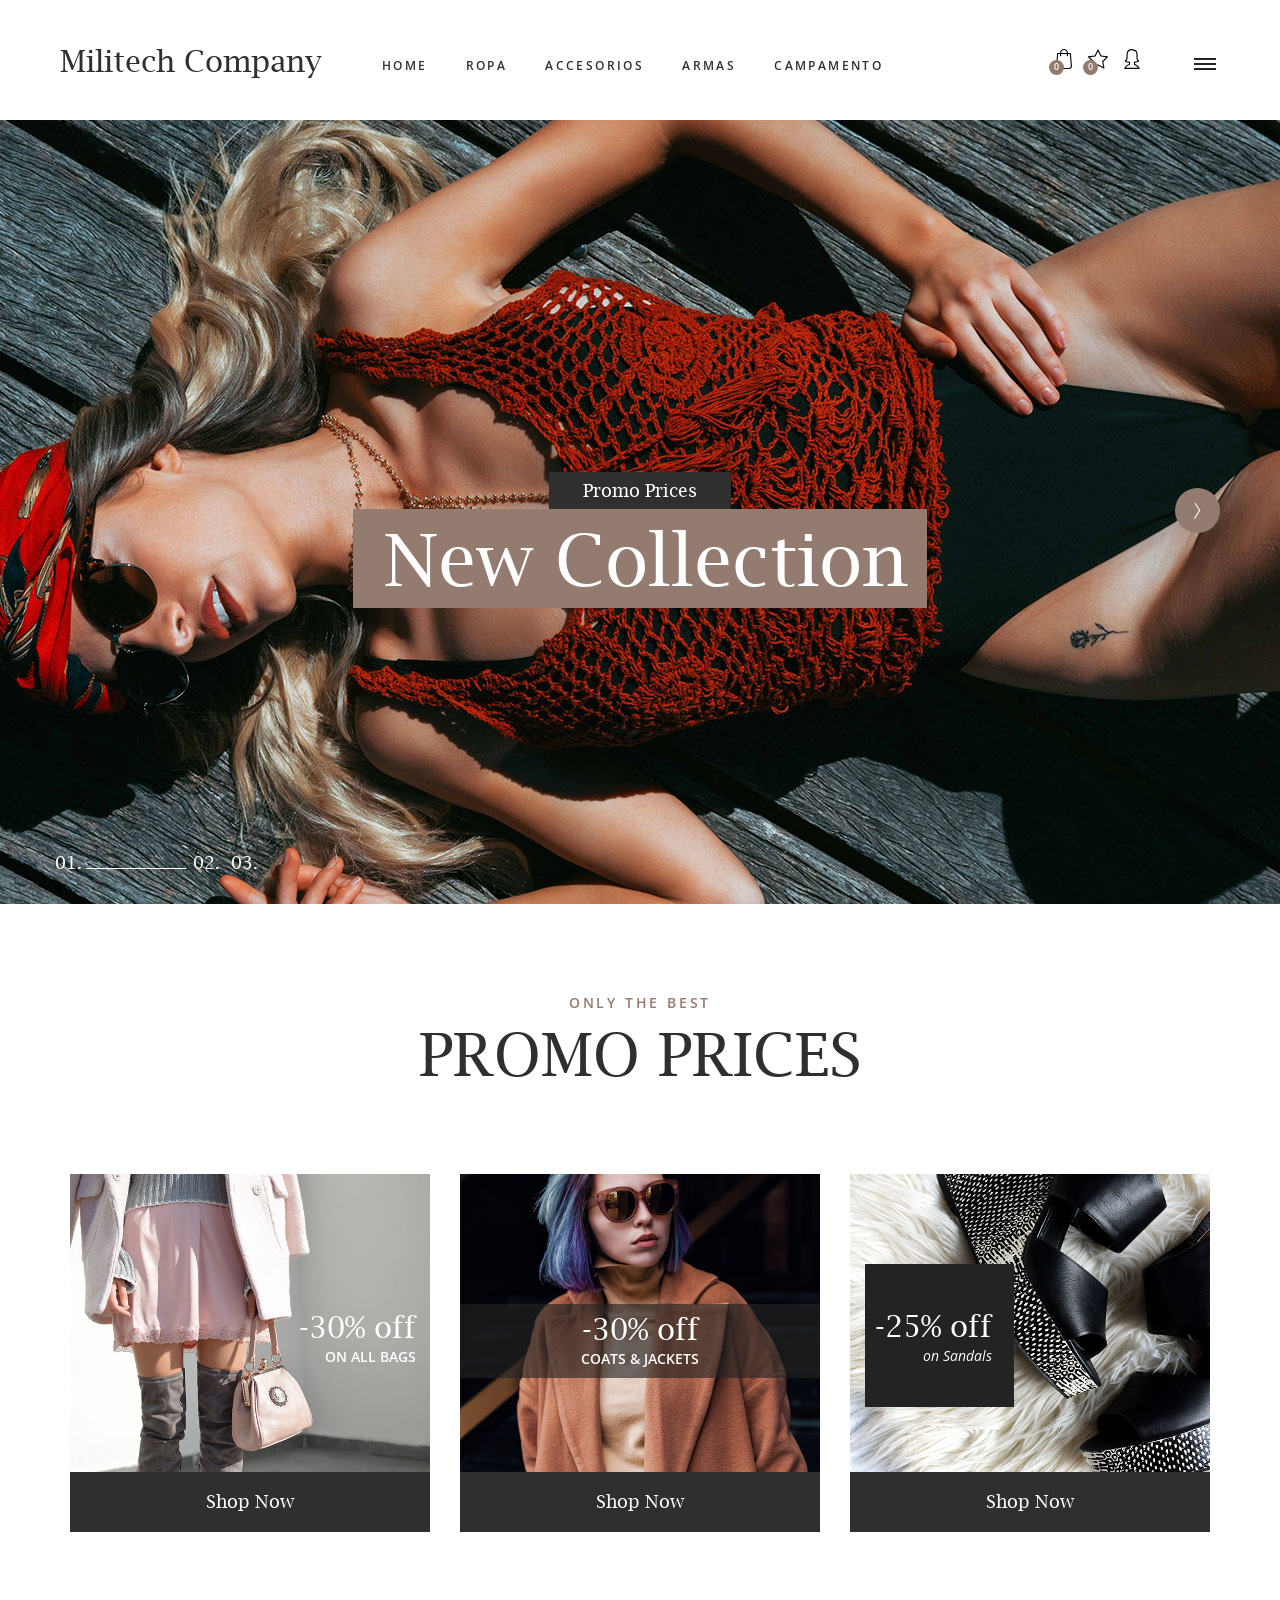
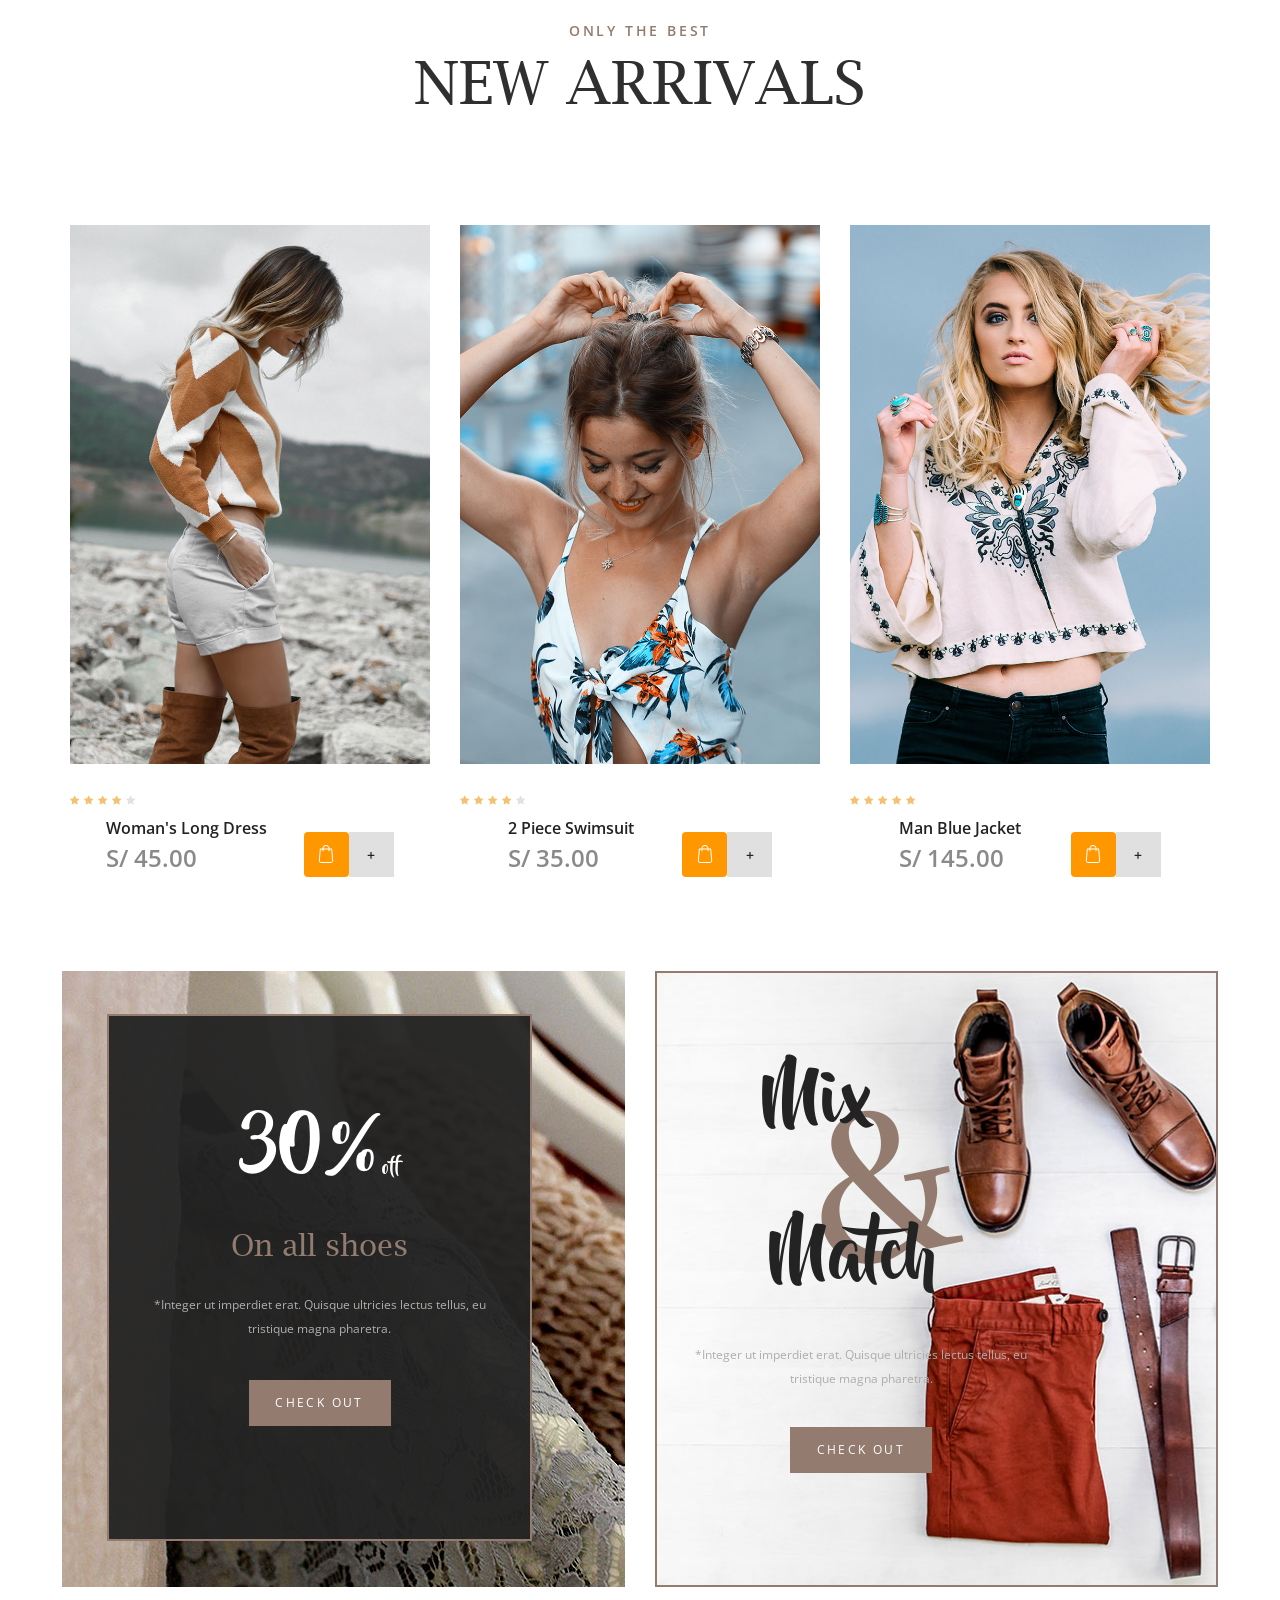
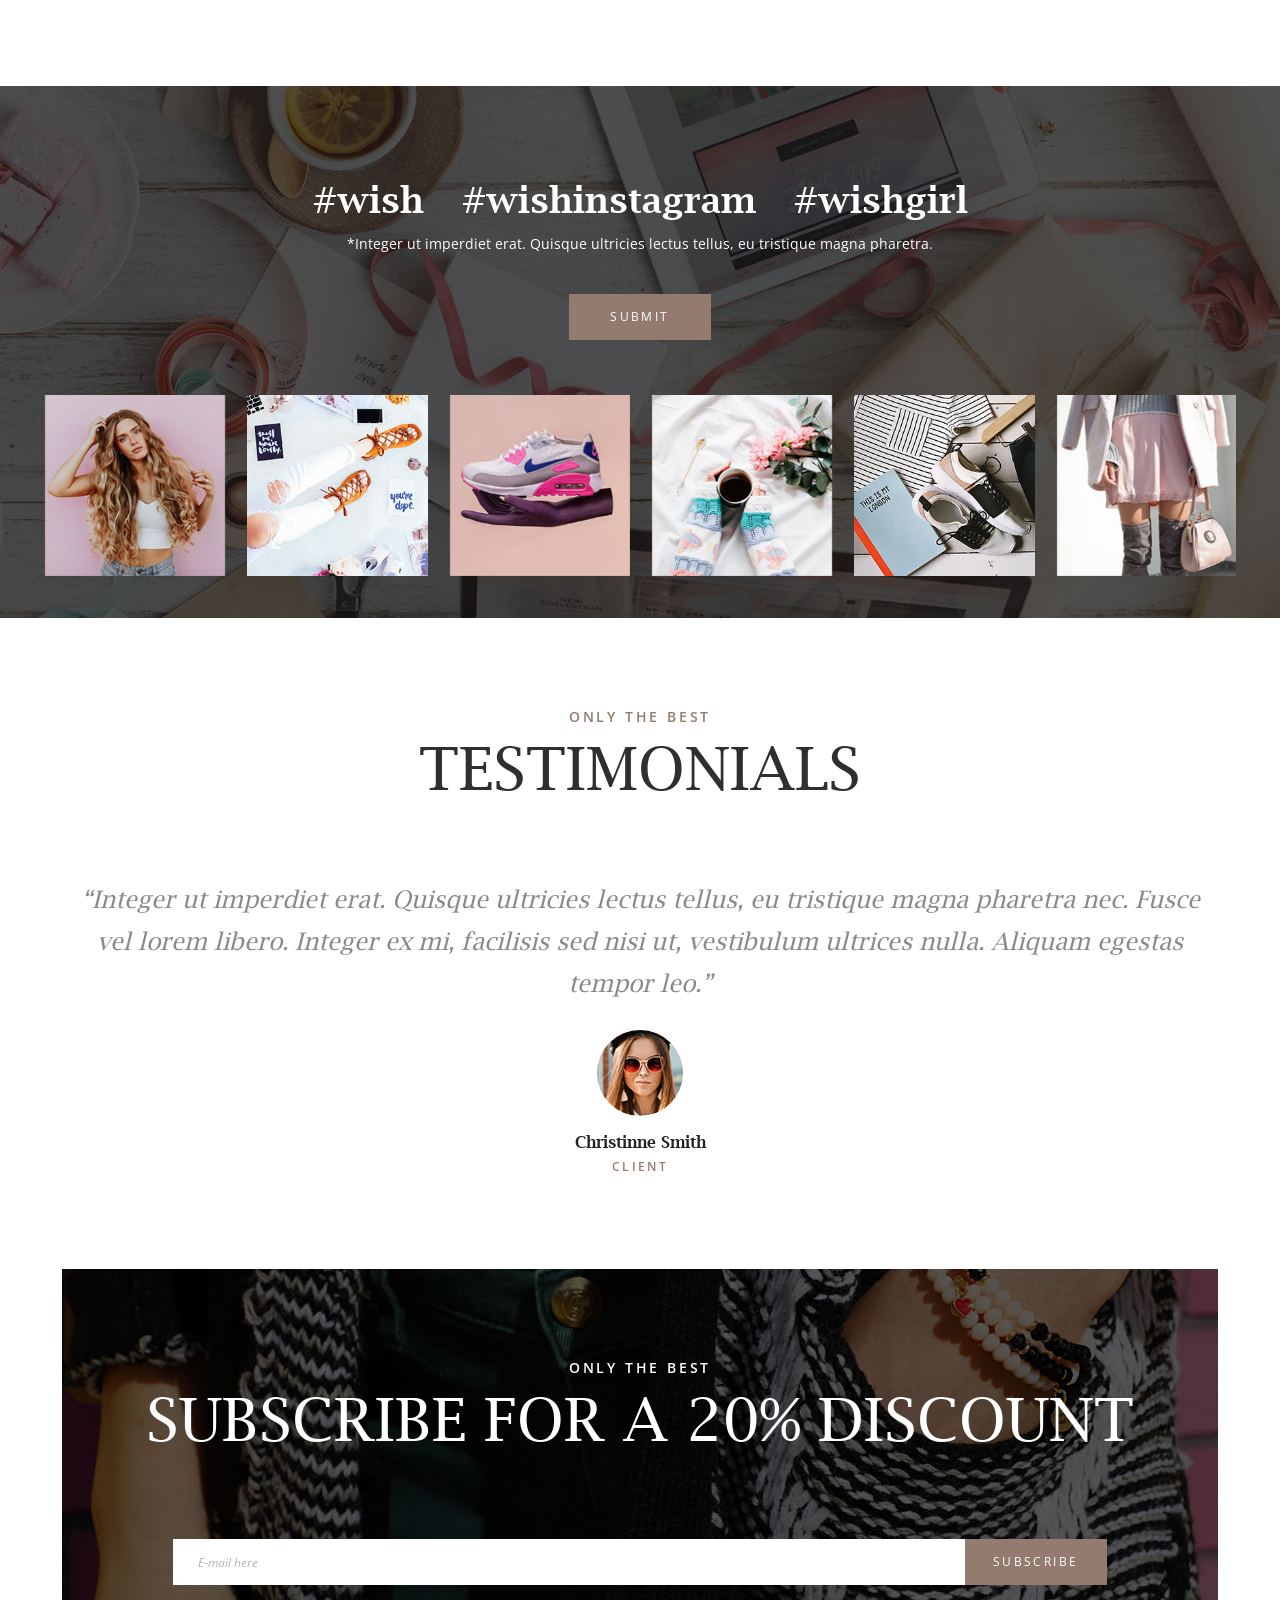
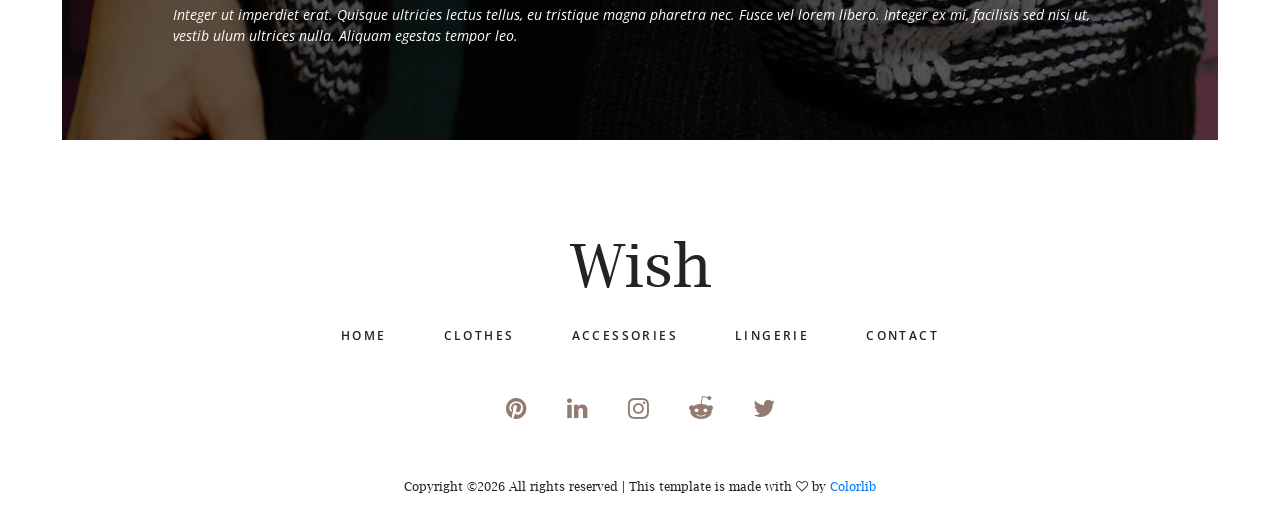
<file: index.html>
<!DOCTYPE html>
<html lang="en">
<head>
<title>Militech Company</title>
<meta charset="utf-8">
<meta http-equiv="X-UA-Compatible" content="IE=edge">
<meta name="description" content="Militech Company project">
<meta name="viewport" content="width=device-width, initial-scale=1">
<link rel="stylesheet" type="text/css" href="styles/bootstrap4/bootstrap.min.css">
<link href="plugins/font-awesome-4.7.0/css/font-awesome.min.css" rel="stylesheet" type="text/css">
<link rel="stylesheet" type="text/css" href="plugins/OwlCarousel2-2.2.1/owl.carousel.css">
<link rel="stylesheet" type="text/css" href="plugins/OwlCarousel2-2.2.1/owl.theme.default.css">
<link rel="stylesheet" type="text/css" href="plugins/OwlCarousel2-2.2.1/animate.css">
<link href="plugins/colorbox/colorbox.css" rel="stylesheet" type="text/css">
<link rel="stylesheet" type="text/css" href="styles/main_styles.css">
<link rel="stylesheet" type="text/css" href="styles/responsive.css">
</head>
<body>

<div class="super_container">
	
	<!-- Header -->
	<header class="header">
		<div class="header_inner d-flex flex-row align-items-center justify-content-start">
			<div class="logo"><a href="index.html">Militech Company</a></div>
			<nav class="main_nav">
				<ul>
					<li><a href="index.html">home</a></li>
					<li><a href="categories.html">Ropa</a></li>
					<li><a href="categories.html">Accesorios</a></li>
					<li><a href="categories.html">Armas</a></li>
					<li><a href="contact.html">Campamento</a></li>
				</ul>
			</nav>
			<div class="header_content ml-auto">
				<div class="search header_search">
					<form action="#">
						<input type="search" class="search_input" required="required">
						<button type="submit" id="search_button" class="search_button">
							<img src="images/magnifying-glass.svg" alt="">
						</button>
					</form>
				</div>
				<div class="shopping">
					<!-- Cart -->
					<a href="cart.html">
						<div class="cart">
							<img src="images/shopping-bag.svg" alt="">
							<div class="cart_num_container">
								<div class="cart_num_inner">
									<div class="cart_num">0</div>
								</div>
							</div>
						</div>
					</a>

					<!-- Star -->
					<a href="#">
						<div class="star">
							<img src="images/star.svg" alt="">
							<div class="star_num_container">
								<div class="star_num_inner">
									<div class="star_num">0</div>
								</div>
							</div>
						</div>
					</a>

					<!-- Avatar -->
					<a href="#">
						<div class="avatar">
							<img src="images/avatar.svg" alt="">
						</div>
					</a>
				</div>
			</div>

			<div class="burger_container d-flex flex-column align-items-center justify-content-around menu_mm">
				<div></div><div></div><div></div>
			</div>
		</div>
	</header>

	<!-- Menu -->
	<div class="menu d-flex flex-column align-items-end justify-content-start text-right menu_mm trans_400">
		<div class="menu_close_container">
			<div class="menu_close"><div></div><div></div></div>
		</div>
		<div class="logo menu_mm"><a href="index.html">Militech Company</a></div>
		<div class="search">
			<form action="#">
				<input type="search" class="search_input menu_mm" required="required">
				<button type="submit" id="search_button_menu" class="search_button menu_mm">
					<img class="menu_mm" src="images/magnifying-glass.svg" alt="">
				</button>
			</form>
		</div>
		<nav class="menu_nav">
			<ul class="menu_mm">
				<li class="menu_mm"><a href="index.html">home</a></li>
				<li class="menu_mm"><a href="categories.html">Ropa</a></li>
				<li class="menu_mm"><a href="categories.html">Accesorios</a></li>
				<li class="menu_mm"><a href="categories.html">Armas</a></li>
				<li class="menu_mm"><a href="categories.html">Municiones</a></li>
			</ul>
		</nav>
	</div>

	<!-- Home -->
	<div class="home">
		<div class="home_slider_container">
			<div class="owl-carousel owl-theme home_slider">
				
				<div class="owl-item">
					<div class="home_slider_background" style="background-image:url(images/home_slider_1.jpg)"></div>
					<div class="home_slider_content">
						<div class="home_slider_content_inner">
							<div class="home_slider_subtitle">Promo Prices</div>
							<div class="home_slider_title">New Collection</div>
						</div>	
					</div>
				</div>

				<div class="owl-item">
					<div class="home_slider_background" style="background-image:url(images/home_slider_1.jpg)"></div>
					<div class="home_slider_content">
						<div class="home_slider_content_inner">
							<div class="home_slider_subtitle">Promo Prices</div>
							<div class="home_slider_title">New Collection</div>
						</div>	
					</div>
				</div>

				<div class="owl-item">
					<div class="home_slider_background" style="background-image:url(images/home_slider_1.jpg)"></div>
					<div class="home_slider_content">
						<div class="home_slider_content_inner">
							<div class="home_slider_subtitle">Promo Prices</div>
							<div class="home_slider_title">New Collection</div>
						</div>	
					</div>
				</div>

			</div>

			<div class="home_slider_next d-flex flex-column align-items-center justify-content-center">
				<img src="images/arrow_r.png" alt="">
			</div>

			<div class="home_slider_dots_container">
				<div class="container">
					<div class="row">
						<div class="col">
							<div class="home_slider_dots">
								<ul id="home_slider_custom_dots" class="home_slider_custom_dots">
									<li class="home_slider_custom_dot active">01.<div></div></li>
									<li class="home_slider_custom_dot">02.<div></div></li>
									<li class="home_slider_custom_dot">03.<div></div></li>
								</ul>
							</div>
						</div>
					</div>
				</div>		
			</div>
		</div>
	</div>

	<!-- Promo -->
	<div class="promo">
		<div class="container">
			<div class="row">
				<div class="col">
					<div class="section_title_container text-center">
						<div class="section_subtitle">only the best</div>
						<div class="section_title">promo prices</div>
					</div>
				</div>
			</div>
			<div class="row promo_container">

				<div class="col-lg-4 promo_col">
					<div class="promo_item">
						<div class="promo_image">
							<img src="images/promo_1.jpg" alt="">
							<div class="promo_content promo_content_1">
								<div class="promo_title">-30% off</div>
								<div class="promo_subtitle">on all bags</div>
							</div>
						</div>
						<div class="promo_link"><a href="#">Shop Now</a></div>
					</div>
				</div>

				<div class="col-lg-4 promo_col">
					<div class="promo_item">
						<div class="promo_image">
							<img src="images/promo_2.jpg" alt="">
							<div class="promo_content promo_content_2">
								<div class="promo_title">-30% off</div>
								<div class="promo_subtitle">coats & jackets</div>
							</div>
						</div>
						<div class="promo_link"><a href="#">Shop Now</a></div>
					</div>
				</div>

				<div class="col-lg-4 promo_col">
					<div class="promo_item">
						<div class="promo_image">
							<img src="images/promo_3.jpg" alt="">
							<div class="promo_content promo_content_3">
								<div class="promo_title">-25% off</div>
								<div class="promo_subtitle">on Sandals</div>
							</div>
						</div>
						<div class="promo_link"><a href="#">Shop Now</a></div>
					</div>
				</div>

			</div>
		</div>
	</div>

	<!-- New Arrivals -->
	<div class="arrivals">
		<div class="container">
			<div class="row">
				<div class="col">
					<div class="section_title_container text-center">
						<div class="section_subtitle">only the best</div>
						<div class="section_title">new arrivals</div>
					</div>
				</div>
			</div>

			<div class="row products_container">

				<!-- Product 1 -->
				<div class="col-lg-4 product_col">
					<div class="product">
						<div class="product_image">
							<a href="product.html?id=dress-01">
								<img src="images/product_1.jpg" alt="Woman's Long Dress">
							</a>
						</div>
						<div class="rating rating_4">
							<i class="fa fa-star"></i>
							<i class="fa fa-star"></i>
							<i class="fa fa-star"></i>
							<i class="fa fa-star"></i>
							<i class="fa fa-star"></i>
						</div>
						<div class="product_content clearfix">
							<div class="product_info">
								<div class="product_name">
									<a href="product.html?id=dress-01">Woman's Long Dress</a>
								</div>
								<div class="product_price">S/ 45.00</div>
							</div>
							<div class="product_options">
								<button
									class="product_buy product_option"
									type="button"
									onclick="addToCart('Woman\'s Long Dress', 45, 'images/product_1.jpg')"
									aria-label="Agregar Woman's Long Dress al carrito"
									style="border:none; cursor:pointer;"
								>
									<img src="images/shopping-bag-white.svg" alt="Add to cart">
								</button>
								<div class="product_fav product_option">+</div>
							</div>
						</div>
					</div>
				</div>

				<!-- Product 2 -->
				<div class="col-lg-4 product_col">
					<div class="product">
						<div class="product_image">
							<a href="product.html?id=swimsuit-01">
								<img src="images/product_2.jpg" alt="2 Piece Swimsuit">
							</a>
						</div>
						<div class="rating rating_4">
							<i class="fa fa-star"></i>
							<i class="fa fa-star"></i>
							<i class="fa fa-star"></i>
							<i class="fa fa-star"></i>
							<i class="fa fa-star"></i>
						</div>
						<div class="product_content clearfix">
							<div class="product_info">
								<div class="product_name">
									<a href="product.html?id=swimsuit-01">2 Piece Swimsuit</a>
								</div>
								<div class="product_price">S/ 35.00</div>
							</div>
							<div class="product_options">
								<button
									class="product_buy product_option"
									type="button"
									onclick="addToCart('2 Piece Swimsuit', 35, 'images/product_2.jpg')"
									aria-label="Agregar 2 Piece Swimsuit al carrito"
									style="border:none; cursor:pointer;"
								>
									<img src="images/shopping-bag-white.svg" alt="Add to cart">
								</button>
								<div class="product_fav product_option">+</div>
							</div>
						</div>
					</div>
				</div>

				<!-- Product 3 -->
				<div class="col-lg-4 product_col">
					<div class="product">
						<div class="product_image">
							<a href="product.html?id=jacket-01">
								<img src="images/product_3.jpg" alt="Man Blue Jacket">
							</a>
						</div>
						<div class="rating rating_5">
							<i class="fa fa-star"></i>
							<i class="fa fa-star"></i>
							<i class="fa fa-star"></i>
							<i class="fa fa-star"></i>
							<i class="fa fa-star"></i>
						</div>
						<div class="product_content clearfix">
							<div class="product_info">
								<div class="product_name">
									<a href="product.html?id=jacket-01">Man Blue Jacket</a>
								</div>
								<div class="product_price">S/ 145.00</div>
							</div>
							<div class="product_options">
								<button
									class="product_buy product_option"
									type="button"
									onclick="addToCart('Man Blue Jacket', 145, 'images/product_3.jpg')"
									aria-label="Agregar Man Blue Jacket al carrito"
									style="border:none; cursor:pointer;"
								>
									<img src="images/shopping-bag-white.svg" alt="Add to cart">
								</button>
								<div class="product_fav product_option">+</div>
							</div>
						</div>
					</div>
				</div>

			</div>
		</div>
	</div>

	<!-- Extra -->
	<div class="extra clearfix">
		<div class="extra_promo extra_promo_1">
			<div class="extra_promo_image" style="background-image:url(images/extra_1.jpg)"></div>
			<div class="extra_1_content d-flex flex-column align-items-center justify-content-center text-center">
				<div class="extra_1_price">30%<span>off</span></div>
				<div class="extra_1_title">On all shoes</div>
				<div class="extra_1_text">*Integer ut imperdiet erat. Quisque ultricies lectus tellus, eu tristique magna pharetra.</div>
				<div class="button extra_1_button"><a href="checkout.html">check out</a></div>
			</div>
		</div>

		<div class="extra_promo extra_promo_2">
			<div class="extra_promo_image" style="background-image:url(images/extra_2.jpg)"></div>
			<div class="extra_2_content d-flex flex-column align-items-center justify-content-center text-center">
				<div class="extra_2_title">
					<div class="extra_2_center">&</div>
					<div class="extra_2_top">Mix</div>
					<div class="extra_2_bottom">Match</div>
				</div>
				<div class="extra_2_text">*Integer ut imperdiet erat. Quisque ultricies lectus tellus, eu tristique magna pharetra.</div>
				<div class="button extra_2_button"><a href="checkout.html">check out</a></div>
			</div>
		</div>
	</div>

	<!-- Gallery -->
	<div class="gallery">
		<div class="gallery_image" style="background-image:url(images/gallery.jpg)"></div>
		<div class="container">
			<div class="row">
				<div class="col">
					<div class="gallery_title text-center">
						<ul>
							<li><a href="#">#wish</a></li>
							<li><a href="#">#wishinstagram</a></li>
							<li><a href="#">#wishgirl</a></li>
						</ul>
					</div>
					<div class="gallery_text text-center">*Integer ut imperdiet erat. Quisque ultricies lectus tellus, eu tristique magna pharetra.</div>
					<div class="button gallery_button"><a href="#">submit</a></div>
				</div>
			</div>
		</div>	
		<div class="gallery_slider_container">
			<div class="owl-carousel owl-theme gallery_slider">
				<div class="owl-item gallery_item">
					<a class="colorbox" href="images/gallery_1.jpg"><img src="images/gallery_1.jpg" alt=""></a>
				</div>
				<div class="owl-item gallery_item">
					<a class="colorbox" href="images/gallery_2.jpg"><img src="images/gallery_2.jpg" alt=""></a>
				</div>
				<div class="owl-item gallery_item">
					<a class="colorbox" href="images/gallery_3.jpg"><img src="images/gallery_3.jpg" alt=""></a>
				</div>
				<div class="owl-item gallery_item">
					<a class="colorbox" href="images/gallery_4.jpg"><img src="images/gallery_4.jpg" alt=""></a>
				</div>
				<div class="owl-item gallery_item">
					<a class="colorbox" href="images/gallery_5.jpg"><img src="images/gallery_5.jpg" alt=""></a>
				</div>
				<div class="owl-item gallery_item">
					<a class="colorbox" href="images/gallery_6.jpg"><img src="images/gallery_6.jpg" alt=""></a>
				</div>
			</div>
		</div>	
	</div>

	<!-- Testimonials -->
	<div class="testimonials">
		<div class="container">
			<div class="row">
				<div class="col">
					<div class="section_title_container text-center">
						<div class="section_subtitle">only the best</div>
						<div class="section_title">testimonials</div>
					</div>
				</div>
			</div>
			<div class="row test_slider_container">
				<div class="col">
					<div class="owl-carousel owl-theme test_slider text-center">

						<div class="owl-item">
							<div class="test_text">“Integer ut imperdiet erat. Quisque ultricies lectus tellus, eu tristique magna pharetra nec. Fusce vel lorem libero. Integer ex mi, facilisis sed nisi ut, vestibulum ultrices nulla. Aliquam egestas tempor leo.”</div>
							<div class="test_content">
								<div class="test_image"><img src="images/testimonials.jpg" alt=""></div>
								<div class="test_name">Christinne Smith</div>
								<div class="test_title">client</div>
							</div>
						</div>

						<div class="owl-item">
							<div class="test_text">“Integer ut imperdiet erat. Quisque ultricies lectus tellus, eu tristique magna pharetra nec. Fusce vel lorem libero. Integer ex mi, facilisis sed nisi ut, vestibulum ultrices nulla. Aliquam egestas tempor leo.”</div>
							<div class="test_content">
								<div class="test_image"><img src="images/testimonials.jpg" alt=""></div>
								<div class="test_name">Christinne Smith</div>
								<div class="test_title">client</div>
							</div>
						</div>

						<div class="owl-item">
							<div class="test_text">“Integer ut imperdiet erat. Quisque ultricies lectus tellus, eu tristique magna pharetra nec. Fusce vel lorem libero. Integer ex mi, facilisis sed nisi ut, vestibulum ultrices nulla. Aliquam egestas tempor leo.”</div>
							<div class="test_content">
								<div class="test_image"><img src="images/testimonials.jpg" alt=""></div>
								<div class="test_name">Christinne Smith</div>
								<div class="test_title">client</div>
							</div>
						</div>

					</div>
				</div>
			</div>
		</div>
	</div>

	<!-- Newsletter -->
	<div class="newsletter">
		<div class="newsletter_content">
			<div class="newsletter_image" style="background-image:url(images/newsletter.jpg)"></div>
			<div class="container">
				<div class="row">
					<div class="col">
						<div class="section_title_container text-center">
							<div class="section_subtitle">only the best</div>
							<div class="section_title">subscribe for a 20% discount</div>
						</div>
					</div>
				</div>
				<div class="row newsletter_container">
					<div class="col-lg-10 offset-lg-1">
						<div class="newsletter_form_container">
							<form action="#">
								<input type="email" class="newsletter_input" required="required" placeholder="E-mail here">
								<button type="submit" class="newsletter_button">subscribe</button>
							</form>
						</div>
						<div class="newsletter_text">Integer ut imperdiet erat. Quisque ultricies lectus tellus, eu tristique magna pharetra nec. Fusce vel lorem libero. Integer ex mi, facilisis sed nisi ut, vestib ulum ultrices nulla. Aliquam egestas tempor leo.</div>
					</div>
				</div>
			</div>
		</div>
	</div>

	<!-- Footer -->
	<footer class="footer">
		<div class="container">
			<div class="row">
				<div class="col text-center">
					<div class="footer_logo"><a href="#">Wish</a></div>
					<nav class="footer_nav">
						<ul>
							<li><a href="index.html">home</a></li>
							<li><a href="categories.html">clothes</a></li>
							<li><a href="categories.html">accessories</a></li>
							<li><a href="categories.html">lingerie</a></li>
							<li><a href="contact.html">contact</a></li>
						</ul>
					</nav>
					<div class="footer_social">
						<ul>
							<li><a href="#"><i class="fa fa-pinterest" aria-hidden="true"></i></a></li>
							<li><a href="#"><i class="fa fa-linkedin" aria-hidden="true"></i></a></li>
							<li><a href="#"><i class="fa fa-instagram" aria-hidden="true"></i></a></li>
							<li><a href="#"><i class="fa fa-reddit-alien" aria-hidden="true"></i></a></li>
							<li><a href="#"><i class="fa fa-twitter" aria-hidden="true"></i></a></li>
						</ul>
					</div>
					<div class="copyright">
Copyright &copy;<script>document.write(new Date().getFullYear());</script> All rights reserved | This template is made with <i class="fa fa-heart-o" aria-hidden="true"></i> by <a href="https://colorlib.com" target="_blank">Colorlib</a>
					</div>
				</div>
			</div>
		</div>
	</footer>
</div>

<script src="js/jquery-3.2.1.min.js"></script>
<script src="styles/bootstrap4/popper.js"></script>
<script src="styles/bootstrap4/bootstrap.min.js"></script>
<script src="plugins/OwlCarousel2-2.2.1/owl.carousel.js"></script>
<script src="plugins/easing/easing.js"></script>
<script src="plugins/parallax-js-master/parallax.min.js"></script>
<script src="plugins/colorbox/jquery.colorbox-min.js"></script>
<script src="js/custom.js"></script>
<script src="js/cart.js"></script>
</body>
</html>
</file>
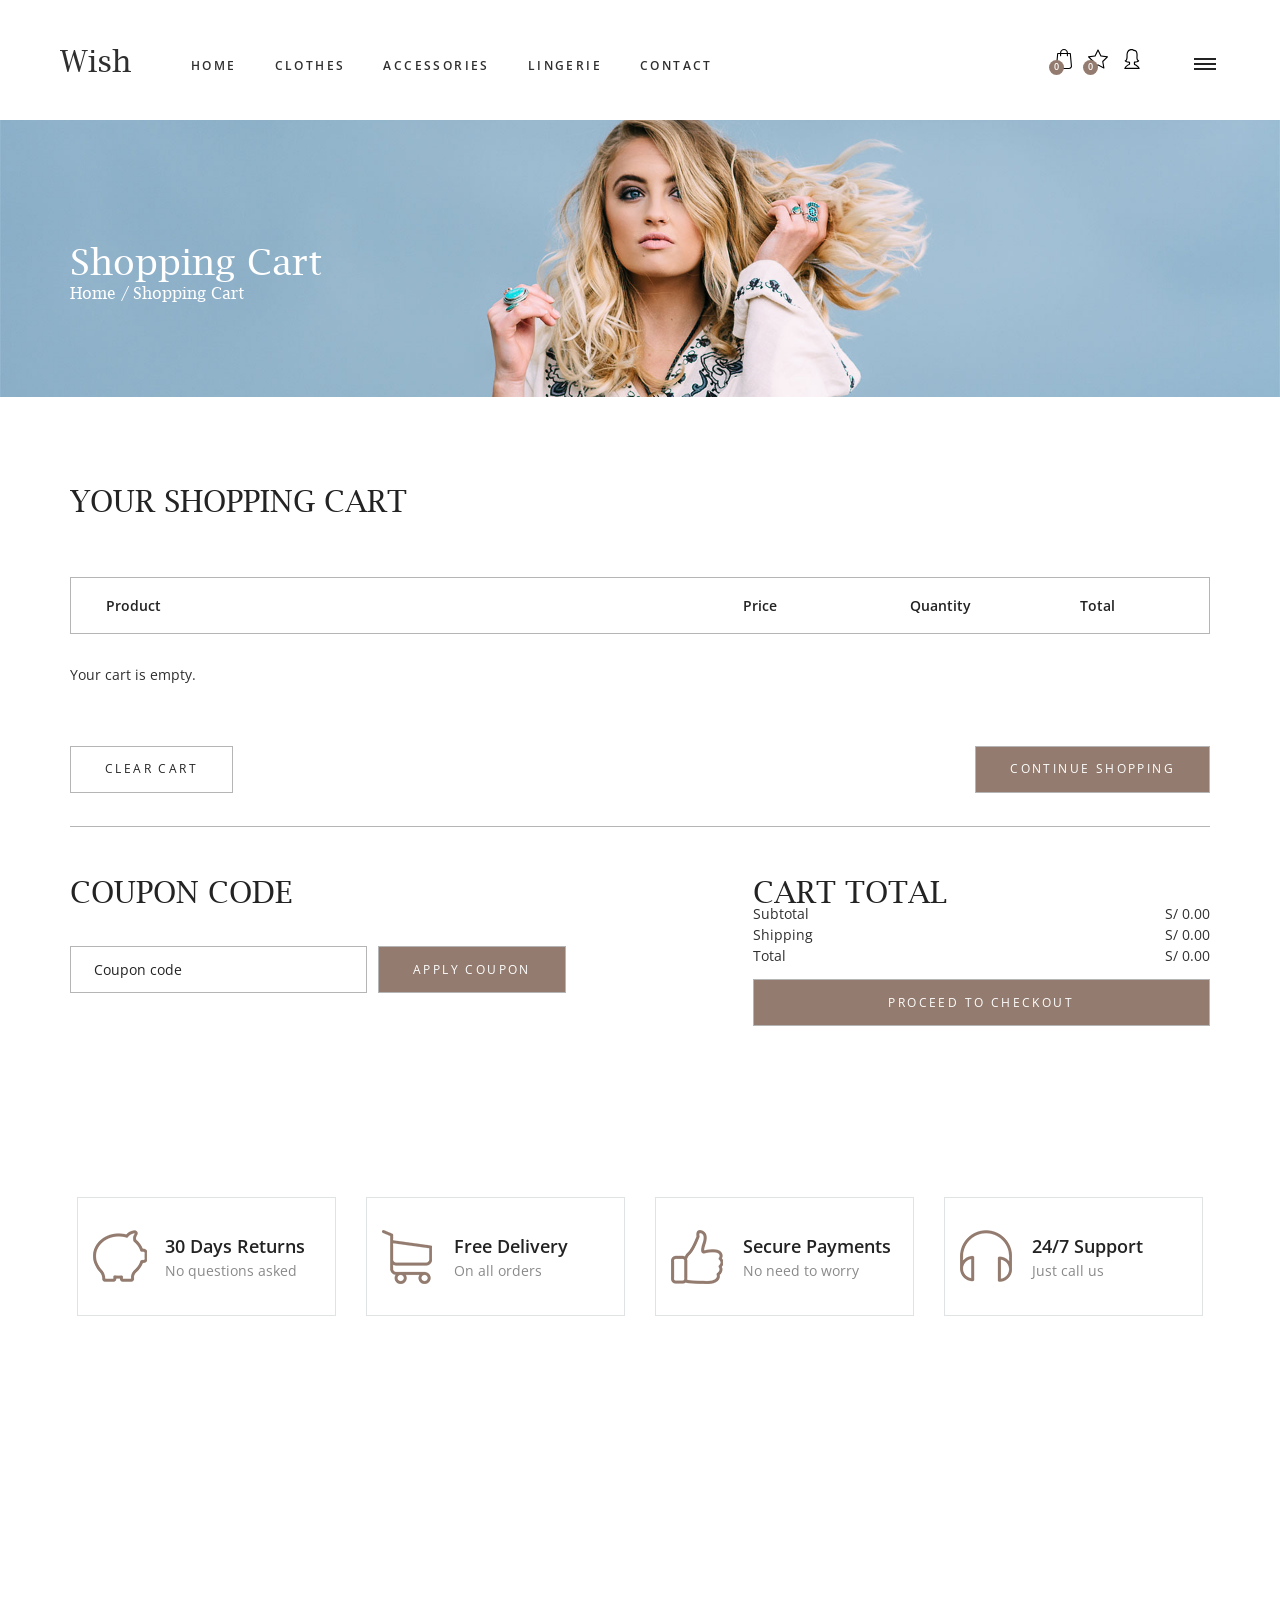
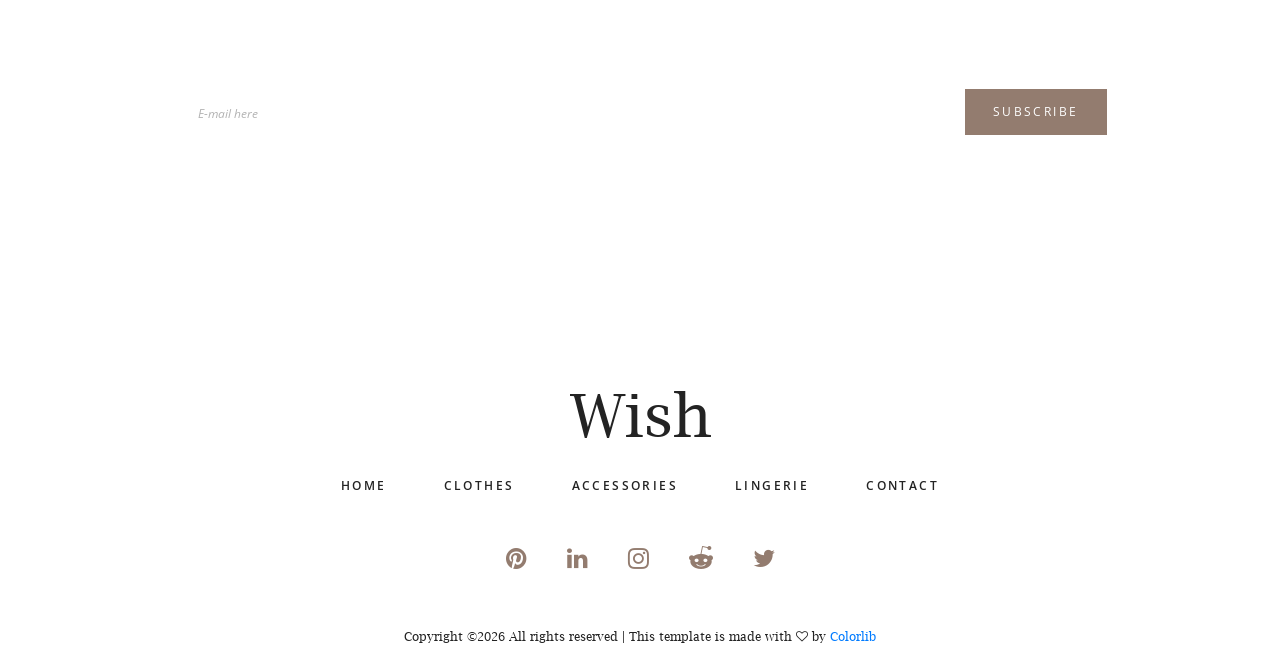
<file: cart.html>
<!DOCTYPE html>
<html lang="en">
<head>
<title>Cart</title>
<meta charset="utf-8">
<meta http-equiv="X-UA-Compatible" content="IE=edge">
<meta name="description" content="Wish shop project">
<meta name="viewport" content="width=device-width, initial-scale=1">
<link rel="stylesheet" type="text/css" href="styles/bootstrap4/bootstrap.min.css">
<link href="plugins/font-awesome-4.7.0/css/font-awesome.min.css" rel="stylesheet" type="text/css">
<link rel="stylesheet" type="text/css" href="styles/cart.css">
<link rel="stylesheet" type="text/css" href="styles/cart_responsive.css">
</head>
<body>

<div class="super_container">
	
	<!-- Header -->
	<header class="header">
		<div class="header_inner d-flex flex-row align-items-center justify-content-start">
			<div class="logo"><a href="#">Wish</a></div>
			<nav class="main_nav">
				<ul>
					<li><a href="index.html">home</a></li>
					<li><a href="categories.html">clothes</a></li>
					<li><a href="categories.html">accessories</a></li>
					<li><a href="categories.html">lingerie</a></li>
					<li><a href="contact.html">contact</a></li>
				</ul>
			</nav>
			<div class="header_content ml-auto">
				<div class="search header_search">
					<form action="#">
						<input type="search" class="search_input" required="required">
						<button type="submit" id="search_button" class="search_button"><img src="images/magnifying-glass.svg" alt=""></button>
					</form>
				</div>
				<div class="shopping">
					<a href="cart.html">
						<div class="cart">
							<img src="images/shopping-bag.svg" alt="">
							<div class="cart_num_container">
								<div class="cart_num_inner">
									<div class="cart_num">0</div>
								</div>
							</div>
						</div>
					</a>

					<a href="#">
						<div class="star">
							<img src="images/star.svg" alt="">
							<div class="star_num_container">
								<div class="star_num_inner">
									<div class="star_num">0</div>
								</div>
							</div>
						</div>
					</a>

					<a href="#">
						<div class="avatar">
							<img src="images/avatar.svg" alt="">
						</div>
					</a>
				</div>
			</div>

			<div class="burger_container d-flex flex-column align-items-center justify-content-around menu_mm">
				<div></div><div></div><div></div>
			</div>
		</div>
	</header>

	<!-- Menu -->
	<div class="menu d-flex flex-column align-items-end justify-content-start text-right menu_mm trans_400">
		<div class="menu_close_container"><div class="menu_close"><div></div><div></div></div></div>
		<div class="logo menu_mm"><a href="#">Wish</a></div>
		<div class="search">
			<form action="#">
				<input type="search" class="search_input menu_mm" required="required">
				<button type="submit" id="search_button_menu" class="search_button menu_mm"><img class="menu_mm" src="images/magnifying-glass.svg" alt=""></button>
			</form>
		</div>
		<nav class="menu_nav">
			<ul class="menu_mm">
				<li class="menu_mm"><a href="index.html">home</a></li>
				<li class="menu_mm"><a href="#">clothes</a></li>
				<li class="menu_mm"><a href="#">accessories</a></li>
				<li class="menu_mm"><a href="#">lingerie</a></li>
				<li class="menu_mm"><a href="#">contact</a></li>
			</ul>
		</nav>
	</div>

	<!-- Home -->
	<div class="home">
		<div class="home_background parallax-window" data-parallax="scroll" data-image-src="images/cart.jpg" data-speed="0.8"></div>
		<div class="container">
			<div class="row">
				<div class="col">
					<div class="home_container">
						<div class="home_content">
							<div class="home_title">Shopping Cart</div>
							<div class="breadcrumbs">
								<ul>
									<li><a href="index.html">Home</a></li>
									<li>Shopping Cart</li>
								</ul>
							</div>
						</div>
					</div>
				</div>
			</div>
		</div>
	</div>

	<!-- Cart -->
	<div class="cart_container">
		<div class="container">
			<div class="row">
				<div class="col">
					<div class="cart_title">your shopping cart</div>
				</div>
			</div>

			<div class="row">
				<div class="col">
					<div class="cart_bar d-flex flex-row align-items-center justify-content-start">
						<div class="cart_bar_title_name">Product</div>
						<div class="cart_bar_title_content ml-auto">
							<div class="cart_bar_title_content_inner d-flex flex-row align-items-center justify-content-end">
								<div class="cart_bar_title_price">Price</div>
								<div class="cart_bar_title_quantity">Quantity</div>
								<div class="cart_bar_title_total">Total</div>
								<div class="cart_bar_title_button"></div>
							</div>
						</div>
					</div>
				</div>
			</div>

			<div class="row">
				<div class="col">
					<div class="cart_products">
						<ul class="cart_list">
							<!-- cart.js renderiza aquí -->
						</ul>

						<div class="cart_empty_message" style="display:none; padding: 30px 0;">
							Your cart is empty.
						</div>
					</div>
				</div>
			</div>

			<div class="row">
				<div class="col">
					<div class="cart_control_bar d-flex flex-md-row flex-column align-items-start justify-content-start">
						<button id="clear_cart_btn" class="button_clear cart_button" type="button">clear cart</button>
						<a href="index.html" class="button_update cart_button_2 ml-md-auto d-inline-flex align-items-center justify-content-center" style="text-decoration:none;">
							continue shopping
						</a>
					</div>
				</div>
			</div>

			<div class="row cart_extra">
				<!-- Cart Coupon -->
				<div class="col-lg-6">
					<div class="cart_coupon">
						<div class="cart_title">coupon code</div>
						<form action="#" class="cart_coupon_form d-flex flex-row align-items-start justify-content-start" id="cart_coupon_form">
							<input type="text" class="cart_coupon_input" placeholder="Coupon code" required="required">
							<button class="button_clear cart_button_2" type="submit">apply coupon</button>
						</form>
					</div>
				</div>

				<!-- Cart Total -->
				<div class="col-lg-5 offset-lg-1">
					<div class="cart_total_box">
						<div class="cart_title">cart total</div>
						<ul>
							<li class="d-flex flex-row align-items-center justify-content-start">
								<div class="cart_total_title">Subtotal</div>
								<div class="cart_total_price ml-auto" id="cart_subtotal">S/ 0.00</div>
							</li>
							<li class="d-flex flex-row align-items-center justify-content-start">
								<div class="cart_total_title">Shipping</div>
								<div class="cart_total_price ml-auto" id="cart_shipping">S/ 0.00</div>
							</li>
							<li class="d-flex flex-row align-items-center justify-content-start">
								<div class="cart_total_title">Total</div>
								<div class="cart_total_price ml-auto" id="cart_total">S/ 0.00</div>
							</li>
						</ul>
						<a href="checkout.html" class="cart_total_button d-inline-flex align-items-center justify-content-center" style="text-decoration:none;">
							proceed to checkout
						</a>
					</div>
				</div>
			</div>
		</div>
	</div>

	<!-- Newsletter -->
	<div class="newsletter">
		<div class="newsletter_content">
			<div class="newsletter_image parallax-window" data-parallax="scroll" data-image-src="images/cart_nl.jpg" data-speed="0.8"></div>
			<div class="container">
				<div class="row options">

					<div class="col-lg-3">
						<div class="options_item d-flex flex-row align-items-center justify-content-start">
							<div class="option_image"><img src="images/option_1.png" alt=""></div>
							<div class="option_content">
								<div class="option_title">30 Days Returns</div>
								<div class="option_subtitle">No questions asked</div>
							</div>
						</div>
					</div>

					<div class="col-lg-3">
						<div class="options_item d-flex flex-row align-items-center justify-content-start">
							<div class="option_image"><img src="images/option_2.png" alt=""></div>
							<div class="option_content">
								<div class="option_title">Free Delivery</div>
								<div class="option_subtitle">On all orders</div>
							</div>
						</div>
					</div>

					<div class="col-lg-3">
						<div class="options_item d-flex flex-row align-items-center justify-content-start">
							<div class="option_image"><img src="images/option_3.png" alt=""></div>
							<div class="option_content">
								<div class="option_title">Secure Payments</div>
								<div class="option_subtitle">No need to worry</div>
							</div>
						</div>
					</div>

					<div class="col-lg-3">
						<div class="options_item d-flex flex-row align-items-center justify-content-start">
							<div class="option_image"><img src="images/option_4.png" alt=""></div>
							<div class="option_content">
								<div class="option_title">24/7 Support</div>
								<div class="option_subtitle">Just call us</div>
							</div>
						</div>
					</div>

				</div>

				<div class="row newsletter_row">
					<div class="col">
						<div class="section_title_container text-center">
							<div class="section_subtitle">only the best</div>
							<div class="section_title">subscribe for a 20% discount</div>
						</div>
					</div>
				</div>

				<div class="row newsletter_container">
					<div class="col-lg-10 offset-lg-1">
						<div class="newsletter_form_container">
							<form action="#">
								<input type="email" class="newsletter_input" required="required" placeholder="E-mail here">
								<button type="submit" class="newsletter_button">subscribe</button>
							</form>
						</div>
						<div class="newsletter_text">Integer ut imperdiet erat. Quisque ultricies lectus tellus, eu tristique magna pharetra nec. Fusce vel lorem libero. Integer ex mi, facilisis sed nisi ut, vestib ulum ultrices nulla. Aliquam egestas tempor leo.</div>
					</div>
				</div>

			</div>
		</div>
	</div>

	<!-- Footer -->
	<footer class="footer">
		<div class="container">
			<div class="row">
				<div class="col text-center">
					<div class="footer_logo"><a href="#">Wish</a></div>
					<nav class="footer_nav">
						<ul>
							<li><a href="index.html">home</a></li>
							<li><a href="categories.html">clothes</a></li>
							<li><a href="categories.html">accessories</a></li>
							<li><a href="categories.html">lingerie</a></li>
							<li><a href="contact.html">contact</a></li>
						</ul>
					</nav>
					<div class="footer_social">
						<ul>
							<li><a href="#"><i class="fa fa-pinterest" aria-hidden="true"></i></a></li>
							<li><a href="#"><i class="fa fa-linkedin" aria-hidden="true"></i></a></li>
							<li><a href="#"><i class="fa fa-instagram" aria-hidden="true"></i></a></li>
							<li><a href="#"><i class="fa fa-reddit-alien" aria-hidden="true"></i></a></li>
							<li><a href="#"><i class="fa fa-twitter" aria-hidden="true"></i></a></li>
						</ul>
					</div>
					<div class="copyright">
						Copyright &copy;<script>document.write(new Date().getFullYear());</script> All rights reserved | This template is made with <i class="fa fa-heart-o" aria-hidden="true"></i> by <a href="https://colorlib.com" target="_blank">Colorlib</a>
					</div>
				</div>
			</div>
		</div>
	</footer>
</div>

<script src="js/jquery-3.2.1.min.js"></script>
<script src="styles/bootstrap4/popper.js"></script>
<script src="styles/bootstrap4/bootstrap.min.js"></script>
<script src="plugins/easing/easing.js"></script>
<script src="plugins/parallax-js-master/parallax.min.js"></script>
<script src="js/cart.js"></script>

<script>
document.addEventListener("DOMContentLoaded", function () {
	const couponForm = document.getElementById("cart_coupon_form");

	if (couponForm) {
		couponForm.addEventListener("submit", function (e) {
			e.preventDefault();
			alert("Coupon feature not configured yet.");
		});
	}
});
</script>

</body>
</html>
</file>
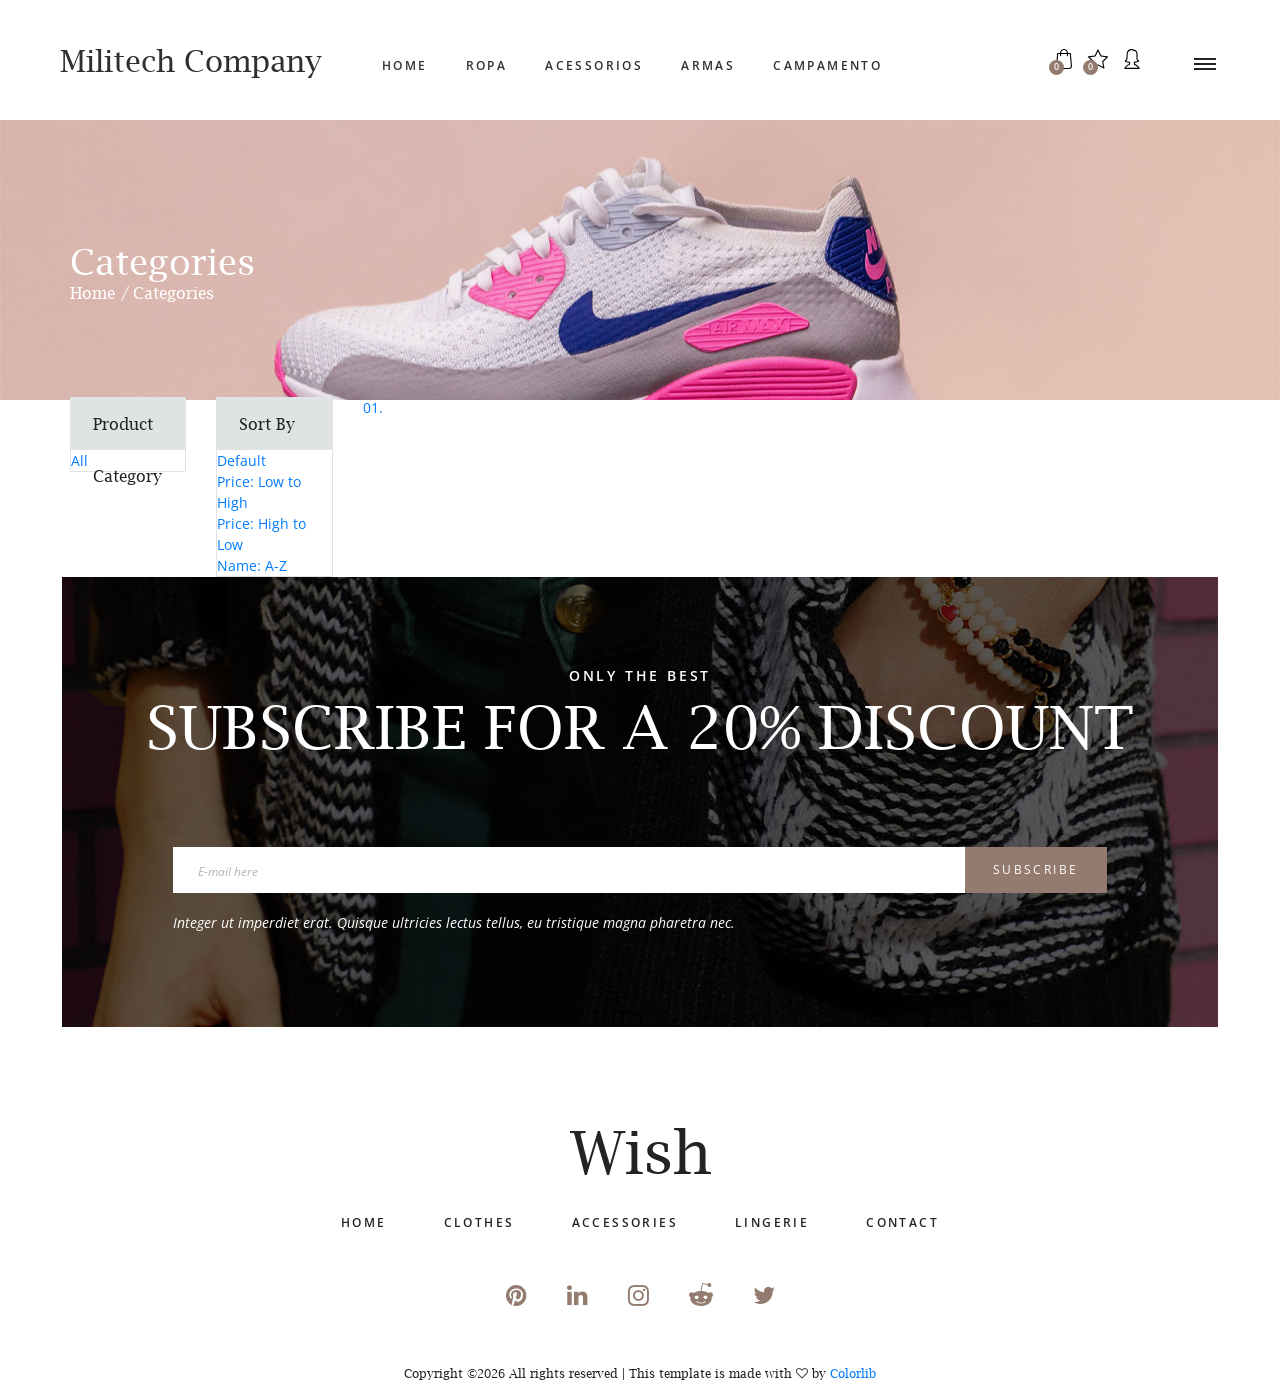
<file: categories.html>
<!DOCTYPE html>
<html lang="en">
<head>
<title>Categories</title>
<meta charset="utf-8">
<meta http-equiv="X-UA-Compatible" content="IE=edge">
<meta name="description" content="Wish shop project">
<meta name="viewport" content="width=device-width, initial-scale=1">
<link rel="stylesheet" type="text/css" href="styles/bootstrap4/bootstrap.min.css">
<link href="plugins/font-awesome-4.7.0/css/font-awesome.min.css" rel="stylesheet" type="text/css">
<link rel="stylesheet" type="text/css" href="plugins/OwlCarousel2-2.2.1/owl.carousel.css">
<link rel="stylesheet" type="text/css" href="plugins/OwlCarousel2-2.2.1/owl.theme.default.css">
<link rel="stylesheet" type="text/css" href="plugins/OwlCarousel2-2.2.1/animate.css">
<link href="plugins/colorbox/colorbox.css" rel="stylesheet" type="text/css">
<link rel="stylesheet" type="text/css" href="styles/categories.css">
<link rel="stylesheet" type="text/css" href="styles/categories_responsive.css">
</head>
<body>

<div class="super_container">
	
	<header class="header">
		<div class="header_inner d-flex flex-row align-items-center justify-content-start">
			<div class="logo"><a href="index.html">Militech Company</a></div>
			<nav class="main_nav">
				<ul>
					<li><a href="index.html">home</a></li>
					<li><a href="categories.html">Ropa</a></li>
					<li><a href="categories.html">Acessorios</a></li>
					<li><a href="categories.html">Armas</a></li>
					<li><a href="contact.html">Campamento</a></li>
				</ul>
			</nav>
			<div class="header_content ml-auto">
				<div class="search header_search">
					<form action="#">
						<input type="search" class="search_input" required="required">
						<button type="submit" id="search_button" class="search_button">
							<img src="images/magnifying-glass.svg" alt="">
						</button>
					</form>
				</div>
				<div class="shopping">
					<a href="cart.html">
						<div class="cart">
							<img src="images/shopping-bag.svg" alt="">
							<div class="cart_num_container">
								<div class="cart_num_inner">
									<div class="cart_num">0</div>
								</div>
							</div>
						</div>
					</a>

					<a href="#">
						<div class="star">
							<img src="images/star.svg" alt="">
							<div class="star_num_container">
								<div class="star_num_inner">
									<div class="star_num">0</div>
								</div>
							</div>
						</div>
					</a>

					<a href="#">
						<div class="avatar">
							<img src="images/avatar.svg" alt="">
						</div>
					</a>
				</div>
			</div>

			<div class="burger_container d-flex flex-column align-items-center justify-content-around menu_mm">
				<div></div><div></div><div></div>
			</div>
		</div>
	</header>

	<div class="menu d-flex flex-column align-items-end justify-content-start text-right menu_mm trans_400">
		<div class="menu_close_container">
			<div class="menu_close"><div></div><div></div></div>
		</div>
		<div class="logo menu_mm"><a href="index.html">Wish</a></div>
		<div class="search">
			<form action="#">
				<input type="search" class="search_input menu_mm" required="required">
				<button type="submit" id="search_button_menu" class="search_button menu_mm">
					<img class="menu_mm" src="images/magnifying-glass.svg" alt="">
				</button>
			</form>
		</div>
		<nav class="menu_nav">
			<ul class="menu_mm">
				<li class="menu_mm"><a href="index.html">home</a></li>
				<li class="menu_mm"><a href="categories.html">Ropa</a></li>
				<li class="menu_mm"><a href="categories.html">Acessorios</a></li>
				<li class="menu_mm"><a href="categories.html">Armas</a></li>
				<li class="menu_mm"><a href="categories.html">Municiones</a></li>
			</ul>
		</nav>
	</div>

	<div class="home">
		<div class="home_background parallax-window" data-parallax="scroll" data-image-src="images/categories.jpg" data-speed="0.8"></div>
		<div class="container">
			<div class="row">
				<div class="col">
					<div class="home_container">
						<div class="home_content">
							<div class="home_title">Categories</div>
							<div class="breadcrumbs">
								<ul>
									<li><a href="index.html">Home</a></li>
									<li>Categories</li>
								</ul>
							</div>
						</div>
					</div>
				</div>
			</div>
		</div>
	</div>

	<div class="categories">
		<div class="container">
			<div class="row">

				<div class="col-lg-3">
					<div class="sidebar">
						<div class="sidebar_section">
							<div class="sidebar_title">Product Category</div>
							<ul id="category_filter_list">
								<li><a href="#" data-category="all" class="category-filter active">All</a></li>
							</ul>
						</div>

						<div class="sidebar_section">
							<div class="sidebar_title">Sort By</div>
							<ul>
								<li><a href="#" class="sort-filter" data-sort="default">Default</a></li>
								<li><a href="#" class="sort-filter" data-sort="price-asc">Price: Low to High</a></li>
								<li><a href="#" class="sort-filter" data-sort="price-desc">Price: High to Low</a></li>
								<li><a href="#" class="sort-filter" data-sort="name-asc">Name: A-Z</a></li>
							</ul>
						</div>
					</div>
				</div>

				<div class="col-lg-9">
					<div class="categories_content">
						<div class="categories_grid">
							<div class="row" id="products_grid">
								<!-- Render dinámico -->
							</div>
						</div>

						<div class="pagination_container text-center">
							<ul class="pagination">
								<li class="active"><a href="#">01.</a></li>
							</ul>
						</div>

					</div>
				</div>

			</div>
		</div>
	</div>

	<div class="newsletter">
		<div class="newsletter_content">
			<div class="newsletter_image" style="background-image:url(images/newsletter.jpg)"></div>
			<div class="container">
				<div class="row">
					<div class="col">
						<div class="section_title_container text-center">
							<div class="section_subtitle">only the best</div>
							<div class="section_title">subscribe for a 20% discount</div>
						</div>
					</div>
				</div>
				<div class="row newsletter_container">
					<div class="col-lg-10 offset-lg-1">
						<div class="newsletter_form_container">
							<form action="#">
								<input type="email" class="newsletter_input" required="required" placeholder="E-mail here">
								<button type="submit" class="newsletter_button">subscribe</button>
							</form>
						</div>
						<div class="newsletter_text">Integer ut imperdiet erat. Quisque ultricies lectus tellus, eu tristique magna pharetra nec.</div>
					</div>
				</div>
			</div>
		</div>
	</div>

	<footer class="footer">
		<div class="container">
			<div class="row">
				<div class="col text-center">
					<div class="footer_logo"><a href="#">Wish</a></div>
					<nav class="footer_nav">
						<ul>
							<li><a href="index.html">home</a></li>
							<li><a href="categories.html">clothes</a></li>
							<li><a href="categories.html">accessories</a></li>
							<li><a href="categories.html">lingerie</a></li>
							<li><a href="contact.html">contact</a></li>
						</ul>
					</nav>
					<div class="footer_social">
						<ul>
							<li><a href="#"><i class="fa fa-pinterest" aria-hidden="true"></i></a></li>
							<li><a href="#"><i class="fa fa-linkedin" aria-hidden="true"></i></a></li>
							<li><a href="#"><i class="fa fa-instagram" aria-hidden="true"></i></a></li>
							<li><a href="#"><i class="fa fa-reddit-alien" aria-hidden="true"></i></a></li>
							<li><a href="#"><i class="fa fa-twitter" aria-hidden="true"></i></a></li>
						</ul>
					</div>
					<div class="copyright">
Copyright &copy;<script>document.write(new Date().getFullYear());</script> All rights reserved | This template is made with <i class="fa fa-heart-o" aria-hidden="true"></i> by <a href="https://colorlib.com" target="_blank">Colorlib</a>
					</div>
				</div>
			</div>
		</div>
	</footer>
</div>

<script src="js/jquery-3.2.1.min.js"></script>
<script src="styles/bootstrap4/popper.js"></script>
<script src="styles/bootstrap4/bootstrap.min.js"></script>
<script src="plugins/OwlCarousel2-2.2.1/owl.carousel.js"></script>
<script src="plugins/easing/easing.js"></script>
<script src="plugins/parallax-js-master/parallax.min.js"></script>
<script src="plugins/colorbox/jquery.colorbox-min.js"></script>
<script src="js/categories_custom.js"></script>
<script src="js/products.js"></script>
<script src="js/cart.js"></script>

<script>
let currentCategory = "all";
let currentSort = "default";

function formatMoney(value) {
  return "$" + Number(value).toFixed(2);
}

function renderCategoriesFilter() {
  const filterList = document.getElementById("category_filter_list");
  if (!filterList || typeof products === "undefined") return;

  const uniqueCategories = [...new Set(products.map(product => product.category))].filter(Boolean);

  const extraFilters = uniqueCategories.map(category => {
    return <li><a href="#" data-category="${category}" class="category-filter">${category}</a></li>;
  }).join("");

  filterList.innerHTML = `
    <li><a href="#" data-category="all" class="category-filter active">All</a></li>
    ${extraFilters}
  `;
}

function getFilteredProducts() {
  if (typeof products === "undefined") return [];

  let filtered = [...products];

  if (currentCategory !== "all") {
    filtered = filtered.filter(product => product.category === currentCategory);
  }

  if (currentSort === "price-asc") {
    filtered.sort((a, b) => a.price - b.price);
  } else if (currentSort === "price-desc") {
    filtered.sort((a, b) => b.price - a.price);
  } else if (currentSort === "name-asc") {
    filtered.sort((a, b) => a.name.localeCompare(b.name));
  }

  return filtered;
}

function getRatingClass(rating) {
  return "rating_" + (rating || 5);
}

function renderProductsGrid() {
  const grid = document.getElementById("products_grid");
  if (!grid) return;

  const filteredProducts = getFilteredProducts();

  if (!filteredProducts.length) {
    grid.innerHTML = `
      <div class="col-12">
        <p>No products found.</p>
      </div>
    `;
    return;
  }

  grid.innerHTML = filteredProducts.map(product => `
    <div class="col-lg-4 col-md-6 product_col">
      <div class="product">
        <div class="product_image">
          <a href="product.html?id=${product.id}">
            <img src="${product.image}" alt="${product.name}">
          </a>
        </div>

        <div class="rating ${getRatingClass(product.rating)}">
          <i class="fa fa-star"></i>
          <i class="fa fa-star"></i>
          <i class="fa fa-star"></i>
          <i class="fa fa-star"></i>
          <i class="fa fa-star"></i>
        </div>

        <div class="product_content clearfix">
          <div class="product_info">
            <div class="product_name">
              <a href="product.html?id=${product.id}">${product.name}</a>
            </div>
            <div class="product_price">${formatMoney(product.price)}</div>
          </div>

          <div class="product_options">
            <div 
              class="product_buy product_option" 
              onclick="addToCart('${String(product.name).replace(/'/g, "\\'")}', ${product.price}, '${product.image}')"
            >
              <img src="images/shopping-bag-white.svg" alt="Add to cart">
            </div>
            <div class="product_fav product_option">+</div>
          </div>
        </div>
      </div>
    </div>
  `).join("");
}

function bindCategoryFilters() {
  document.addEventListener("click", function(event) {
    const categoryLink = event.target.closest(".category-filter");
    if (!categoryLink) return;

    event.preventDefault();
    currentCategory = categoryLink.getAttribute("data-category");

    document.querySelectorAll(".category-filter").forEach(link => link.classList.remove("active"));
    categoryLink.classList.add("active");

    renderProductsGrid();
  });
}

function bindSortFilters() {
  document.addEventListener("click", function(event) {
    const sortLink = event.target.closest(".sort-filter");
    if (!sortLink) return;

    event.preventDefault();
    currentSort = sortLink.getAttribute("data-sort");
    renderProductsGrid();
  });
}

document.addEventListener("DOMContentLoaded", function() {
  renderCategoriesFilter();
  renderProductsGrid();
  bindCategoryFilters();
  bindSortFilters();
});
</script>

</body>
</html>
</file>
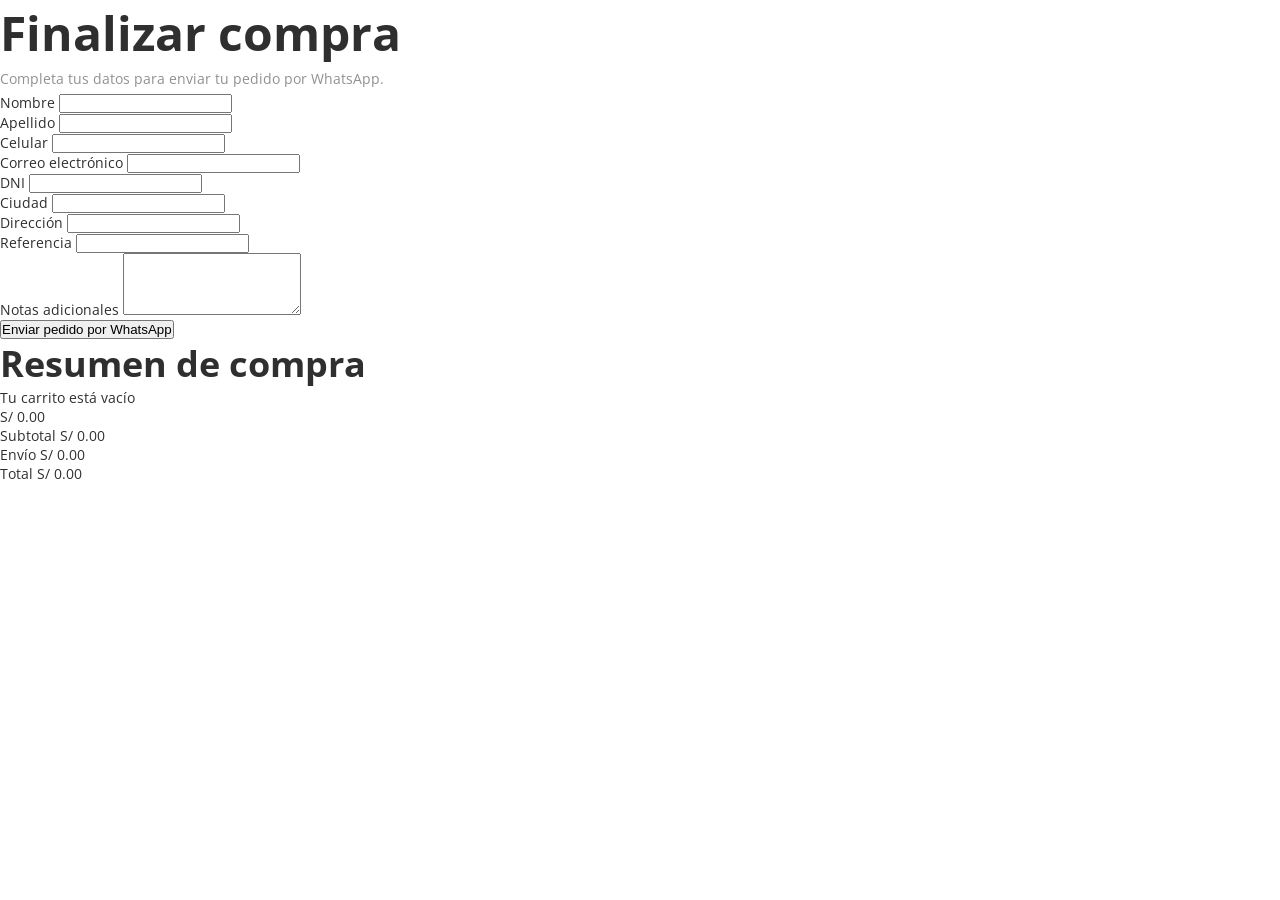
<file: checkout.html>
<!DOCTYPE html>
<html lang="es">
<head>
  <meta charset="UTF-8">
  <title>Checkout</title>
  <meta name="viewport" content="width=device-width, initial-scale=1.0">
  <link rel="stylesheet" href="styles/checkout.css">
</head>
<body>

  <div class="checkout-page">
    <div class="checkout-container">

      <!-- COLUMNA IZQUIERDA -->
      <div class="checkout-main">
        <h1>Finalizar compra</h1>
        <p class="checkout-subtitle">Completa tus datos para enviar tu pedido por WhatsApp.</p>

        <form id="checkout-form" class="checkout-form">
          <div class="form-grid">
            <div class="form-group">
              <label for="first_name">Nombre</label>
              <input type="text" id="first_name" required>
            </div>

            <div class="form-group">
              <label for="last_name">Apellido</label>
              <input type="text" id="last_name">
            </div>

            <div class="form-group">
              <label for="phone">Celular</label>
              <input type="text" id="phone" required>
            </div>

            <div class="form-group">
              <label for="email">Correo electrónico</label>
              <input type="email" id="email" required>
            </div>

            <div class="form-group">
              <label for="dni">DNI</label>
              <input type="text" id="dni" required>
            </div>

            <div class="form-group">
              <label for="city">Ciudad</label>
              <input type="text" id="city" required>
            </div>

            <div class="form-group full-width">
              <label for="address">Dirección</label>
              <input type="text" id="address" required>
            </div>

            <div class="form-group full-width">
              <label for="reference">Referencia</label>
              <input type="text" id="reference">
            </div>

            <div class="form-group full-width">
              <label for="notes">Notas adicionales</label>
              <textarea id="notes" rows="4"></textarea>
            </div>
          </div>

          <button type="submit" class="checkout-submit-btn">
            Enviar pedido por WhatsApp
          </button>
        </form>
      </div>

      <!-- COLUMNA DERECHA -->
      <aside class="checkout-sidebar">
        <div class="checkout-summary-card">
          <h2>Resumen de compra</h2>

          <ul class="checkout_list"></ul>

          <div class="summary-row">
            <span>Subtotal</span>
            <span id="checkout_subtotal">S/ 0.00</span>
          </div>

          <div class="summary-row">
            <span>Envío</span>
            <span id="checkout_shipping">S/ 0.00</span>
          </div>

          <div class="summary-row total-row">
            <span>Total</span>
            <span id="checkout_total">S/ 0.00</span>
          </div>
        </div>
      </aside>

    </div>
  </div>

  <script src="js/cart.js"></script>
  <script>
    document.addEventListener("DOMContentLoaded", function () {
      const form = document.getElementById("checkout-form");

      form.addEventListener("submit", function (e) {
        e.preventDefault();

        const customer = {
          first_name: document.getElementById("first_name").value,
          last_name: document.getElementById("last_name").value,
          phone: document.getElementById("phone").value,
          email: document.getElementById("email").value,
          dni: document.getElementById("dni").value,
          city: document.getElementById("city").value,
          address: document.getElementById("address").value,
          reference: document.getElementById("reference").value,
          notes: document.getElementById("notes").value
        };

        createOrder(customer);
      });
    });
  </script>

</body>
</html>
</file>
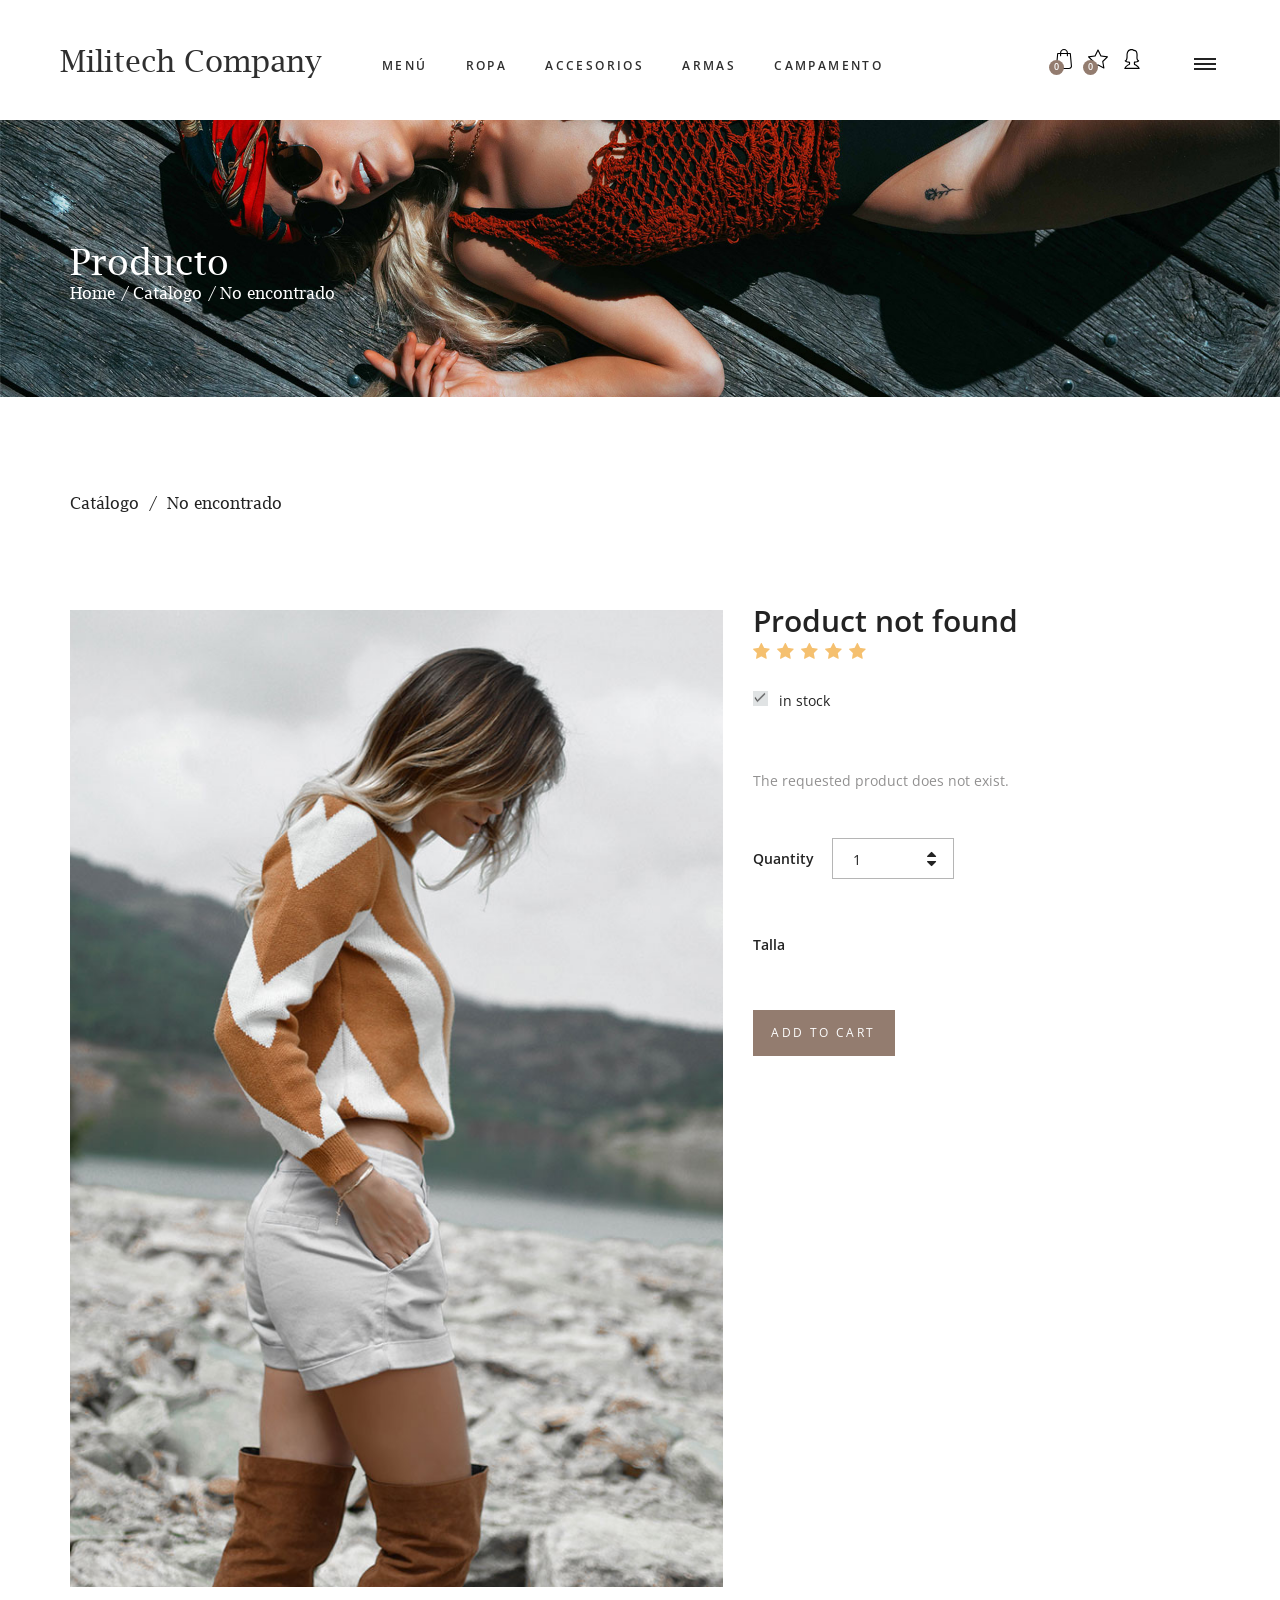
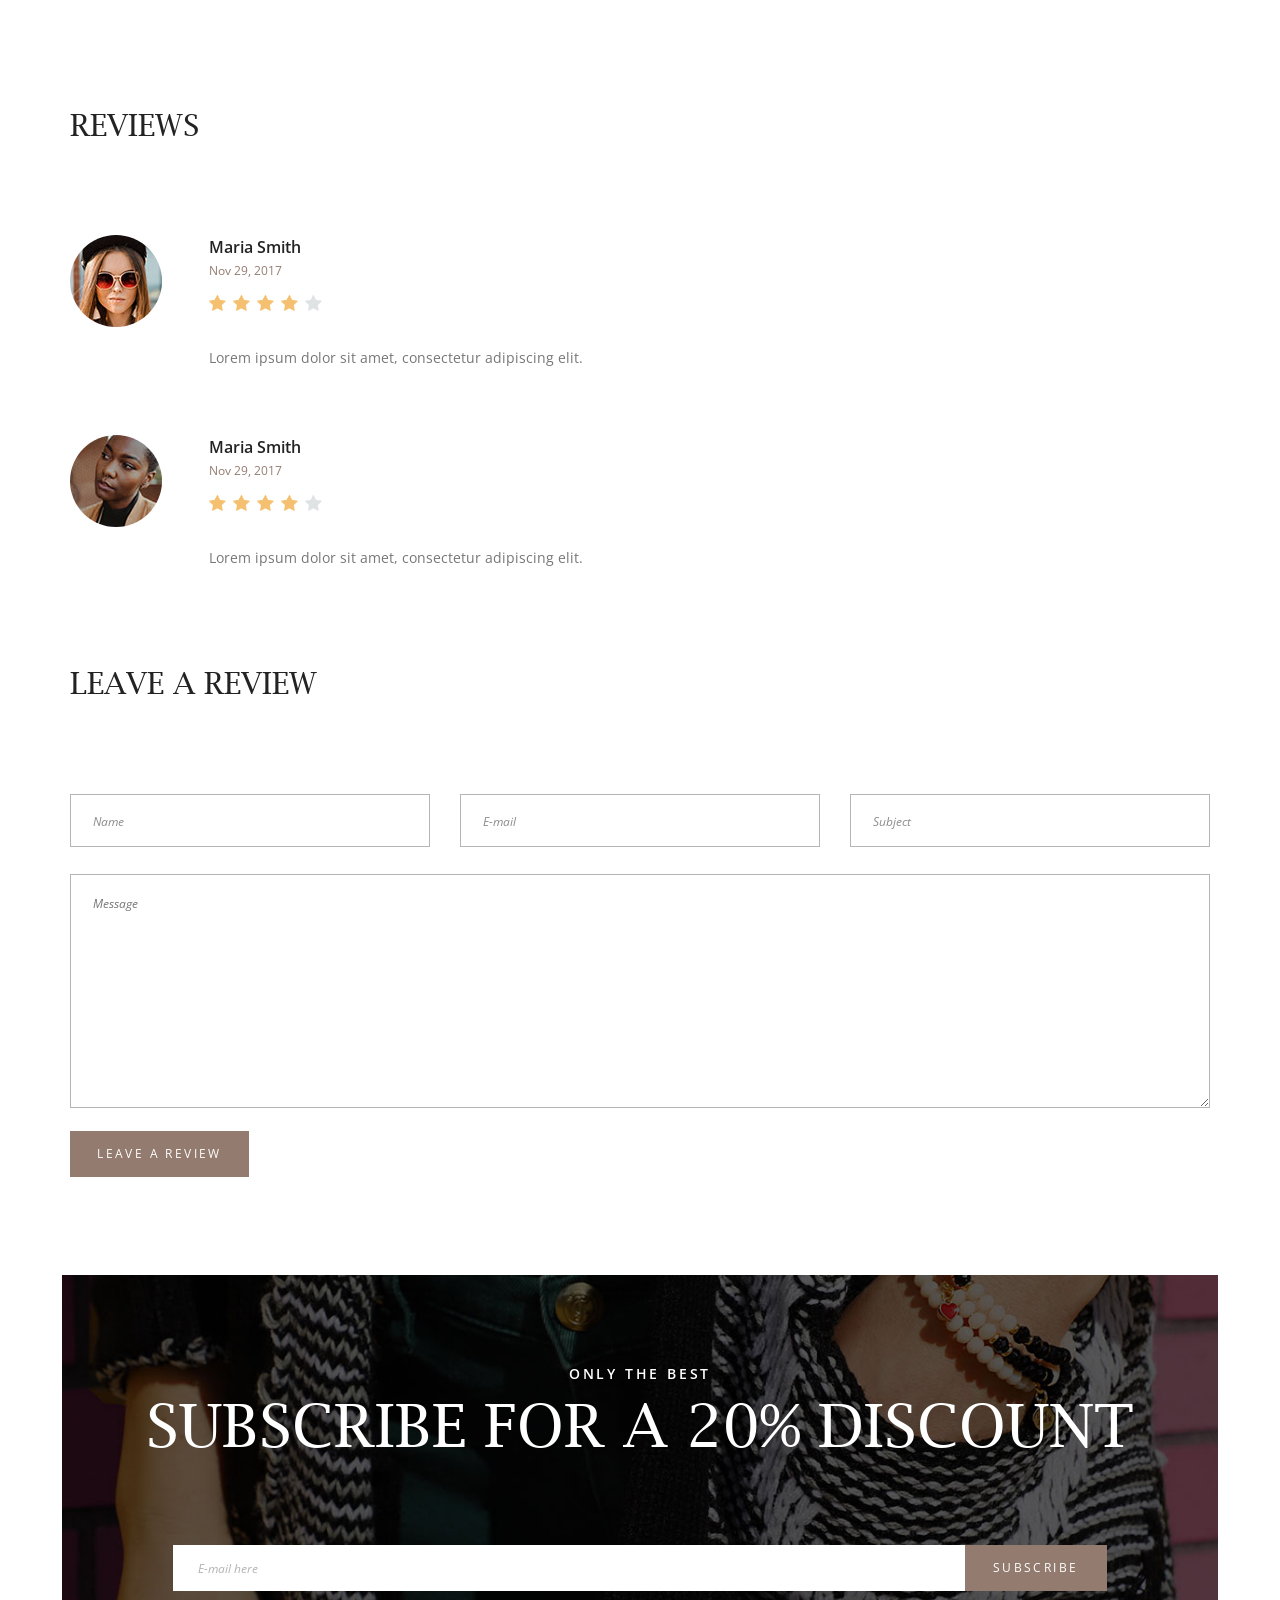
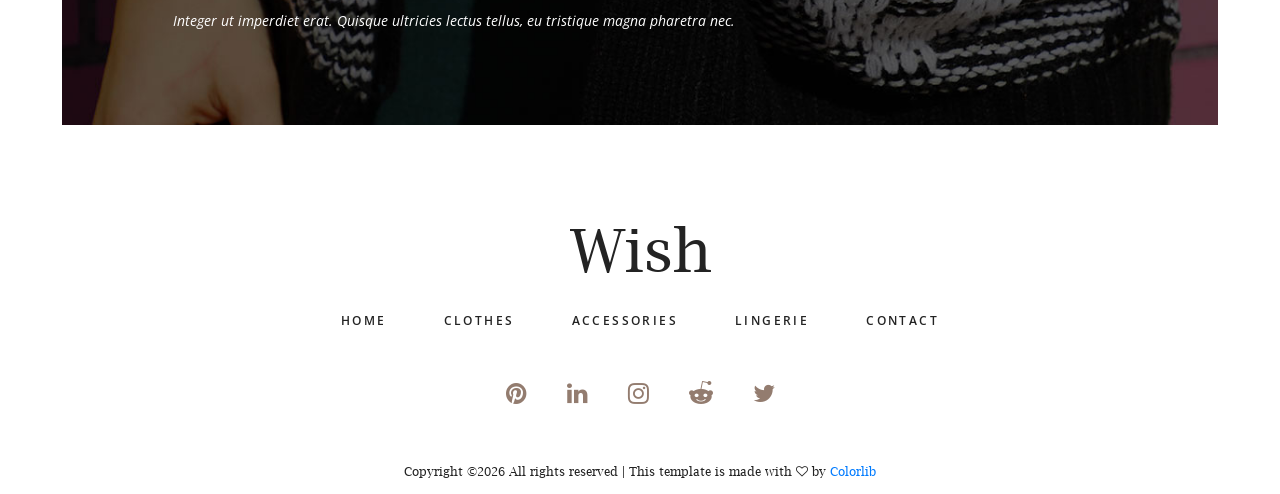
<file: product.html>
<!DOCTYPE html>
<html lang="en">
<head>
<title>Product</title>
<meta charset="utf-8">
<meta http-equiv="X-UA-Compatible" content="IE=edge">
<meta name="description" content="Wish shop project">
<meta name="viewport" content="width=device-width, initial-scale=1">
<link rel="stylesheet" type="text/css" href="styles/bootstrap4/bootstrap.min.css">
<link href="plugins/font-awesome-4.7.0/css/font-awesome.min.css" rel="stylesheet" type="text/css">
<link rel="stylesheet" type="text/css" href="styles/product.css">
<link rel="stylesheet" type="text/css" href="styles/product_responsive.css">
</head>
<body>

<div class="super_container">
	
	<!-- Header -->
	<header class="header">
		<div class="header_inner d-flex flex-row align-items-center justify-content-start">
			<div class="logo"><a href="index.html">Militech Company</a></div>
			<nav class="main_nav">
				<ul>
					<li><a href="index.html">Menú</a></li>
					<li><a href="categories.html">Ropa</a></li>
					<li><a href="categories.html">Accesorios</a></li>
					<li><a href="categories.html">Armas</a></li>
					<li><a href="contact.html">Campamento</a></li>
				</ul>
			</nav>
			<div class="header_content ml-auto">
				<div class="search header_search">
					<form action="#">
						<input type="search" class="search_input" required="required">
						<button type="submit" id="search_button" class="search_button"><img src="images/magnifying-glass.svg" alt=""></button>
					</form>
				</div>
				<div class="shopping">
					<a href="cart.html">
						<div class="cart">
							<img src="images/shopping-bag.svg" alt="">
							<div class="cart_num_container">
								<div class="cart_num_inner">
									<div class="cart_num">0</div>
								</div>
							</div>
						</div>
					</a>
					<a href="#">
						<div class="star">
							<img src="images/star.svg" alt="">
							<div class="star_num_container">
								<div class="star_num_inner">
									<div class="star_num">0</div>
								</div>
							</div>
						</div>
					</a>
					<a href="#">
						<div class="avatar">
							<img src="images/avatar.svg" alt="">
						</div>
					</a>
				</div>
			</div>

			<div class="burger_container d-flex flex-column align-items-center justify-content-around menu_mm">
				<div></div><div></div><div></div>
			</div>
		</div>
	</header>

	<!-- Menu -->
	<div class="menu d-flex flex-column align-items-end justify-content-start text-right menu_mm trans_400">
		<div class="menu_close_container">
			<div class="menu_close"><div></div><div></div></div>
		</div>
		<div class="logo menu_mm"><a href="index.html">Militech Company</a></div>
		<div class="search">
			<form action="#">
				<input type="search" class="search_input menu_mm" required="required">
				<button type="submit" id="search_button_menu" class="search_button menu_mm">
					<img class="menu_mm" src="images/magnifying-glass.svg" alt="">
				</button>
			</form>
		</div>
		<nav class="menu_nav">
			<ul class="menu_mm">
				<li class="menu_mm"><a href="index.html">home</a></li>
				<li class="menu_mm"><a href="categories.html">Ropa</a></li>
				<li class="menu_mm"><a href="categories.html">Accesorios</a></li>
				<li class="menu_mm"><a href="categories.html">Armas</a></li>
				<li class="menu_mm"><a href="categories.html">Municiones</a></li>
			</ul>
		</nav>
	</div>

	<!-- Home -->
	<div class="home">
		<div class="home_background parallax-window" data-parallax="scroll" data-image-src="images/product.jpg" data-speed="0.8"></div>
		<div class="container">
			<div class="row">
				<div class="col">
					<div class="home_container">
						<div class="home_content">
							<div class="home_title" id="product_home_title">Producto</div>
							<div class="breadcrumbs">
								<ul>
									<li><a href="index.html">Home</a></li>
									<li id="product_breadcrumb_category">Categoría</li>
									<li id="product_breadcrumb_name">Producto</li>
								</ul>
							</div>
						</div>
					</div>
				</div>
			</div>
		</div>
	</div>

	<!-- Product -->
	<div class="product">
		<div class="container">
			<div class="row">
				<div class="col">
					<div class="current_page">
						<ul>
							<li><a href="categories.html" id="current_page_category_link">Categoría</a></li>
							<li id="current_page_name">Producto</li>
						</ul>
					</div>
				</div>
			</div>

			<div class="row product_row">
				<!-- Product Image -->
				<div class="col-lg-7">
					<div class="product_image">
						<div class="product_image_large">
							<img id="product_main_image" src="images/product_1.jpg" alt="Product">
						</div>
						<div id="product_thumbnails" class="product_image_thumbnails d-flex flex-row align-items-start justify-content-start">
							<!-- render dinámico -->
						</div>
					</div>
				</div>

				<!-- Product Content -->
				<div class="col-lg-5">
					<div class="product_content">
						<div class="product_name" id="product_name">Product Name</div>
						<div class="product_price" id="product_price">S/ 0.00</div>

						<div class="rating rating_5" id="product_rating">
							<i class="fa fa-star"></i>
							<i class="fa fa-star"></i>
							<i class="fa fa-star"></i>
							<i class="fa fa-star"></i>
							<i class="fa fa-star"></i>
						</div>

						<div class="in_stock_container">
							<div class="in_stock in_stock_true" id="product_stock_indicator"></div>
							<span id="product_stock_text">in stock</span>
						</div>

						<div class="product_text">
							<p id="product_description">Product description.</p>
						</div>

						<!-- Product Quantity -->
						<div class="product_quantity_container">
							<span>Quantity</span>
							<div class="product_quantity clearfix">
								<input id="quantity_input" type="text" pattern="[0-9]*" value="1">
								<div class="quantity_buttons">
									<div id="quantity_inc_button" class="quantity_inc quantity_control"><i class="fa fa-caret-up" aria-hidden="true"></i></div>
									<div id="quantity_dec_button" class="quantity_dec quantity_control"><i class="fa fa-caret-down" aria-hidden="true"></i></div>
								</div>
							</div>
						</div>

						<!-- Product Size -->
						<div class="product_size_container">
							<span>Talla</span>
							<div class="product_size">
								<ul id="product_sizes" class="d-flex flex-row align-items-start justify-content-start">
									<!-- render dinámico -->
								</ul>
							</div>
							<div class="button cart_button">
								<a href="#" onclick="return addCurrentProductToCart();">add to cart</a>
							</div>
						</div>
					</div>
				</div>
			</div>

			<!-- Reviews -->
			<div class="row">
				<div class="col">
					<div class="reviews">
						<div class="reviews_title">reviews</div>
						<div class="reviews_container">
							<ul>
								<li class="review clearfix">
									<div class="review_image"><img src="images/review_1.jpg" alt=""></div>
									<div class="review_content">
										<div class="review_name"><a href="#">Maria Smith</a></div>
										<div class="review_date">Nov 29, 2017</div>
										<div class="rating rating_4 review_rating" data-rating="4">
											<i class="fa fa-star"></i>
											<i class="fa fa-star"></i>
											<i class="fa fa-star"></i>
											<i class="fa fa-star"></i>
											<i class="fa fa-star"></i>
										</div>
										<div class="review_text">
											<p>Lorem ipsum dolor sit amet, consectetur adipiscing elit.</p>
										</div>
									</div>
								</li>

								<li class="review clearfix">
									<div class="review_image"><img src="images/review_2.jpg" alt=""></div>
									<div class="review_content">
										<div class="review_name"><a href="#">Maria Smith</a></div>
										<div class="review_date">Nov 29, 2017</div>
										<div class="rating rating_4 review_rating" data-rating="4">
											<i class="fa fa-star"></i>
											<i class="fa fa-star"></i>
											<i class="fa fa-star"></i>
											<i class="fa fa-star"></i>
											<i class="fa fa-star"></i>
										</div>
										<div class="review_text">
											<p>Lorem ipsum dolor sit amet, consectetur adipiscing elit.</p>
										</div>
									</div>
								</li>
							</ul>
						</div>
					</div>
				</div>
			</div>

			<!-- Leave a Review -->
			<div class="row">
				<div class="col">
					<div class="review_form_container">
						<div class="review_form_title">leave a review</div>
						<div class="review_form_content">
							<form action="#" id="review_form" class="review_form">
								<div class="d-flex flex-md-row flex-column align-items-start justify-content-between">
									<input type="text" class="review_form_input" placeholder="Name" required="required">
									<input type="email" class="review_form_input" placeholder="E-mail" required="required">
									<input type="text" class="review_form_input" placeholder="Subject">
								</div>
								<textarea class="review_form_text" name="review_form_text" placeholder="Message"></textarea>
								<button type="submit" class="review_form_button">leave a review</button>
							</form>
						</div>
					</div>
				</div>
			</div>
		</div>
	</div>

	<!-- Newsletter -->
	<div class="newsletter">
		<div class="newsletter_content">
			<div class="newsletter_image" style="background-image:url(images/newsletter.jpg)"></div>
			<div class="container">
				<div class="row">
					<div class="col">
						<div class="section_title_container text-center">
							<div class="section_subtitle">only the best</div>
							<div class="section_title">subscribe for a 20% discount</div>
						</div>
					</div>
				</div>
				<div class="row newsletter_container">
					<div class="col-lg-10 offset-lg-1">
						<div class="newsletter_form_container">
							<form action="#">
								<input type="email" class="newsletter_input" required="required" placeholder="E-mail here">
								<button type="submit" class="newsletter_button">subscribe</button>
							</form>
						</div>
						<div class="newsletter_text">Integer ut imperdiet erat. Quisque ultricies lectus tellus, eu tristique magna pharetra nec.</div>
					</div>
				</div>
			</div>
		</div>
	</div>

	<!-- Footer -->
	<footer class="footer">
		<div class="container">
			<div class="row">
				<div class="col text-center">
					<div class="footer_logo"><a href="#">Wish</a></div>
					<nav class="footer_nav">
						<ul>
							<li><a href="index.html">home</a></li>
							<li><a href="categories.html">clothes</a></li>
							<li><a href="categories.html">accessories</a></li>
							<li><a href="categories.html">lingerie</a></li>
							<li><a href="contact.html">contact</a></li>
						</ul>
					</nav>
					<div class="footer_social">
						<ul>
							<li><a href="#"><i class="fa fa-pinterest" aria-hidden="true"></i></a></li>
							<li><a href="#"><i class="fa fa-linkedin" aria-hidden="true"></i></a></li>
							<li><a href="#"><i class="fa fa-instagram" aria-hidden="true"></i></a></li>
							<li><a href="#"><i class="fa fa-reddit-alien" aria-hidden="true"></i></a></li>
							<li><a href="#"><i class="fa fa-twitter" aria-hidden="true"></i></a></li>
						</ul>
					</div>
					<div class="copyright">
Copyright &copy;<script>document.write(new Date().getFullYear());</script> All rights reserved | This template is made with <i class="fa fa-heart-o" aria-hidden="true"></i> by <a href="https://colorlib.com" target="_blank">Colorlib</a>
					</div>
				</div>
			</div>
		</div>
	</footer>
</div>

<script src="js/jquery-3.2.1.min.js"></script>
<script src="styles/bootstrap4/popper.js"></script>
<script src="styles/bootstrap4/bootstrap.min.js"></script>
<script src="plugins/easing/easing.js"></script>
<script src="plugins/parallax-js-master/parallax.min.js"></script>
<script src="js/product_custom.js"></script>
<script src="js/cart.js"></script>

<script>
let currentProduct = null;

const PRODUCTS = {
	"dress-01": {
		id: "dress-01",
		name: "Woman's Long Dress",
		category: "Ropa",
		price: 45,
		image: "images/product_1.jpg",
		gallery: ["images/product_1.jpg", "images/product_1.jpg", "images/product_1.jpg"],
		description: "Vestido largo para mujer con un look elegante y cómodo para distintas ocasiones.",
		rating: 5,
		stock: true,
		sizes: ["S", "M", "L"]
	},
	"swimsuit-01": {
		id: "swimsuit-01",
		name: "2 Piece Swimsuit",
		category: "Ropa",
		price: 35,
		image: "images/product_2.jpg",
		gallery: ["images/product_2.jpg", "images/product_2.jpg", "images/product_2.jpg"],
		description: "Traje de baño de dos piezas con diseño moderno y ajuste cómodo.",
		rating: 5,
		stock: true,
		sizes: ["S", "M", "L"]
	},
	"jacket-01": {
		id: "jacket-01",
		name: "Man Blue Jacket",
		category: "Ropa",
		price: 145,
		image: "images/product_3.jpg",
		gallery: ["images/product_3.jpg", "images/product_3.jpg", "images/product_3.jpg"],
		description: "Chaqueta azul para hombre con estilo casual y acabado resistente.",
		rating: 5,
		stock: true,
		sizes: ["M", "L", "XL"]
	}
};

function formatMoney(value) {
	return "S/ " + Number(value).toFixed(2);
}

function getProductIdFromUrl() {
	const params = new URLSearchParams(window.location.search);
	return params.get("id");
}

function getProductById(id) {
	return PRODUCTS[id] || null;
}

function renderRating(rating) {
	const ratingContainer = document.getElementById("product_rating");
	if (!ratingContainer) return;

	let starsHtml = "";
	for (let i = 1; i <= 5; i++) {
		starsHtml += '<i class="fa fa-star"></i>';
	}

	ratingContainer.className = "rating rating_" + rating;
	ratingContainer.innerHTML = starsHtml;
}

function renderSizes(sizes) {
	const sizesContainer = document.getElementById("product_sizes");
	if (!sizesContainer) return;

	if (!sizes || !sizes.length) {
		sizesContainer.innerHTML = "<li>No sizes available</li>";
		return;
	}

	sizesContainer.innerHTML = sizes.map((size, index) => {
		const inputId = "size_" + index;
		const checked = index === 0 ? "checked" : "";

		return `
			<li>
				<input type="radio" id="${inputId}" name="product_size" class="regular_radio" value="${size}" ${checked}>
				<label for="${inputId}">${size}</label>
			</li>
		`;
	}).join("");
}

function renderGallery(gallery, fallbackImage) {
	const thumbnailsContainer = document.getElementById("product_thumbnails");
	const mainImage = document.getElementById("product_main_image");

	if (!thumbnailsContainer || !mainImage) return;

	const images = (gallery && gallery.length) ? gallery : [fallbackImage];

	mainImage.src = images[0];

	thumbnailsContainer.innerHTML = images.map((image, index) => {
		const activeClass = index === 0 ? " active" : "";
		return `
			<div class="product_image_thumbnail${activeClass}" style="background-image:url(${image})" data-image="${image}"></div>
		`;
	}).join("");

	const thumbnails = thumbnailsContainer.querySelectorAll(".product_image_thumbnail");
	thumbnails.forEach(thumbnail => {
		thumbnail.addEventListener("click", function () {
			const selectedImage = this.getAttribute("data-image");
			mainImage.src = selectedImage;

			thumbnails.forEach(t => t.classList.remove("active"));
			this.classList.add("active");
		});
	});
}

function renderProduct(product) {
	currentProduct = product;

	document.title = product.name;
	document.getElementById("product_home_title").textContent = product.category || "Producto";
	document.getElementById("product_breadcrumb_category").textContent = product.category || "Categoría";
	document.getElementById("product_breadcrumb_name").textContent = product.name;
	document.getElementById("current_page_category_link").textContent = product.category || "Categoría";
	document.getElementById("current_page_name").textContent = product.name;
	document.getElementById("product_name").textContent = product.name;
	document.getElementById("product_price").textContent = formatMoney(product.price);
	document.getElementById("product_description").textContent = product.description || "No description available.";

	const stockIndicator = document.getElementById("product_stock_indicator");
	const stockText = document.getElementById("product_stock_text");

	if (product.stock) {
		stockIndicator.className = "in_stock in_stock_true";
		stockText.textContent = "in stock";
	} else {
		stockIndicator.className = "in_stock";
		stockText.textContent = "out of stock";
	}

	renderRating(product.rating || 5);
	renderSizes(product.sizes || []);
	renderGallery(product.gallery || [], product.image);
}

function renderProductNotFound() {
	document.title = "Product not found";
	document.getElementById("product_home_title").textContent = "Producto";
	document.getElementById("product_breadcrumb_category").textContent = "Catálogo";
	document.getElementById("product_breadcrumb_name").textContent = "No encontrado";
	document.getElementById("current_page_category_link").textContent = "Catálogo";
	document.getElementById("current_page_name").textContent = "No encontrado";
	document.getElementById("product_name").textContent = "Product not found";
	document.getElementById("product_price").textContent = "";
	document.getElementById("product_description").textContent = "The requested product does not exist.";
	document.getElementById("product_sizes").innerHTML = "";
	document.getElementById("product_thumbnails").innerHTML = "";
}

function addCurrentProductToCart() {
	if (!currentProduct) {
		alert("Product not found.");
		return false;
	}

	const qtyInput = document.getElementById("quantity_input");
	let quantity = parseInt(qtyInput.value, 10);

	if (isNaN(quantity) || quantity < 1) {
		quantity = 1;
		qtyInput.value = 1;
	}

	const selectedSizeInput = document.querySelector('input[name="product_size"]:checked');
	const selectedSize = selectedSizeInput ? selectedSizeInput.value : "";

	const productLabel = selectedSize
		? `${currentProduct.name} - ${selectedSize}`
		: currentProduct.name;

	for (let i = 0; i < quantity; i++) {
		window.addToCart(productLabel, currentProduct.price, currentProduct.image);
	}

	window.location.href = "cart.html";
	return false;
}

document.addEventListener("DOMContentLoaded", function () {
	const productId = getProductIdFromUrl();

	const qtyInput = document.getElementById("quantity_input");
	const incBtn = document.getElementById("quantity_inc_button");
	const decBtn = document.getElementById("quantity_dec_button");

	if (incBtn && qtyInput) {
		incBtn.addEventListener("click", function () {
			let currentValue = parseInt(qtyInput.value, 10);
			if (isNaN(currentValue) || currentValue < 1) currentValue = 1;
			qtyInput.value = currentValue + 1;
		});
	}

	if (decBtn && qtyInput) {
		decBtn.addEventListener("click", function () {
			let currentValue = parseInt(qtyInput.value, 10);
			if (isNaN(currentValue) || currentValue <= 1) {
				qtyInput.value = 1;
				return;
			}
			qtyInput.value = currentValue - 1;
		});
	}

	if (!productId) {
		renderProductNotFound();
		return;
	}

	const product = getProductById(productId);

	if (!product) {
		renderProductNotFound();
		return;
	}

	renderProduct(product);
});
</script>

</body>
</html>
</file>
<file: plugins/colorbox/colorbox.css>
/*
    Colorbox Core Style:
    The following CSS is consistent between example themes and should not be altered.
*/
#colorbox, #cboxOverlay, #cboxWrapper{position:absolute; top:0; left:0; z-index:9999; overflow:hidden; -webkit-transform: translate3d(0,0,0);}
#cboxWrapper {max-width:none;}
#cboxOverlay{position:fixed; width:100%; height:100%;}
#cboxMiddleLeft, #cboxBottomLeft{clear:left;}
#cboxContent{position:relative;}
#cboxLoadedContent{overflow:auto; -webkit-overflow-scrolling: touch;}
#cboxTitle{margin:0;}
#cboxLoadingOverlay, #cboxLoadingGraphic{position:absolute; top:0; left:0; width:100%; height:100%;}
#cboxPrevious, #cboxNext, #cboxClose, #cboxSlideshow{cursor:pointer;}
.cboxPhoto{float:left; margin:auto; border:0; display:block; max-width:none; -ms-interpolation-mode:bicubic;}
.cboxIframe{width:100%; height:100%; display:block; border:0; padding:0; margin:0;}
#colorbox, #cboxContent, #cboxLoadedContent{box-sizing:content-box; -moz-box-sizing:content-box; -webkit-box-sizing:content-box;}

/* 
    User Style:
    Change the following styles to modify the appearance of Colorbox.  They are
    ordered & tabbed in a way that represents the nesting of the generated HTML.
*/
#cboxOverlay
{
    /*background:url(images/overlay.png) repeat 0 0;*/
    background: rgba(0,0,0,0.95);
    opacity: 0.9; filter: alpha(opacity = 90);
}
#colorbox{outline:0;}
    #cboxTopLeft{width:21px; height:21px; background:url(images/controls.png) no-repeat -101px 0;}
    #cboxTopRight{width:21px; height:21px; background:url(images/controls.png) no-repeat -130px 0;}
    #cboxBottomLeft{width:21px; height:21px; background:url(images/controls.png) no-repeat -101px -29px;}
    #cboxBottomRight{width:21px; height:21px; background:url(images/controls.png) no-repeat -130px -29px;}
    #cboxMiddleLeft{width:21px; background:url(images/controls.png) left top repeat-y;}
    #cboxMiddleRight{width:21px; background:url(images/controls.png) right top repeat-y;}
    #cboxTopCenter{height:21px; background:url(images/border.png) 0 0 repeat-x;}
    #cboxBottomCenter{height:21px; background:url(images/border.png) 0 -29px repeat-x;}
    #cboxContent{background:#fff; overflow:hidden;}
        .cboxIframe{background:#fff;}
        #cboxError{padding:50px; border:1px solid #ccc;}
        #cboxLoadedContent{margin-bottom:28px;}
        #cboxTitle{position:absolute; bottom:4px; left:0; text-align:center; width:100%; color:#949494;}
        #cboxCurrent{position:absolute; bottom:4px; left:58px; color:#949494;}
        #cboxLoadingOverlay{background:url(images/loading_background.png) no-repeat center center;}
        #cboxLoadingGraphic{background:url(images/loading.gif) no-repeat center center;}

        /* these elements are buttons, and may need to have additional styles reset to avoid unwanted base styles */
        #cboxPrevious, #cboxNext, #cboxSlideshow, #cboxClose {border:0; padding:0; margin:0; overflow:visible; width:auto; background:none; }
        
        /* avoid outlines on :active (mouseclick), but preserve outlines on :focus (tabbed navigating) */
        #cboxPrevious:active, #cboxNext:active, #cboxSlideshow:active, #cboxClose:active {outline:0;}

        #cboxSlideshow{position:absolute; bottom:4px; right:30px; color:#0092ef;}
        #cboxPrevious{position:absolute; bottom:0; left:0; background:url(images/controls.png) no-repeat -75px 0; width:25px; height:25px; text-indent:-9999px;}
        #cboxPrevious:hover{background-position:-75px -25px;}
        #cboxNext{position:absolute; bottom:0; left:27px; background:url(images/controls.png) no-repeat -50px 0; width:25px; height:25px; text-indent:-9999px;}
        #cboxNext:hover{background-position:-50px -25px;}
        #cboxClose{position:absolute; bottom:0; right:0; background:url(images/controls.png) no-repeat -25px 0; width:25px; height:25px; text-indent:-9999px;}
        #cboxClose:hover{background-position:-25px -25px;}

/*
  The following fixes a problem where IE7 and IE8 replace a PNG's alpha transparency with a black fill
  when an alpha filter (opacity change) is set on the element or ancestor element.  This style is not applied to or needed in IE9.
  See: http://jacklmoore.com/notes/ie-transparency-problems/
*/
.cboxIE #cboxTopLeft,
.cboxIE #cboxTopCenter,
.cboxIE #cboxTopRight,
.cboxIE #cboxBottomLeft,
.cboxIE #cboxBottomCenter,
.cboxIE #cboxBottomRight,
.cboxIE #cboxMiddleLeft,
.cboxIE #cboxMiddleRight {
    filter: progid:DXImageTransform.Microsoft.gradient(startColorstr=#00FFFFFF,endColorstr=#00FFFFFF);
}
</file>
<file: styles/main_styles.css>
@charset "utf-8";
/* CSS Document */

/******************************

[Table of Contents]

1. Fonts
2. Body and some general stuff
3. Header
	3.1 Header - Logo
	3.2 Header - Main Navigation
	3.3 Header - Search
	3.4 Header - Shopping
	3.5 Header - Burger
4. Home
	4.1 Home Slider
5. Menu
6. Promo
7. New Arrivals
8. Extra
9. Gallery
10. Testimonials
11. Newsletter
12. Footer


******************************/

/***********
1. Fonts
***********/

@import url('https://fonts.googleapis.com/css?family=Open+Sans:300,400,600,700,800');
@font-face
{
	font-family: 'Lucida';
	src: url('../fonts/lucida_bright_regular.ttf')  format('truetype');
}
@font-face
{
	font-family: 'Lucida';
	src: url('../fonts/lucida_bright_demi.ttf')  format('truetype');
	font-weight: 700;
}
@font-face
{
	font-family: 'Beyond';
	src: url('../fonts/beyond_the_mountains.otf')  format('opentype'),
		 url('../fonts/beyond_the_mountains.ttf')  format('truetype');
}

/*********************************
2. Body and some general stuff
*********************************/

*
{
	margin: 0;
	padding: 0;
	-webkit-font-smoothing: antialiased;
	-webkit-text-shadow: rgba(0,0,0,.01) 0 0 1px;
	text-shadow: rgba(0,0,0,.01) 0 0 1px;
}
body
{
	font-family: 'Open Sans', sans-serif;
	font-size: 14px;
	font-weight: 400;
	background: #FFFFFF;
	color: #2f2f2f;
}
div
{
	display: block;
	position: relative;
	-webkit-box-sizing: border-box;
    -moz-box-sizing: border-box;
    box-sizing: border-box;
}
ul
{
	list-style: none;
	margin-bottom: 0px;
}
p
{
	font-family: 'Open Sans', sans-serif;
	font-size: 14px;
	line-height: 2;
	font-weight: 400;
	color: #929191;
	-webkit-font-smoothing: antialiased;
	-webkit-text-shadow: rgba(0,0,0,.01) 0 0 1px;
	text-shadow: rgba(0,0,0,.01) 0 0 1px;
}
p a
{
	display: inline;
	position: relative;
	color: inherit;
	border-bottom: solid 1px #ffa07f;
	-webkit-transition: all 200ms ease;
	-moz-transition: all 200ms ease;
	-ms-transition: all 200ms ease;
	-o-transition: all 200ms ease;
	transition: all 200ms ease;
}
a, a:hover, a:visited, a:active, a:link
{
	text-decoration: none;
	-webkit-font-smoothing: antialiased;
	-webkit-text-shadow: rgba(0,0,0,.01) 0 0 1px;
	text-shadow: rgba(0,0,0,.01) 0 0 1px;
}
p a:active
{
	position: relative;
	color: #FF6347;
}
p a:hover
{
	color: #FFFFFF;
	background: #ffa07f;
}
p a:hover::after
{
	opacity: 0.2;
}
::selection
{
	
}
p::selection
{
	
}
h1{font-size: 48px;}
h2{font-size: 36px;}
h3{font-size: 24px;}
h4{font-size: 18px;}
h5{font-size: 14px;}
h1, h2, h3, h4, h5, h6
{
	font-family: 'Open Sans', sans-serif;
	-webkit-font-smoothing: antialiased;
	-webkit-text-shadow: rgba(0,0,0,.01) 0 0 1px;
	text-shadow: rgba(0,0,0,.01) 0 0 1px;
}
h1::selection, 
h2::selection, 
h3::selection, 
h4::selection, 
h5::selection, 
h6::selection
{
	
}
.form-control
{
	color: #db5246;
}
section
{
	display: block;
	position: relative;
	box-sizing: border-box;
}
.clear
{
	clear: both;
}
.clearfix::before, .clearfix::after
{
	content: "";
	display: table;
}
.clearfix::after
{
	clear: both;
}
.clearfix
{
	zoom: 1;
}
.float_left
{
	float: left;
}
.float_right
{
	float: right;
}
.trans_200
{
	-webkit-transition: all 200ms ease;
	-moz-transition: all 200ms ease;
	-ms-transition: all 200ms ease;
	-o-transition: all 200ms ease;
	transition: all 200ms ease;
}
.trans_300
{
	-webkit-transition: all 300ms ease;
	-moz-transition: all 300ms ease;
	-ms-transition: all 300ms ease;
	-o-transition: all 300ms ease;
	transition: all 300ms ease;
}
.trans_400
{
	-webkit-transition: all 400ms ease;
	-moz-transition: all 400ms ease;
	-ms-transition: all 400ms ease;
	-o-transition: all 400ms ease;
	transition: all 400ms ease;
}
.trans_500
{
	-webkit-transition: all 500ms ease;
	-moz-transition: all 500ms ease;
	-ms-transition: all 500ms ease;
	-o-transition: all 500ms ease;
	transition: all 500ms ease;
}
.fill_height
{
	height: 100%;
}
.super_container
{
	width: 100%;
	overflow: hidden;
}
.prlx_parent
{
	overflow: hidden;
}
.prlx
{
	height: 130% !important;
}
.nopadding
{
	padding: 0px !important;
}
.section_title_container
{

}
.section_subtitle
{
	font-size: 14px;
	font-weight: 600;
	color: #937c6f;
	text-transform: uppercase;
	letter-spacing: 0.2em;
}
.section_title
{
	font-family: 'Lucida', serif;
	font-size: 60px;
	text-transform: uppercase;
	color: #2f2f2f;
	margin-top: -4px;
}
.button
{
	width: 142px;
	height: 46px;
	background: #937c6f;
	text-align: center;
	-webkit-transition: all 200ms ease;
	-moz-transition: all 200ms ease;
	-ms-transition: all 200ms ease;
	-o-transition: all 200ms ease;
	transition: all 200ms ease;
}
.button a
{
	display: block;
	font-size: 12px;
	text-transform: uppercase;
	color: #FFFFFF;
	letter-spacing: 0.2em;
	line-height: 46px;
	-webkit-transition: all 200ms ease;
	-moz-transition: all 200ms ease;
	-ms-transition: all 200ms ease;
	-o-transition: all 200ms ease;
	transition: all 200ms ease;
}
.button:hover
{
	background: #e0e3e4;
}
.button:hover a
{
	color: #232323;
}

/*********************************
3. Header
*********************************/

.header
{
	position: fixed;
	top: 0;
	left: 0;
	width: 100%;
	height: 120px;
	background: #FFFFFF;
	z-index: 100;
	padding-left: 60px;
	padding-right: 64px;
	-webkit-transition: all 200ms ease;
	-moz-transition: all 200ms ease;
	-ms-transition: all 200ms ease;
	-o-transition: all 200ms ease;
	transition: all 200ms ease;
}
.header.scrolled
{
	height: 80px;
}
.header_inner
{
	width: 100%;
	height: 100%;
}

/*********************************
3.1 Header - Logo
*********************************/

.logo a
{
	font-family: 'Lucida', serif;
	font-size: 30px;
	color: #2f2f2f;
}

/*********************************
3.2 Header - Main Navigation
*********************************/

.main_nav
{
	padding-left: 252px;
	-webkit-transform: translateY(4px);
	-moz-transform: translateY(4px);
	-ms-transform: translateY(4px);
	-o-transform: translateY(4px);
	transform: translateY(4px);
}
.main_nav ul li
{
	display: inline-block;
	margin-right: 40px;
}
.main_nav ul li:last-child
{
	margin-right: 0;
}
.main_nav ul li a
{
	font-size: 12px;
	text-transform: uppercase;
	color: #2f2f2f;
	font-weight: 600;
	letter-spacing: 0.2em;
	-webkit-transition: all 200ms ease;
	-moz-transition: all 200ms ease;
	-ms-transition: all 200ms ease;
	-o-transition: all 200ms ease;
	transition: all 200ms ease;
}
.main_nav ul li a:hover
{
	color: #937c6f;
}

/*********************************
3.3 Header - Search
*********************************/

.search
{
	display: inline-block;
	width: 400px;
	-webkit-transform: translateY(2px);
	-moz-transform: translateY(2px);
	-ms-transform: translateY(2px);
	-o-transform: translateY(2px);
	transform: translateY(2px);
}
.search_input
{
	width: 100%;
	height: 43px;
	background: #f9f5f5;
	border: none;
	outline: none;
	padding-left: 20px;
}
.search_button
{
	position: absolute;
	top: 45%;
	-webkit-transform: translateY(-50%);
	-moz-transform: translateY(-50%);
	-ms-transform: translateY(-50%);
	-o-transform: translateY(-50%);
	transform: translateY(-50%);
	right: 10px;
	width: 19px;
	height: 19px;
	background: transparent;
	border: none;
	outline: none;
}
.search_button:focus
{
	outline: none !important;
}
.search_button img
{
	max-width: 100%;
}

/*********************************
3.4 Header - Shopping
*********************************/

.shopping
{
	display: inline-block;
	margin-left: 111px;
	padding-right: 161px;
	-webkit-transform: translateY(-2px);
	-moz-transform: translateY(-2px);
	-ms-transform: translateY(-2px);
	-o-transform: translateY(-2px);
	transform: translateY(-2px);
}
.shopping a
{
	display: inline-block;
	margin-right: 10px;
}
.shopping a:last-child
{
	margin-right: 0;
}
.cart_num_container,
.star_num_container
{
	position: absolute;
	top: 13px;
	left: -5px;
	width: 15px;
	height: 15px;
	background: #937c6f;
	border-radius: 50%;
}
.cart_num_inner,
.star_num_inner
{
	width: 100%;
	height: 100%;
}
.cart_num,
.star_num
{
	position: absolute;
	top: 50%;
	left: 50%;
	-webkit-transform: translate(-50%, -50%);
	-moz-transform: translate(-50%, -50%);
	-ms-transform: translate(-50%, -50%);
	-o-transform: translate(-50%, -50%);
	transform: translate(-50%, -50%);
	font-size: 9px;
	font-weight: 600;
	color: #FFFFFF;
}
.star img
{
	width: 20px;
	height: 20px;
}
.avatar img
{
	width: 20px;
	height: 20px;
}

/*********************************
3.5 Header - Burger
*********************************/

.burger_container
{
	position: absolute;
	top: calc(50% + 4px);
	-webkit-transform: translateY(-50%);
	-moz-transform: translateY(-50%);
	-ms-transform: translateY(-50%);
	-o-transform: translateY(-50%);
	transform: translateY(-50%);
	right: 0;
	width: 22px;
	height: 16px;
	cursor: pointer;
}
.burger_container div
{
	width: 100%;
	height: 2px;
	background: #232323;
	-webkit-transition: all 200ms ease;
	-moz-transition: all 200ms ease;
	-ms-transition: all 200ms ease;
	-o-transition: all 200ms ease;
	transition: all 200ms ease;
	pointer-events: none;
}
.burger_container:hover div
{
	background: #937c6f;
}

/*********************************
4. Home
*********************************/

.home
{
	width: 100%;
	height: 904px;
	background: #FFFFFF;
}

/*********************************
4.1 Home Slider
*********************************/

.home_slider_container
{
	width: 100%;
	height: 100%;
}
.home_slider_background
{
	position: absolute;
	top: 0;
	left: 0;
	width: 100%;
	height: 100%;
	background-repeat: no-repeat;
	background-size: cover;
	background-position: center center;
}
.home_slider_content
{
	position: absolute;
	top: 56.3%;
	left: 50%;
	-webkit-transform: translateX(-50%);
	-moz-transform: translateX(-50%);
	-ms-transform: translateX(-50%);
	-o-transform: translateX(-50%);
	transform: translateX(-50%);
	z-index: 10;
}
.home_slider_content_inner
{
	background: #937c6f;
}
.home_slider_title
{
	font-family: 'Lucida', serif;
	font-size: 72px;
	color: #FFFFFF;
	height: 99px;
	line-height: 99px;
	padding-left: 31px;
	padding-right: 19px;
	white-space: nowrap;
}
.home_slider_subtitle
{
	position: absolute;
	left: 50%;
	-webkit-transform: translateX(-50%);
	-moz-transform: translateX(-50%);
	-ms-transform: translateX(-50%);
	-o-transform: translateX(-50%);
	transform: translateX(-50%);
	top: -37px;
	height: 37px;
	background: #2f2f2f;
	color: #FFFFFF;
	padding-left: 34px;
	padding-right: 34px;
	line-height: 37px;
	font-family: 'Lucida', serif;
	font-size: 18px;
	white-space: nowrap;
}
.home_slider_next
{
	position: absolute;
	top: 54%;
	right: 60px;
	width: 45px;
	height: 45px;
	background: #937c6f;
	z-index: 10;
	border-radius: 50%;
	cursor: pointer;
	-webkit-transition: all 200ms ease;
	-moz-transition: all 200ms ease;
	-ms-transition: all 200ms ease;
	-o-transition: all 200ms ease;
	transition: all 200ms ease;
}
.home_slider_next:hover
{
	background: #2f2f2f;
}
.home_slider_dots_container
{
	position: absolute;
	bottom: 0;
	left: 0;
	width: 100%;
	z-index: 10;
}
.home_slider_dots
{
	display: inline-block;
	position: absolute;
	top: -54px;
	left: 0;
}
.home_slider_dots ul
{
	display: inline-block;
}
.home_slider_dots ul li
{
	display: inline-block;
	position: relative;
	font-family: 'Lucida', serif;
	font-size: 18px;
	color: #FFFFFF;
	margin-right: 7px;
	cursor: pointer;
}
.home_slider_dots ul li:last-child
{
	margin-right: 0;
}
.home_slider_custom_dot div
{
	display: inline-block;
	width: 0px;
	height: 1px;
	background: #FFFFFF;
	-webkit-transition: all 200ms ease;
	-moz-transition: all 200ms ease;
	-ms-transition: all 200ms ease;
	-o-transition: all 200ms ease;
	transition: all 200ms ease;
	margin-left: 4px;
	margin-right: -4px;
}
.home_slider_custom_dot.active div
{
	width: 100px;
}
.home_slider .owl-dots
{
	display: none !important;
}

/*********************************
5. Menu
*********************************/

.menu
{
	position: fixed;
	top: 0;
	right: -400px;
	width: 400px;
	height: 100vh;
	background: #FFFFFF;
	z-index: 101;
	padding-right: 60px;
	padding-top: 87px;
	padding-left: 50px;
}
.menu.active
{
	right: 0;
}
.menu_close_container
{
	position: absolute;
	top: 30px;
	right: 60px;
	width: 18px;
	height: 18px;
	transform-origin: center center;
	-webkit-transform: rotate(45deg);
	-moz-transform: rotate(45deg);
	-ms-transform: rotate(45deg);
	-o-transform: rotate(45deg);
	transform: rotate(45deg);
	cursor: pointer;
}
.menu_close
{
	width: 100%;
	height: 100%;
	transform-style: preserve-3D;
}
.menu_close div
{
	width: 100%;
	height: 2px;
	background: #232323;
	top: 8px;
	-webkit-transition: all 200ms ease;
	-moz-transition: all 200ms ease;
	-ms-transition: all 200ms ease;
	-o-transition: all 200ms ease;
	transition: all 200ms ease;
}
.menu_close div:last-of-type
{
	-webkit-transform: rotate(90deg) translateX(-2px);
	-moz-transform: rotate(90deg) translateX(-2px);
	-ms-transform: rotate(90deg) translateX(-2px);
	-o-transform: rotate(90deg) translateX(-2px);
	transform: rotate(90deg) translateX(-2px);
	transform-origin: center;
}
.menu_close:hover div
{
	background: #937c6f;
}
.menu .logo
{
	margin-bottom: 60px;
}
.menu_nav ul li
{
	margin-bottom: 11px;
}
.menu_nav ul li a
{
	font-size: 12px;
	text-transform: uppercase;
	color: #2f2f2f;
	font-weight: 600;
	letter-spacing: 0.2em;
	-webkit-transition: all 200ms ease;
	-moz-transition: all 200ms ease;
	-ms-transition: all 200ms ease;
	-o-transition: all 200ms ease;
	transition: all 200ms ease;
}
.menu_nav ul li a:hover
{
	color: #937c6f;
}
.menu .search
{
	width: 100%;
	margin-bottom: 67px;
}

/*********************************
6. Promo
*********************************/

.promo
{
	padding-top: 88px;
}
.promo_container
{
	margin-top: 75px;
}
.promo_item
{
	width: 100%;
}
.promo_image
{
	width: 100%;
}
.promo_image img
{
	max-width: 100%;
}
.promo_link
{
	width: 100%;
	height: 60px;
	background: #2f2f2f;
	text-align: center;
	-webkit-transition: all 200ms ease;
	-moz-transition: all 200ms ease;
	-ms-transition: all 200ms ease;
	-o-transition: all 200ms ease;
	transition: all 200ms ease;
}
.promo_link a
{
	display: block;
	font-family: 'Lucida', serif;
	font-size: 18px;
	color: #FFFFFF;
	line-height: 60px;
	-webkit-transition: all 200ms ease;
	-moz-transition: all 200ms ease;
	-ms-transition: all 200ms ease;
	-o-transition: all 200ms ease;
	transition: all 200ms ease;
}
.promo_link:hover
{
	background: #222222;
}
.promo_link:hover a
{
	color: #937c6f;
}
.promo_content
{
	position: absolute;
	top: 43.6%;
	z-index: 1;
}
.promo_content_1
{
	right: 0;
	text-align: right;
	padding-right: 14px;
}
.promo_content_2
{
	left: 0;
	width: 100%;
	text-align: center;
	background: rgba(35, 35, 35, 0.63);
	padding-bottom: 9px;
	padding-top: 2px;
}
.promo_content_3
{
	top: 30%;
	left: 15px;
	background: #232323;
	padding-left: 10px;
	text-align: right;
	padding-right: 22px;
	padding-top: 39px;
	padding-bottom: 41px;
}
.promo_title
{
	font-family: 'Lucida', serif;
	font-size: 30px;
	color: #FFFFFF;
}
.promo_subtitle
{
	font-size: 14px;
	color: #FFFFFF;
	font-weight: 600;
	text-transform: uppercase;
	margin-top: -3px;
}
.promo_content_3 .promo_subtitle
{
	text-transform: none;
	font-weight: 400;
	font-style: italic;
}

/*********************************
7. New Arrivals
*********************************/

.arrivals
{
	padding-top: 88px;
	padding-bottom: 95px;
}
.products_container
{
	margin-top: 98px;
}
.product
{

}
.product_image
{
	width: 100%;
}
.product_image img
{
	max-width: 100%;
}
.rating
{
	margin-top: 24px;
}
.rating i
{
	font-size: 10px;
	margin-right: 1px;
	color: #e0e3e4;
}
.rating i:last-child
{
	margin-right: 0px;
}
.rating_1 i:first-child{color: #f5c06f;}
.rating_2 i:first-child{color: #f5c06f;}
.rating_2 i:nth-child(2){color: #f5c06f;}
.rating_3 i:first-child{color: #f5c06f;}
.rating_3 i:nth-child(2){color: #f5c06f;}
.rating_3 i:nth-child(3){color: #f5c06f;}
.rating_4 i:first-child{color: #f5c06f;}
.rating_4 i:nth-child(2){color: #f5c06f;}
.rating_4 i:nth-child(3){color: #f5c06f;}
.rating_4 i:nth-child(4){color: #f5c06f;}
.rating_5 i:first-child{color: #f5c06f;}
.rating_5 i:nth-child(2){color: #f5c06f;}
.rating_5 i:nth-child(3){color: #f5c06f;}
.rating_5 i:nth-child(4){color: #f5c06f;}
.rating_5 i:nth-child(5){color: #f5c06f;}
.product_content
{
	margin-top: 7px;
}
.product_info
{
	float: left;
}
.product_name a
{
	font-size: 16px;
	font-weight: 600;
	color: #232323;
	-webkit-transition: all 200ms ease;
	-moz-transition: all 200ms ease;
	-ms-transition: all 200ms ease;
	-o-transition: all 200ms ease;
	transition: all 200ms ease;
}
.product_name a:hover
{
	color: #937c6f;
}
.product_price
{
	font-size: 24px;
	font-weight: 600;
	color: #8a8a8a;
	margin-top: 0px;
}
.product_options
{
	float: right;
	transform: translateY(11px);
}
.product_option
{
	width: 37px;
	height: 37px;
	cursor: pointer;
}
.product_buy
{
	display: inline-block;
	background: #937c6f;
	vertical-align: middle;
	margin-right: 4px;
	-webkit-transition: all 200ms ease;
	-moz-transition: all 200ms ease;
	-ms-transition: all 200ms ease;
	-o-transition: all 200ms ease;
	transition: all 200ms ease;
}
.product_buy img
{
	position: absolute;
	top: 50%;
	left: 50%;
	-webkit-transform: translate(-50%, -50%);
	-moz-transform: translate(-50%, -50%);
	-ms-transform: translate(-50%, -50%);
	-o-transform: translate(-50%, -50%);
	transform: translate(-50%, -50%);
	width: 23px;
	height: 23px;
}
.product_buy:hover
{
	background: #2f2f2f;
}
.product_fav
{
	display: inline-block;
	vertical-align: middle;
	font-size: 14px;
	font-weight: 600;
	color: #232323;
	background: #e0e3e4;
	line-height: 37px;
	text-align: center;
	-webkit-transition: all 200ms ease;
	-moz-transition: all 200ms ease;
	-ms-transition: all 200ms ease;
	-o-transition: all 200ms ease;
	transition: all 200ms ease;
}
.product_fav:hover
{
	color: #FFFFFF;
	background: #232323;
}

/*********************************
8. Extra
*********************************/

.extra
{
	width: 100%;
	padding-left: 62px;
	padding-right: 62px;
}
.extra_promo
{
	width: calc((100% - 30px) / 2);
	height: 616px;
	float: left;
}
.extra_promo_image
{
	position: absolute;
	top: 0;
	left: 0;
	width: 100%;
	height: 100%;
	background-repeat: no-repeat;
	background-size: cover;
	background-position: center center;
}
.extra_promo_1
{
	margin-right: 30px;
	padding-top: 43px;
	padding-left: 45px;
	padding-bottom: 46px;
	padding-right: 45px;
}
.extra_1_content
{
	max-width: 425px;
	height: 100%;
	background: rgba(35, 35, 35, 0.95);
	border: solid 2px #937c6f;
	padding-left: 40px;
	padding-right: 40px;
}
.extra_1_price
{
	font-family: 'Beyond', sans-serif;
	font-size: 72px;
	color: #FFFFFF;
	line-height: 0.75;
}
.extra_1_price span
{
	font-size: 18px;
}
.extra_1_title
{
	font-family: 'Lucida', serif;
	font-size: 30px;
	color: #937c6f;
	margin-top: 39px;
}
.extra_1_text
{
	font-size: 12px;
	color: #aeaeae;
	margin-top: 26px;
	line-height: 2;
}
.extra_1_button
{
	margin-top: 39px;
}
.extra_promo_2
{
	border: solid 2px #937c6f;
	padding-top: 43px;
	padding-bottom: 46px;
}
.extra_2_content
{
	max-width: 408px;
	height: 100%;
	background: transparent;
	padding-top: 27px;
	padding-left: 37px;
	padding-right: 37px;
}
.extra_2_title
{
	transform: translateX(20px);
}
.extra_2_center
{
	font-family: 'Lucida', serif;
	font-size: 200px;
	color: #937c6f;
	line-height: 0.75;
	-webkit-transform: rotate(-12deg);
	-moz-transform: rotate(-12deg);
	-ms-transform: rotate(-12deg);
	-o-transform: rotate(-12deg);
	transform: rotate(-12deg);
}
.extra_2_top
{
	position: absolute;
	left: -50px;
	top: -32px;
	font-family: 'Beyond', sans-serif;
	font-size: 72px;
	line-height: 0.75;
	color: #232323;
}
.extra_2_bottom
{
	position: absolute;
	left: -43px;
	bottom: -28px;
	font-family: 'Beyond', sans-serif;
	font-size: 72px;
	line-height: 0.75;
	color: #232323;
}
.extra_2_text
{
	font-size: 12px;
	color: #aeaeae;
	margin-top: 83px;
	line-height: 2;
}
.extra_2_button
{
	margin-top: 36px;
}

/*********************************
9. Gallery
*********************************/

.gallery
{
	width: 100%;
	padding-top: 88px;
	padding-left: 44px;
	padding-right: 44px;
	padding-bottom: 42px;
	margin-top: 99px;
}
.gallery_item a
{
	display: block;
	outline: none;
}
.gallery_image
{
	position: absolute;
	top: 0;
	left: 0;
	width: 100%;
	height: 100%;
	background-repeat: no-repeat;
	background-size: cover;
	background-position: center center;
}
.gallery_title
{

}
.gallery_title ul li
{
	display: inline-block;
	margin-right: 34px;
}
.gallery_title ul li:last-child
{
	margin-right: 0;
}
.gallery_title ul li a
{
	font-family: 'Lucida', serif;
	font-size: 36px;
	font-weight: 700;
	color: #FFFFFF;
	-webkit-transition: all 200ms ease;
	-moz-transition: all 200ms ease;
	-ms-transition: all 200ms ease;
	-o-transition: all 200ms ease;
	transition: all 200ms ease;
}
.gallery_title ul li a:hover
{
	color: #937c6f;
}
.gallery_text
{
	font-size: 14px;
	color: #FFFFFF;
	margin-top: 5px;
}
.gallery_button
{
	margin: 0 auto;
	margin-top: 40px;
}
.gallery_slider_container
{
	margin-top: 55px;
}

/*********************************
10. Testimonials
*********************************/

.testimonials
{
	width: 100%;
	padding-top: 88px;
	padding-bottom: 93px;
}
.test_slider_container
{
	margin-top: 65px;
}
.test_text
{
	font-family: 'Lucida', serif;
	font-size: 24px;
	color: #8a8a8a;
	font-style: italic;
	line-height: 1.75;
}
.test_image
{
	width: 86px;
	height: 86px;
	border-radius: 50%;
	overflow: hidden;
	margin: 0 auto;
	margin-top: 26px;
}
.test_image img
{
	max-width: 100%;
}
.test_name
{
	font-family: 'Lucida', serif;
	font-size: 16px;
	font-weight: 700;
	color: #232323;
	margin-top: 14px;
}
.test_title
{
	font-size: 12px;
	text-transform: uppercase;
	letter-spacing: 0.2em;
	font-weight: 600;
	color: #937c6f;
	margin-top: 4px;
}

/*********************************
11. Newsletter
*********************************/

.newsletter
{
	width: 100%;
	padding-left: 62px;
	padding-right: 62px;
}
.newsletter_content
{
	width: 100%;
	padding-top: 88px;
	padding-bottom: 94px;
}
.newsletter_image
{
	position: absolute;
	top: 0;
	left: 0;
	width: 100%;
	height: 100%;
	background-repeat: no-repeat;
	background-size: cover;
	background-position: center center;
}
.newsletter .section_subtitle,
.newsletter .section_title
{
	color: #FFFFFF;
}
.newsletter_container
{
	margin-top: 75px;
}
.newsletter_input
{
	width: 100%;
	height: 46px;
	background: #FFFFFF;
	padding-left: 25px;
	border: none;
	outline: none;
}
.newsletter_input::-webkit-input-placeholder
{
	font-size: 12px !important;
	font-weight: 400 !important;
	font-style: italic;
	color: #b3b3b3 !important;
}
.newsletter_input:-moz-placeholder
{
	font-size: 12px !important;
	font-weight: 400 !important;
	font-style: italic;
	color: #b3b3b3 !important;
}
.newsletter_input::-moz-placeholder
{
	font-size: 12px !important;
	font-weight: 400 !important;
	font-style: italic;
	color: #b3b3b3 !important;
} 
.newsletter_input:-ms-input-placeholder
{ 
	font-size: 12px !important;
	font-weight: 400 !important;
	font-style: italic;
	color: #b3b3b3 !important;
}
.newsletter_input::input-placeholder
{
	font-size: 12px !important;
	font-weight: 400 !important;
	font-style: italic;
	color: #b3b3b3 !important;
}
.newsletter_button
{
	position: absolute;
	top: 0;
	right: 0;
	width: 142px;
	height: 46px;
	background: #937c6f;
	color: #FFFFFF;
	font-size: 12px;
	letter-spacing: 0.2em;
	text-transform: uppercase;
	border: none;
	outline: none;
	cursor: pointer;
	-webkit-transition: all 200ms ease;
	-moz-transition: all 200ms ease;
	-ms-transition: all 200ms ease;
	-o-transition: all 200ms ease;
	transition: all 200ms ease;
}
.newsletter_button:hover
{
	background: #e0e3e4;
	color: #232323;
}
.newsletter_text
{
	font-size: 14px;
	font-style: italic;
	color: #FFFFFF;
	margin-top: 19px;
}

/*********************************
12. Footer
*********************************/

.footer
{
	padding-top: 80px;
}
.footer_logo a
{
	font-family: 'Lucida', serif;
	font-size: 60px;
	color: #232323;
}
.footer_nav
{
	margin-top: 14px;
}
.footer_nav ul li
{
	display: inline-block;
	margin-right: 53px;
}
.footer_nav ul li:last-child
{
	margin-right: 0;
}
.footer_nav ul li a
{
	font-size: 12px;
	text-transform: uppercase;
	color: #232323;
	font-weight: 600;
	letter-spacing: 0.2em;
	-webkit-transition: all 200ms ease;
	-moz-transition: all 200ms ease;
	-ms-transition: all 200ms ease;
	-o-transition: all 200ms ease;
	transition: all 200ms ease;
}
.footer_nav ul li a:hover
{
	color: #937c6f;
}
.footer_social
{
	margin-top: 51px;
}
.footer_social ul li
{
	display: inline-block;
	margin-right: 36px;
}
.footer_social ul li:last-child
{
	margin-right: 0;
}
.footer_social ul li a i
{
	font-size: 24px;
	color: #937c6f;
	-webkit-transition: all 200ms ease;
	-moz-transition: all 200ms ease;
	-ms-transition: all 200ms ease;
	-o-transition: all 200ms ease;
	transition: all 200ms ease;
}
.footer_social ul li a i:hover
{
	color: #e0e3e4;
}
.copyright
{
	margin-top: 56px;
	padding-bottom: 13px;
	font-family: 'Lucida', serif;
	font-size: 12px;
	color: #232323;
}
.product_options {
	position: relative !important;
	display: flex;
	justify-content: space-between;
	align-items: center;
	margin-top: 10px;
}

.product_buy {
	background: #ff9900;
	padding: 8px 12px;
	border-radius: 4px;
}

.product_buy img {
	width: 18px;
	height: 18px;
}
/* ===== Ajuste botones de producto ===== */
.product_content {
	position: relative;
}

.product_options {
	position: absolute;
	right: 0;
	bottom: 8px;
	display: flex;
	align-items: center;
	gap: 0;
}

.product_buy.product_option,
.product_fav.product_option {
	position: relative !important;
	top: auto !important;
	right: auto !important;
	left: auto !important;
	bottom: auto !important;
	margin: 0 !important;
	display: flex;
	align-items: center;
	justify-content: center;
	width: 47px;
	height: 47px;
	padding: 0;
	border: none;
}

.product_buy.product_option img {
	width: 18px;
	height: 18px;
	display: block;
}

.product_info {
	padding-right: 110px;
}
/* ===== FIX layout productos ===== */
.product_content {
	display: flex !important;
	justify-content: space-between;
	align-items: center;
}

.product_info {
	padding-right: 0 !important;
}

.product_options {
	position: relative !important;
	top: auto !important;
	right: auto !important;
	display: flex;
	align-items: center;
}

/* Botones */
.product_buy.product_option,
.product_fav.product_option {
	width: 45px;
	height: 45px;
	display: flex;
	align-items: center;
	justify-content: center;
	border: none;
	margin-left: 5px;
}

.product_buy.product_option {
	background: #ff9800;
}

.product_fav.product_option {
	background: #e0e0e0;
}

.product_buy img {
	width: 18px;
	height: 18px;
}
</file>
<file: styles/responsive.css>
@charset "utf-8";
/* CSS Document */

/******************************

[Table of Contents]

1. 1600px
2. 1440px
3. 1280px
4. 1199px
5. 1024px
6. 991px
7. 959px
8. 880px
9. 768px
10. 767px
11. 539px
12. 479px
13. 400px

******************************/

/************
1. 1800px
************/

@media only screen and (max-width: 1800px)
{
	.search
	{
		width: 200px;
	}
}

/************
1. 1600px
************/

@media only screen and (max-width: 1600px)
{
	.main_nav
	{
		padding-left: 100px;
	}
	.shopping
	{
		padding-right: 100px;
		margin-left: 100px;
	}
}

/************
2. 1440px
************/

@media only screen and (max-width: 1440px)
{
	.shopping
	{
		padding-right: 74px;
		margin-left: 60px;
	}
}

/************
3. 1380px
************/

@media only screen and (max-width: 1380px)
{
	.main_nav
	{
		padding-left: 60px;
	}
	.main_nav ul li
	{
		margin-right: 34px;
	}
	.header_search
	{
		display: none;
	}
}

/************
3. 1280px
************/

@media only screen and (max-width: 1280px)
{
	
}

/************
4. 1199px
************/

@media only screen and (max-width: 1199px)
{
	
}

/************
4. 1100px
************/

@media only screen and (max-width: 1100px)
{
	
}

/************
5. 1024px
************/

@media only screen and (max-width: 1024px)
{
	
}

/************
6. 991px
************/

@media only screen and (max-width: 991px)
{
	.main_nav
	{
		display: none;
	}
	.shopping
	{
		padding-right: 91px;
	}
	.home_slider_title
	{
		font-size: 56px;
		height: 76px;
		line-height: 76px;
	}
	.section_title
	{
		font-size: 48px;
	}
	.promo_col:not(:last-child)
	{
		margin-bottom: 60px;
	}
	.product_col:not(:last-child)
	{
		margin-bottom: 50px;
	}
	.extra_promo
	{
		width: 100%;
		height: 616px;
		float: none;
	}
	.extra_promo_1
	{
		margin-right: 0px;
		margin-bottom: 30px;
	}
	.footer_nav ul li
	{
		margin-right: 30px;
	}
}

/************
7. 959px
************/

@media only screen and (max-width: 959px)
{
	
}

/************
8. 880px
************/

@media only screen and (max-width: 880px)
{
	
}

/************
9. 768px
************/

@media only screen and (max-width: 768px)
{
	
}

/************
10. 767px
************/

@media only screen and (max-width: 767px)
{
	
}

/************
11. 575px
************/

@media only screen and (max-width: 575px)
{
	.home
	{
		height: 100vh;
	}
	.header
	{
		height: 70px;
		padding-left: 15px;
		padding-right: 15px;
	}
	.logo a
	{
		font-size: 24px;
	}
	.shopping
	{
		padding-right: 47px;
		margin-left: 0;
	}
	.burger_container
	{
		top: calc(50% + 1px);
	}
	.home_slider_dots_container,
	.home_slider_next
	{
		display: none !important;
	}
	.home_slider_title
	{
		font-size: 28px;
	}
	.home_slider_subtitle
	{
		font-size: 14px;
	}
	.menu
	{
		width: 100%;
		right: -100%;
		padding-right: 15px;
		padding-left: 15px;
		padding-top: 21px;
	}
	.menu .search
	{
		margin-bottom: 50px;
	}
	.menu .search_input
	{
		height: 36px;
	}
	.menu_close_container
	{
		right: 15px;
	}
	.menu .logo
	{
		margin-bottom: 35px;
		margin-right: auto;
	}
	.menu.active
	{
		right: 0;
	}
	.section_subtitle
	{
		font-size: 12px;
	}
	.section_title
	{
		font-size: 28px;
	}
	.extra
	{
		padding-left: 15px;
		padding-right: 15px;
	}
	.extra_promo_1
	{
		padding-left: 15px;
		padding-right: 15px;
	}
	.extra_promo_2
	{
		padding-left: 15px;
		padding-right: 15px;
	}
	.extra_1_content
	{
		padding-left: 20px;
		padding-right: 20px;
	}
	.gallery
	{
		padding-left: 15px;
		padding-right: 15px;
	}
	.gallery_title ul li
	{
		display: block;
		margin-right: 0px;
	}
	.gallery_title ul li a
	{
		font-size: 24px;
	}
	.test_text
	{
		font-size: 16px;
	}
	.newsletter
	{
		padding-left: 15px;
		padding-right: 15px;
	}
	.newsletter_button
	{
		display: block;
		position: relative;
		margin: 0 auto;
		margin-top: 10px;
	}
	.newsletter_text
	{
		font-size: 13px;
	}
	.footer_logo a
	{
		font-size: 48px;
	}
	.footer_nav ul li
	{
		display: block;
		margin-right: 0;
		margin-bottom: 5px;
	}
	.footer_nav ul li:last-child
	{
		margin-bottom: 0;
	}
	.footer_social ul li
	{
		margin-right: 29px;
	}
	.footer_social ul li a i
	{
		font-size: 20px;
	}
}

/************
11. 539px
************/

@media only screen and (max-width: 539px)
{
	
}

/************
12. 480px
************/

@media only screen and (max-width: 480px)
{
	
}

/************
13. 479px
************/

@media only screen and (max-width: 479px)
{
	
}

/************
14. 400px
************/

@media only screen and (max-width: 400px)
{
	
}
</file>
<file: styles/cart.css>
@charset "utf-8";
/* CSS Document */

/******************************

[Table of Contents]

1. Fonts
2. Body and some general stuff
3. Header
	3.1 Header - Logo
	3.2 Header - Main Navigation
	3.3 Header - Search
	3.4 Header - Shopping
	3.5 Header - Burger
4. Home
5. Menu
6. Cart
7. Options
8. Newsletter
9. Footer


******************************/

/***********
1. Fonts
***********/

@import url('https://fonts.googleapis.com/css?family=Open+Sans:300,400,600,700,800');
@font-face
{
	font-family: 'Lucida';
	src: url('../fonts/lucida_bright_regular.ttf')  format('truetype');
}
@font-face
{
	font-family: 'Lucida';
	src: url('../fonts/lucida_bright_demi.ttf')  format('truetype');
	font-weight: 700;
}
@font-face
{
	font-family: 'Beyond';
	src: url('../fonts/beyond_the_mountains.otf')  format('opentype'),
		 url('../fonts/beyond_the_mountains.ttf')  format('truetype');
}

/*********************************
2. Body and some general stuff
*********************************/

*
{
	margin: 0;
	padding: 0;
	-webkit-font-smoothing: antialiased;
	-webkit-text-shadow: rgba(0,0,0,.01) 0 0 1px;
	text-shadow: rgba(0,0,0,.01) 0 0 1px;
}
body
{
	font-family: 'Open Sans', sans-serif;
	font-size: 14px;
	font-weight: 400;
	background: #FFFFFF;
	color: #2f2f2f;
}
div
{
	display: block;
	position: relative;
	-webkit-box-sizing: border-box;
    -moz-box-sizing: border-box;
    box-sizing: border-box;
}
ul
{
	list-style: none;
	margin-bottom: 0px;
}
p
{
	font-family: 'Open Sans', sans-serif;
	font-size: 14px;
	line-height: 2;
	font-weight: 400;
	color: #929191;
	-webkit-font-smoothing: antialiased;
	-webkit-text-shadow: rgba(0,0,0,.01) 0 0 1px;
	text-shadow: rgba(0,0,0,.01) 0 0 1px;
}
p a
{
	display: inline;
	position: relative;
	color: inherit;
	border-bottom: solid 1px #ffa07f;
	-webkit-transition: all 200ms ease;
	-moz-transition: all 200ms ease;
	-ms-transition: all 200ms ease;
	-o-transition: all 200ms ease;
	transition: all 200ms ease;
}
a, a:hover, a:visited, a:active, a:link
{
	text-decoration: none;
	-webkit-font-smoothing: antialiased;
	-webkit-text-shadow: rgba(0,0,0,.01) 0 0 1px;
	text-shadow: rgba(0,0,0,.01) 0 0 1px;
}
p a:active
{
	position: relative;
	color: #FF6347;
}
p a:hover
{
	color: #FFFFFF;
	background: #ffa07f;
}
p a:hover::after
{
	opacity: 0.2;
}
::selection
{
	
}
p::selection
{
	
}
h1{font-size: 48px;}
h2{font-size: 36px;}
h3{font-size: 24px;}
h4{font-size: 18px;}
h5{font-size: 14px;}
h1, h2, h3, h4, h5, h6
{
	font-family: 'Open Sans', sans-serif;
	-webkit-font-smoothing: antialiased;
	-webkit-text-shadow: rgba(0,0,0,.01) 0 0 1px;
	text-shadow: rgba(0,0,0,.01) 0 0 1px;
}
h1::selection, 
h2::selection, 
h3::selection, 
h4::selection, 
h5::selection, 
h6::selection
{
	
}
.form-control
{
	color: #db5246;
}
section
{
	display: block;
	position: relative;
	box-sizing: border-box;
}
.clear
{
	clear: both;
}
.clearfix::before, .clearfix::after
{
	content: "";
	display: table;
}
.clearfix::after
{
	clear: both;
}
.clearfix
{
	zoom: 1;
}
.float_left
{
	float: left;
}
.float_right
{
	float: right;
}
.trans_200
{
	-webkit-transition: all 200ms ease;
	-moz-transition: all 200ms ease;
	-ms-transition: all 200ms ease;
	-o-transition: all 200ms ease;
	transition: all 200ms ease;
}
.trans_300
{
	-webkit-transition: all 300ms ease;
	-moz-transition: all 300ms ease;
	-ms-transition: all 300ms ease;
	-o-transition: all 300ms ease;
	transition: all 300ms ease;
}
.trans_400
{
	-webkit-transition: all 400ms ease;
	-moz-transition: all 400ms ease;
	-ms-transition: all 400ms ease;
	-o-transition: all 400ms ease;
	transition: all 400ms ease;
}
.trans_500
{
	-webkit-transition: all 500ms ease;
	-moz-transition: all 500ms ease;
	-ms-transition: all 500ms ease;
	-o-transition: all 500ms ease;
	transition: all 500ms ease;
}
.fill_height
{
	height: 100%;
}
.super_container
{
	width: 100%;
	overflow: hidden;
}
.prlx_parent
{
	overflow: hidden;
}
.prlx
{
	height: 130% !important;
}
.parallax-window
{
    min-height: 400px;
    background: transparent;
}
.nopadding
{
	padding: 0px !important;
}
.section_title_container
{

}
.section_subtitle
{
	font-size: 14px;
	font-weight: 600;
	color: #937c6f;
	text-transform: uppercase;
	letter-spacing: 0.2em;
}
.section_title
{
	font-family: 'Lucida', serif;
	font-size: 60px;
	text-transform: uppercase;
	color: #2f2f2f;
	margin-top: -4px;
}
.button
{
	width: 142px;
	height: 46px;
	background: #937c6f;
	text-align: center;
	-webkit-transition: all 200ms ease;
	-moz-transition: all 200ms ease;
	-ms-transition: all 200ms ease;
	-o-transition: all 200ms ease;
	transition: all 200ms ease;
}
.button a
{
	display: block;
	font-size: 12px;
	text-transform: uppercase;
	color: #FFFFFF;
	letter-spacing: 0.2em;
	line-height: 46px;
	-webkit-transition: all 200ms ease;
	-moz-transition: all 200ms ease;
	-ms-transition: all 200ms ease;
	-o-transition: all 200ms ease;
	transition: all 200ms ease;
}
.button:hover
{
	background: #e0e3e4;
}
.button:hover a
{
	color: #232323;
}

/*********************************
3. Header
*********************************/

.header
{
	position: fixed;
	top: 0;
	left: 0;
	width: 100%;
	height: 120px;
	background: #FFFFFF;
	z-index: 100;
	padding-left: 60px;
	padding-right: 64px;
	-webkit-transition: all 200ms ease;
	-moz-transition: all 200ms ease;
	-ms-transition: all 200ms ease;
	-o-transition: all 200ms ease;
	transition: all 200ms ease;
}
.header.scrolled
{
	height: 80px;
}
.header_inner
{
	width: 100%;
	height: 100%;
}

/*********************************
3.1 Header - Logo
*********************************/

.logo a
{
	font-family: 'Lucida', serif;
	font-size: 30px;
	color: #2f2f2f;
}

/*********************************
3.2 Header - Main Navigation
*********************************/

.main_nav
{
	padding-left: 252px;
	-webkit-transform: translateY(4px);
	-moz-transform: translateY(4px);
	-ms-transform: translateY(4px);
	-o-transform: translateY(4px);
	transform: translateY(4px);
}
.main_nav ul li
{
	display: inline-block;
	margin-right: 50px;
}
.main_nav ul li:last-child
{
	margin-right: 0;
}
.main_nav ul li a
{
	font-size: 12px;
	text-transform: uppercase;
	color: #2f2f2f;
	font-weight: 600;
	letter-spacing: 0.2em;
	-webkit-transition: all 200ms ease;
	-moz-transition: all 200ms ease;
	-ms-transition: all 200ms ease;
	-o-transition: all 200ms ease;
	transition: all 200ms ease;
}
.main_nav ul li a:hover
{
	color: #937c6f;
}

/*********************************
3.3 Header - Search
*********************************/

.search
{
	display: inline-block;
	width: 400px;
	-webkit-transform: translateY(2px);
	-moz-transform: translateY(2px);
	-ms-transform: translateY(2px);
	-o-transform: translateY(2px);
	transform: translateY(2px);
}
.search_input
{
	width: 100%;
	height: 43px;
	background: #f9f5f5;
	border: none;
	outline: none;
	padding-left: 20px;
}
.search_button
{
	position: absolute;
	top: 45%;
	-webkit-transform: translateY(-50%);
	-moz-transform: translateY(-50%);
	-ms-transform: translateY(-50%);
	-o-transform: translateY(-50%);
	transform: translateY(-50%);
	right: 10px;
	width: 19px;
	height: 19px;
	background: transparent;
	border: none;
	outline: none;
}
.search_button:focus
{
	outline: none !important;
}
.search_button img
{
	max-width: 100%;
}

/*********************************
3.4 Header - Shopping
*********************************/

.shopping
{
	display: inline-block;
	margin-left: 111px;
	padding-right: 161px;
	-webkit-transform: translateY(-2px);
	-moz-transform: translateY(-2px);
	-ms-transform: translateY(-2px);
	-o-transform: translateY(-2px);
	transform: translateY(-2px);
}
.shopping a
{
	display: inline-block;
	margin-right: 10px;
}
.shopping a:last-child
{
	margin-right: 0;
}
.cart_num_container,
.star_num_container
{
	position: absolute;
	top: 13px;
	left: -5px;
	width: 15px;
	height: 15px;
	background: #937c6f;
	border-radius: 50%;
}
.cart_num_inner,
.star_num_inner
{
	width: 100%;
	height: 100%;
}
.cart_num,
.star_num
{
	position: absolute;
	top: 50%;
	left: 50%;
	-webkit-transform: translate(-50%, -50%);
	-moz-transform: translate(-50%, -50%);
	-ms-transform: translate(-50%, -50%);
	-o-transform: translate(-50%, -50%);
	transform: translate(-50%, -50%);
	font-size: 9px;
	font-weight: 600;
	color: #FFFFFF;
}
.star img
{
	width: 20px;
	height: 20px;
}
.avatar img
{
	width: 20px;
	height: 20px;
}

/*********************************
3.5 Header - Burger
*********************************/

.burger_container
{
	position: absolute;
	top: calc(50% + 4px);
	-webkit-transform: translateY(-50%);
	-moz-transform: translateY(-50%);
	-ms-transform: translateY(-50%);
	-o-transform: translateY(-50%);
	transform: translateY(-50%);
	right: 0;
	width: 22px;
	height: 16px;
	cursor: pointer;
}
.burger_container div
{
	width: 100%;
	height: 2px;
	background: #232323;
	-webkit-transition: all 200ms ease;
	-moz-transition: all 200ms ease;
	-ms-transition: all 200ms ease;
	-o-transition: all 200ms ease;
	transition: all 200ms ease;
	pointer-events: none;
}
.burger_container:hover div
{
	background: #937c6f;
}

/*********************************
4. Home
*********************************/

.home
{
	width: 100%;
}
.home_background
{
	position: absolute;
	top: 0;
	left: 0;
	width: 100%;
	height: 100%;
}
.home_container
{
	width: 100%;
	height: 397px;
}
.home_content
{
	position: absolute;
	left: 0;
	top: 62.4%;
}
.home_title
{
	font-family: 'Lucida', serif;
	font-size: 36px;
	color: #FFFFFF;
	line-height: 0.75;
}
.breadcrumbs
{
	margin-top: 6px;
}
.breadcrumbs ul li
{
	display: inline-block;
	position: relative;
	font-family: 'Lucida', serif;
	font-size: 16px;
	color: #FFFFFF;
}
.breadcrumbs ul li a
{
	font-family: 'Lucida', serif;
	font-size: 16px;
	color: #FFFFFF;
	-webkit-transition: all 200ms ease;
	-moz-transition: all 200ms ease;
	-ms-transition: all 200ms ease;
	-o-transition: all 200ms ease;
	transition: all 200ms ease;
}
.breadcrumbs ul li::after
{
	display: inline-block;
	content: '/';
	margin-left: 6px;
}
.breadcrumbs ul li:last-child::after
{
	display: none;
}
.breadcrumbs ul li a:hover
{
	color: #937c6f;
}

/*********************************
5. Menu
*********************************/

.menu
{
	position: fixed;
	top: 0;
	right: -400px;
	width: 400px;
	height: 100vh;
	background: #FFFFFF;
	z-index: 101;
	padding-right: 60px;
	padding-top: 87px;
	padding-left: 50px;
}
.menu.active
{
	right: 0;
}
.menu_close_container
{
	position: absolute;
	top: 30px;
	right: 60px;
	width: 18px;
	height: 18px;
	transform-origin: center center;
	-webkit-transform: rotate(45deg);
	-moz-transform: rotate(45deg);
	-ms-transform: rotate(45deg);
	-o-transform: rotate(45deg);
	transform: rotate(45deg);
	cursor: pointer;
}
.menu_close
{
	width: 100%;
	height: 100%;
	transform-style: preserve-3D;
}
.menu_close div
{
	width: 100%;
	height: 2px;
	background: #232323;
	top: 8px;
	-webkit-transition: all 200ms ease;
	-moz-transition: all 200ms ease;
	-ms-transition: all 200ms ease;
	-o-transition: all 200ms ease;
	transition: all 200ms ease;
}
.menu_close div:last-of-type
{
	-webkit-transform: rotate(90deg) translateX(-2px);
	-moz-transform: rotate(90deg) translateX(-2px);
	-ms-transform: rotate(90deg) translateX(-2px);
	-o-transform: rotate(90deg) translateX(-2px);
	transform: rotate(90deg) translateX(-2px);
	transform-origin: center;
}
.menu_close:hover div
{
	background: #937c6f;
}
.menu .logo
{
	margin-bottom: 60px;
}
.menu_nav ul li
{
	margin-bottom: 11px;
}
.menu_nav ul li a
{
	font-size: 12px;
	text-transform: uppercase;
	color: #2f2f2f;
	font-weight: 600;
	letter-spacing: 0.2em;
	-webkit-transition: all 200ms ease;
	-moz-transition: all 200ms ease;
	-ms-transition: all 200ms ease;
	-o-transition: all 200ms ease;
	transition: all 200ms ease;
}
.menu_nav ul li a:hover
{
	color: #937c6f;
}
.menu .search
{
	width: 100%;
	margin-bottom: 67px;
}

/*********************************
6. Cart
*********************************/

.cart_container
{
	padding-top: 93px;
	padding-bottom: 111px;
	background: #FFFFFF;
}
.cart_title
{
	font-family: 'Lucida', serif;
	font-size: 30px;
	color: #232323;
	text-transform: uppercase;
	line-height: 0.75;
}
.cart_bar
{
	width: 100%;
	height: 57px;
	border: solid 1px #b5b5b5;
	margin-top: 64px;
}
.cart_bar_title_name,
.cart_bar_title_price,
.cart_bar_title_quantity,
.cart_bar_title_total
{
	font-size: 14px;
	font-weight: 600;
	color: #232323;
}
.cart_bar_title_name
{
	margin-left: 35px;
}
.cart_bar_title_content
{
	width: 532px;
}
.cart_bar_title_content_inner
{
	width: 100%;
}
.cart_bar_title_price
{
	width: 31%;
	text-align: center;
}
.cart_bar_title_quantity
{
	width: 37%;
	text-align: center;
}
.cart_bar_title_total
{
	width: 22%;
	text-align: center;
}
.cart_bar_title_button
{
	width: 10%;
	height: 100%;
}
.cart_product
{
	border-bottom: solid 1px #b5b5b5;
	padding-bottom: 35px;
	padding-top: 32px;
}
.cart_product_info
{
	width: 532px;
}
.cart_product_info_inner
{
	width: 100%;
}
.cart_product_name a,
.cart_product_price,
.cart_product_total
{
	font-size: 18px;
	font-weight: 600;
	color: #232323;
}
.cart_product_price
{
	width: 31%;
	text-align: center;
}
.product_quantity_container
{
	width: 37%;
	text-align: center;
}
.cart_product_total
{
	width: 22%;
	text-align: center;
}
.cart_product_button
{
	width: 10%;
	text-align: center;
}
.cart_product_name
{
	margin-left: 35px;
}
.cart_product_name a
{
	-webkit-transition: all 200ms ease;
	-moz-transition: all 200ms ease;
	-ms-transition: all 200ms ease;
	-o-transition: all 200ms ease;
	transition: all 200ms ease;
}
.cart_product_name a:hover
{
	color: #937c6f;
}
.product_quantity
{
	display: inline-block;
	width: 122px;
	height: 41px;
	border: solid 1px #b5b5b5;
	overflow: hidden;
	padding-left: 11px;
	vertical-align: middle;
}
.product_quantity input
{
	display: block;
	width: 30px;
	height: 41px;
	border: none;
	outline: none;
	font-size: 14px;
	font-weight: 400;
	color: #232323;
	text-align: left;
	padding-left: 9px;
	line-height: 39px;
	float: left;
}
.quantity_buttons
{
	position: absolute;
	top: 0;
	right: 7px;
	height: 100%;
	width: 29px;
}
.quantity_inc, 
.quantity_dec
{
	display: -webkit-box;
	display: -moz-box;
	display: -ms-flexbox;
	display: -webkit-flex;
	display: flex;
	flex-direction: column;
	align-items: center;
	width: 100%;
	height: 50%;
	cursor: pointer;
}
.quantity_control i
{
	font-size: 16px;
	color: #232323;
	pointer-events: none;
}
.quantity_control:active
{
	border: solid 1px rgba(14, 140, 228, 0.2);
}
.quantity_inc
{
	padding-bottom: 0px;
	justify-content: flex-end;
}
.quantity_inc i
{
	-webkit-transform: translateY(3px);
	-moz-transform: translateY(3px);
	-ms-transform: translateY(3px);
	-o-transform: translateY(3px);
	transform: translateY(3px);
}
.quantity_dec
{
	padding-top: 0px;
	justify-content: flex-start;
}
.quantity_dec i
{
	-webkit-transform: translateY(-3px);
	-moz-transform: translateY(-3px);
	-ms-transform: translateY(-3px);
	-o-transform: translateY(-3px);
	transform: translateY(-3px);
}
.cart_product_remove
{
	width: 30px;
	height: 30px;
	background: transparent;
	border: none;
	outline: none;
	cursor: pointer;
}
.cart_product_remove img
{
	position: absolute;
	top: 50%;
	left: 50%;
	-webkit-transform: translate(-50%, -50%);
	-moz-transform: translate(-50%, -50%);
	-ms-transform: translate(-50%, -50%);
	-o-transform: translate(-50%, -50%);
	transform: translate(-50%, -50%);
}
.cart_control_bar
{
	padding-top: 31px;
	padding-bottom: 33px;
	border-bottom: solid 1px #b5b5b5;
}
.cart_button
{
	height: 47px;
	border: solid 1px #b5b5b5;
	outline: none;
	background: #FFFFFF;
	padding-left: 34px;
	padding-right: 34px;
	text-transform: uppercase;
	letter-spacing: 0.2em;
	font-size: 12px;
	color: #232323;
	cursor: pointer;
	-webkit-transition: all 200ms ease;
	-moz-transition: all 200ms ease;
	-ms-transition: all 200ms ease;
	-o-transition: all 200ms ease;
	transition: all 200ms ease;
}
.cart_button_2
{
	height: 47px;
	border: solid 1px #b5b5b5;
	outline: none;
	background: #937c6f;
	padding-left: 34px;
	padding-right: 34px;
	text-transform: uppercase;
	letter-spacing: 0.2em;
	font-size: 12px;
	color: #FFFFFF;
	cursor: pointer;
	-webkit-transition: all 200ms ease;
	-moz-transition: all 200ms ease;
	-ms-transition: all 200ms ease;
	-o-transition: all 200ms ease;
	transition: all 200ms ease;
}
.cart_button_2:hover
{
	background: #FFFFFF;
	color: #232323;
}
.cart_button:hover
{
	background: #937c6f;
	color: #FFFFFF;
	border: solid 1px #937c6f;
}
.button_clear
{
	margin-right: 8px;
}
.cart_extra
{
	padding-top: 54px;
}
.cart_coupon_form
{
	margin-top: 43px;
}
.cart_coupon_input
{
	width: 297px;
	height: 47px;
	border: solid 1px #b5b5b5;
	outline: none;
	padding-left: 23px;
	margin-right: 11px;
}
.cart_coupon_input::-webkit-input-placeholder
{
	font-size: 14px !important;
	font-weight: 400 !important;
	color: #232323 !important;
}
.cart_coupon_input:-moz-placeholder
{
	font-size: 14px !important;
	font-weight: 400 !important;
	color: #232323 !important;
}
.cart_coupon_input::-moz-placeholder
{
	font-size: 14px !important;
	font-weight: 400 !important;
	color: #232323 !important;
} 
.cart_coupon_input:-ms-input-placeholder
{ 
	font-size: 14px !important;
	font-weight: 400 !important;
	color: #232323 !important;
}
.cart_coupon_input::input-placeholder
{
	font-size: 14px !important;
	font-weight: 400 !important;
	color: #232323 !important;
}
.cart_total
{
	width: 100%;
}
.cart_total ul
{
	width: 100%;
	margin-top: 43px;
	border: solid 1px #b5b5b5;
}
.cart_total ul li
{
	width: 100%;
	height: 56px;
	padding-left: 40px;
	padding-right: 32px;
	border-bottom: solid 1px #b5b5b5;
}
.cart_total ul li:last-child
{
	border-bottom: none;
}
.cart_total_button
{
	width: 100%;
	height: 47px;
	border: solid 1px #b5b5b5;
	outline: none;
	background: #937c6f;
	text-align: center;
	text-transform: uppercase;
	letter-spacing: 0.2em;
	margin-top: 13px;
	font-size: 12px;
	color: #FFFFFF;
	cursor: pointer;
	margin-top: 13px;
	-webkit-transition: all 200ms ease;
	-moz-transition: all 200ms ease;
	-ms-transition: all 200ms ease;
	-o-transition: all 200ms ease;
	transition: all 200ms ease;
}
.cart_total_button:hover
{
	background: #FFFFFF;
	color: #232323;
}

/*********************************
7. Options
*********************************/

.options
{
	padding-top: 60px;
	padding-bottom: 51px;
}
.options::after
{
	display: block;
	position: absolute;
	width: 200%;
	height: 48px;
	left: -50%;
	top: 100%;
	background: #FFFFFF;
	content: '';
}
.options_item
{
	background: #FFFFFF;
	height: 119px;
	width: 100%;
	padding-left: 27px;
	border: solid 1px #e0e3e4;
}
.option_image
{
	width: 54px;
	height: 54px;
}
.option_image img
{
	max-width: 100%;
}
.option_content
{
	margin-left: 18px;
}
.option_title
{
	font-size: 18px;
	font-weight: 600;
	color: #232323;
}
.option_subtitle
{
	font-size: 14px;
	color: #8a8a8a;
}

/*********************************
8. Newsletter
*********************************/

.newsletter
{
	width: 100%;
	padding-left: 62px;
	padding-right: 62px;
}
.newsletter_row
{
	margin-top: 140px;
}
.newsletter_content
{
	width: 100%;
	padding-bottom: 94px;
}
.newsletter_image
{
	position: absolute;
	top: 0;
	left: 0;
	width: 100%;
	height: 100%;
	background-repeat: no-repeat;
	background-size: cover;
	background-position: center center;
}
.newsletter .section_subtitle,
.newsletter .section_title
{
	color: #FFFFFF;
}
.newsletter_container
{
	margin-top: 75px;
}
.newsletter_input
{
	width: 100%;
	height: 46px;
	background: #FFFFFF;
	padding-left: 25px;
	border: none;
	outline: none;
}
.newsletter_input::-webkit-input-placeholder
{
	font-size: 12px !important;
	font-weight: 400 !important;
	font-style: italic;
	color: #b3b3b3 !important;
}
.newsletter_input:-moz-placeholder
{
	font-size: 12px !important;
	font-weight: 400 !important;
	font-style: italic;
	color: #b3b3b3 !important;
}
.newsletter_input::-moz-placeholder
{
	font-size: 12px !important;
	font-weight: 400 !important;
	font-style: italic;
	color: #b3b3b3 !important;
} 
.newsletter_input:-ms-input-placeholder
{ 
	font-size: 12px !important;
	font-weight: 400 !important;
	font-style: italic;
	color: #b3b3b3 !important;
}
.newsletter_input::input-placeholder
{
	font-size: 12px !important;
	font-weight: 400 !important;
	font-style: italic;
	color: #b3b3b3 !important;
}
.newsletter_button
{
	position: absolute;
	top: 0;
	right: 0;
	width: 142px;
	height: 46px;
	background: #937c6f;
	color: #FFFFFF;
	font-size: 12px;
	letter-spacing: 0.2em;
	text-transform: uppercase;
	border: none;
	outline: none;
	cursor: pointer;
	-webkit-transition: all 200ms ease;
	-moz-transition: all 200ms ease;
	-ms-transition: all 200ms ease;
	-o-transition: all 200ms ease;
	transition: all 200ms ease;
}
.newsletter_button:hover
{
	background: #e0e3e4;
	color: #232323;
}
.newsletter_text
{
	font-size: 14px;
	font-style: italic;
	color: #FFFFFF;
	margin-top: 19px;
}

/*********************************
9. Footer
*********************************/

.footer
{
	padding-top: 80px;
}
.footer_logo a
{
	font-family: 'Lucida', serif;
	font-size: 60px;
	color: #232323;
}
.footer_nav
{
	margin-top: 14px;
}
.footer_nav ul li
{
	display: inline-block;
	margin-right: 53px;
}
.footer_nav ul li:last-child
{
	margin-right: 0;
}
.footer_nav ul li a
{
	font-size: 12px;
	text-transform: uppercase;
	color: #232323;
	font-weight: 600;
	letter-spacing: 0.2em;
	-webkit-transition: all 200ms ease;
	-moz-transition: all 200ms ease;
	-ms-transition: all 200ms ease;
	-o-transition: all 200ms ease;
	transition: all 200ms ease;
}
.footer_nav ul li a:hover
{
	color: #937c6f;
}
.footer_social
{
	margin-top: 51px;
}
.footer_social ul li
{
	display: inline-block;
	margin-right: 36px;
}
.footer_social ul li:last-child
{
	margin-right: 0;
}
.footer_social ul li a i
{
	font-size: 24px;
	color: #937c6f;
	-webkit-transition: all 200ms ease;
	-moz-transition: all 200ms ease;
	-ms-transition: all 200ms ease;
	-o-transition: all 200ms ease;
	transition: all 200ms ease;
}
.footer_social ul li a i:hover
{
	color: #e0e3e4;
}
.copyright
{
	margin-top: 56px;
	padding-bottom: 13px;
	font-family: 'Lucida', serif;
	font-size: 12px;
	color: #232323;
}
/* Ajuste tamaño imagen carrito */
.cart_product_image {
  width: 80px;
  flex-shrink: 0;
}

.cart_product_image img {
  width: 70px;
  height: 70px;
  object-fit: cover;
  border-radius: 6px;
}
</file>
<file: styles/cart_responsive.css>
@charset "utf-8";
/* CSS Document */

/******************************

[Table of Contents]

1. 1600px
2. 1440px
3. 1280px
4. 1199px
5. 1024px
6. 991px
7. 959px
8. 880px
9. 768px
10. 767px
11. 539px
12. 479px
13. 400px

******************************/

/************
1. 1800px
************/

@media only screen and (max-width: 1800px)
{
	.search
	{
		width: 200px;
	}
}

/************
1. 1600px
************/

@media only screen and (max-width: 1600px)
{
	.main_nav
	{
		padding-left: 100px;
	}
	.shopping
	{
		padding-right: 100px;
		margin-left: 100px;
	}
}

/************
2. 1440px
************/

@media only screen and (max-width: 1440px)
{
	.shopping
	{
		padding-right: 74px;
		margin-left: 60px;
	}
}

/************
3. 1380px
************/

@media only screen and (max-width: 1380px)
{
	.main_nav
	{
		padding-left: 60px;
	}
	.main_nav ul li
	{
		margin-right: 34px;
	}
	.header_search
	{
		display: none;
	}
}

/************
3. 1280px
************/

@media only screen and (max-width: 1280px)
{
	.options_item
	{
		padding-left: 15px;
	}
}

/************
4. 1199px
************/

@media only screen and (max-width: 1199px)
{
	
}

/************
4. 1100px
************/

@media only screen and (max-width: 1100px)
{
	
}

/************
5. 1024px
************/

@media only screen and (max-width: 1024px)
{
	
}

/************
6. 991px
************/

@media only screen and (max-width: 991px)
{
	.main_nav
	{
		display: none;
	}
	.shopping
	{
		padding-right: 91px;
	}
	.section_title
	{
		font-size: 48px;
	}
	.cart_product_info,
	.cart_bar_title_content
	{
		width: 420px;
	}
	.cart_total
	{
		margin-top: 60px;
	}
	.footer_nav ul li
	{
		margin-right: 30px;
	}
}

/************
7. 959px
************/

@media only screen and (max-width: 959px)
{
	
}

/************
8. 880px
************/

@media only screen and (max-width: 880px)
{
	
}

/************
9. 768px
************/

@media only screen and (max-width: 768px)
{
	
}

/************
10. 767px
************/

@media only screen and (max-width: 767px)
{
	.cart_product_name
	{
		margin-left: 0;
		margin-top: 8px;
	}
	.cart_bar_title_content
	{
		padding-left: 15px;
	}
	.cart_bar_title_name
	{
		display: none;
	}
	.cart_product_info, .cart_bar_title_content
	{
		width: 100%;
	}
	.cart_product_info
	{
		margin-top: 15px;
	}
	.cart_product_price,
	.product_quantity_container,
	.cart_product_total,
	.cart_product_button,
	.cart_bar_title_price,
	.cart_bar_title_quantity,
	.cart_bar_title_total
	{
		text-align: left;
	}
	.cart_button:not(:last-child)
	{
		margin-bottom: 10px;
	}
}

/************
11. 575px
************/

@media only screen and (max-width: 575px)
{
	p{font-size: 13px;}
	.home
	{
		height: 372px;
	}
	.header
	{
		height: 70px;
		padding-left: 15px;
		padding-right: 15px;
	}
	.logo a
	{
		font-size: 24px;
	}
	.shopping
	{
		padding-right: 47px;
		margin-left: 0;
	}
	.burger_container
	{
		top: calc(50% + 1px);
	}
	.menu
	{
		width: 100%;
		right: -100%;
		padding-right: 15px;
		padding-left: 15px;
		padding-top: 21px;
	}
	.menu .search
	{
		margin-bottom: 50px;
	}
	.menu .search_input
	{
		height: 36px;
	}
	.menu_close_container
	{
		right: 15px;
	}
	.menu .logo
	{
		margin-bottom: 35px;
		margin-right: auto;
	}
	.menu.active
	{
		right: 0;
	}
	.section_subtitle
	{
		font-size: 12px;
	}
	.section_title
	{
		font-size: 28px;
	}
	.newsletter
	{
		padding-left: 15px;
		padding-right: 15px;
	}
	.newsletter_button
	{
		display: block;
		position: relative;
		margin: 0 auto;
		margin-top: 10px;
	}
	.newsletter_text
	{
		font-size: 13px;
	}
	.footer_logo a
	{
		font-size: 48px;
	}
	.footer_nav ul li
	{
		display: block;
		margin-right: 0;
		margin-bottom: 5px;
	}
	.footer_nav ul li:last-child
	{
		margin-bottom: 0;
	}
	.footer_social ul li
	{
		margin-right: 29px;
	}
	.footer_social ul li a i
	{
		font-size: 20px;
	}
}

/************
11. 539px
************/

@media only screen and (max-width: 539px)
{
	
}

/************
12. 480px
************/

@media only screen and (max-width: 480px)
{
	
}

/************
13. 479px
************/

@media only screen and (max-width: 479px)
{
	
}

/************
14. 400px
************/

@media only screen and (max-width: 400px)
{
	
}
</file>
<file: styles/categories.css>
@charset "utf-8";
/* CSS Document */

/******************************

[Table of Contents]

1. Fonts
2. Body and some general stuff
3. Header
	3.1 Header - Logo
	3.2 Header - Main Navigation
	3.3 Header - Search
	3.4 Header - Shopping
	3.5 Header - Burger
4. Home
5. Menu
6. Products
7. Sidebar Left
8. Sidebar Right
9. Newsletter
10. Footer


******************************/

/***********
1. Fonts
***********/

@import url('https://fonts.googleapis.com/css?family=Open+Sans:300,400,600,700,800');
@font-face
{
	font-family: 'Lucida';
	src: url('../fonts/lucida_bright_regular.ttf')  format('truetype');
}
@font-face
{
	font-family: 'Lucida';
	src: url('../fonts/lucida_bright_demi.ttf')  format('truetype');
	font-weight: 700;
}
@font-face
{
	font-family: 'Beyond';
	src: url('../fonts/beyond_the_mountains.otf')  format('opentype'),
		 url('../fonts/beyond_the_mountains.ttf')  format('truetype');
}

/*********************************
2. Body and some general stuff
*********************************/

*
{
	margin: 0;
	padding: 0;
	-webkit-font-smoothing: antialiased;
	-webkit-text-shadow: rgba(0,0,0,.01) 0 0 1px;
	text-shadow: rgba(0,0,0,.01) 0 0 1px;
}
body
{
	font-family: 'Open Sans', sans-serif;
	font-size: 14px;
	font-weight: 400;
	background: #FFFFFF;
	color: #2f2f2f;
}
div
{
	display: block;
	position: relative;
	-webkit-box-sizing: border-box;
    -moz-box-sizing: border-box;
    box-sizing: border-box;
}
ul
{
	list-style: none;
	margin-bottom: 0px;
}
p
{
	font-family: 'Open Sans', sans-serif;
	font-size: 14px;
	line-height: 2;
	font-weight: 400;
	color: #929191;
	-webkit-font-smoothing: antialiased;
	-webkit-text-shadow: rgba(0,0,0,.01) 0 0 1px;
	text-shadow: rgba(0,0,0,.01) 0 0 1px;
}
p a
{
	display: inline;
	position: relative;
	color: inherit;
	border-bottom: solid 1px #ffa07f;
	-webkit-transition: all 200ms ease;
	-moz-transition: all 200ms ease;
	-ms-transition: all 200ms ease;
	-o-transition: all 200ms ease;
	transition: all 200ms ease;
}
a, a:hover, a:visited, a:active, a:link
{
	text-decoration: none;
	-webkit-font-smoothing: antialiased;
	-webkit-text-shadow: rgba(0,0,0,.01) 0 0 1px;
	text-shadow: rgba(0,0,0,.01) 0 0 1px;
}
p a:active
{
	position: relative;
	color: #FF6347;
}
p a:hover
{
	color: #FFFFFF;
	background: #ffa07f;
}
p a:hover::after
{
	opacity: 0.2;
}
::selection
{
	
}
p::selection
{
	
}
h1{font-size: 48px;}
h2{font-size: 36px;}
h3{font-size: 24px;}
h4{font-size: 18px;}
h5{font-size: 14px;}
h1, h2, h3, h4, h5, h6
{
	font-family: 'Open Sans', sans-serif;
	-webkit-font-smoothing: antialiased;
	-webkit-text-shadow: rgba(0,0,0,.01) 0 0 1px;
	text-shadow: rgba(0,0,0,.01) 0 0 1px;
}
h1::selection, 
h2::selection, 
h3::selection, 
h4::selection, 
h5::selection, 
h6::selection
{
	
}
.form-control
{
	color: #db5246;
}
section
{
	display: block;
	position: relative;
	box-sizing: border-box;
}
.clear
{
	clear: both;
}
.clearfix::before, .clearfix::after
{
	content: "";
	display: table;
}
.clearfix::after
{
	clear: both;
}
.clearfix
{
	zoom: 1;
}
.float_left
{
	float: left;
}
.float_right
{
	float: right;
}
.trans_200
{
	-webkit-transition: all 200ms ease;
	-moz-transition: all 200ms ease;
	-ms-transition: all 200ms ease;
	-o-transition: all 200ms ease;
	transition: all 200ms ease;
}
.trans_300
{
	-webkit-transition: all 300ms ease;
	-moz-transition: all 300ms ease;
	-ms-transition: all 300ms ease;
	-o-transition: all 300ms ease;
	transition: all 300ms ease;
}
.trans_400
{
	-webkit-transition: all 400ms ease;
	-moz-transition: all 400ms ease;
	-ms-transition: all 400ms ease;
	-o-transition: all 400ms ease;
	transition: all 400ms ease;
}
.trans_500
{
	-webkit-transition: all 500ms ease;
	-moz-transition: all 500ms ease;
	-ms-transition: all 500ms ease;
	-o-transition: all 500ms ease;
	transition: all 500ms ease;
}
.fill_height
{
	height: 100%;
}
.super_container
{
	width: 100%;
	overflow: hidden;
}
.prlx_parent
{
	overflow: hidden;
}
.prlx
{
	height: 130% !important;
}
.parallax-window
{
    min-height: 400px;
    background: transparent;
}
.nopadding
{
	padding: 0px !important;
}
.section_title_container
{

}
.section_subtitle
{
	font-size: 14px;
	font-weight: 600;
	color: #937c6f;
	text-transform: uppercase;
	letter-spacing: 0.2em;
}
.section_title
{
	font-family: 'Lucida', serif;
	font-size: 60px;
	text-transform: uppercase;
	color: #2f2f2f;
	margin-top: -4px;
}
.button
{
	width: 142px;
	height: 46px;
	background: #937c6f;
	text-align: center;
	-webkit-transition: all 200ms ease;
	-moz-transition: all 200ms ease;
	-ms-transition: all 200ms ease;
	-o-transition: all 200ms ease;
	transition: all 200ms ease;
}
.button a
{
	display: block;
	font-size: 12px;
	text-transform: uppercase;
	color: #FFFFFF;
	letter-spacing: 0.2em;
	line-height: 46px;
	-webkit-transition: all 200ms ease;
	-moz-transition: all 200ms ease;
	-ms-transition: all 200ms ease;
	-o-transition: all 200ms ease;
	transition: all 200ms ease;
}
.button:hover
{
	background: #e0e3e4;
}
.button:hover a
{
	color: #232323;
}

/*********************************
3. Header
*********************************/

.header
{
	position: fixed;
	top: 0;
	left: 0;
	width: 100%;
	height: 120px;
	background: #FFFFFF;
	z-index: 100;
	padding-left: 60px;
	padding-right: 64px;
	-webkit-transition: all 200ms ease;
	-moz-transition: all 200ms ease;
	-ms-transition: all 200ms ease;
	-o-transition: all 200ms ease;
	transition: all 200ms ease;
}
.header.scrolled
{
	height: 80px;
}
.header_inner
{
	width: 100%;
	height: 100%;
}

/*********************************
3.1 Header - Logo
*********************************/

.logo a
{
	font-family: 'Lucida', serif;
	font-size: 30px;
	color: #2f2f2f;
}

/*********************************
3.2 Header - Main Navigation
*********************************/

.main_nav
{
	padding-left: 252px;
	-webkit-transform: translateY(4px);
	-moz-transform: translateY(4px);
	-ms-transform: translateY(4px);
	-o-transform: translateY(4px);
	transform: translateY(4px);
}
.main_nav ul li
{
	display: inline-block;
	margin-right: 50px;
}
.main_nav ul li:last-child
{
	margin-right: 0;
}
.main_nav ul li a
{
	font-size: 12px;
	text-transform: uppercase;
	color: #2f2f2f;
	font-weight: 600;
	letter-spacing: 0.2em;
	-webkit-transition: all 200ms ease;
	-moz-transition: all 200ms ease;
	-ms-transition: all 200ms ease;
	-o-transition: all 200ms ease;
	transition: all 200ms ease;
}
.main_nav ul li a:hover
{
	color: #937c6f;
}

/*********************************
3.3 Header - Search
*********************************/

.search
{
	display: inline-block;
	width: 400px;
	-webkit-transform: translateY(2px);
	-moz-transform: translateY(2px);
	-ms-transform: translateY(2px);
	-o-transform: translateY(2px);
	transform: translateY(2px);
}
.search_input
{
	width: 100%;
	height: 43px;
	background: #f9f5f5;
	border: none;
	outline: none;
	padding-left: 20px;
}
.search_button
{
	position: absolute;
	top: 45%;
	-webkit-transform: translateY(-50%);
	-moz-transform: translateY(-50%);
	-ms-transform: translateY(-50%);
	-o-transform: translateY(-50%);
	transform: translateY(-50%);
	right: 10px;
	width: 19px;
	height: 19px;
	background: transparent;
	border: none;
	outline: none;
}
.search_button:focus
{
	outline: none !important;
}
.search_button img
{
	max-width: 100%;
}

/*********************************
3.4 Header - Shopping
*********************************/

.shopping
{
	display: inline-block;
	margin-left: 111px;
	padding-right: 161px;
	-webkit-transform: translateY(-2px);
	-moz-transform: translateY(-2px);
	-ms-transform: translateY(-2px);
	-o-transform: translateY(-2px);
	transform: translateY(-2px);
}
.shopping a
{
	display: inline-block;
	margin-right: 10px;
}
.shopping a:last-child
{
	margin-right: 0;
}
.cart_num_container,
.star_num_container
{
	position: absolute;
	top: 13px;
	left: -5px;
	width: 15px;
	height: 15px;
	background: #937c6f;
	border-radius: 50%;
}
.cart_num_inner,
.star_num_inner
{
	width: 100%;
	height: 100%;
}
.cart_num,
.star_num
{
	position: absolute;
	top: 50%;
	left: 50%;
	-webkit-transform: translate(-50%, -50%);
	-moz-transform: translate(-50%, -50%);
	-ms-transform: translate(-50%, -50%);
	-o-transform: translate(-50%, -50%);
	transform: translate(-50%, -50%);
	font-size: 9px;
	font-weight: 600;
	color: #FFFFFF;
}
.star img
{
	width: 20px;
	height: 20px;
}
.avatar img
{
	width: 20px;
	height: 20px;
}

/*********************************
3.5 Header - Burger
*********************************/

.burger_container
{
	position: absolute;
	top: calc(50% + 4px);
	-webkit-transform: translateY(-50%);
	-moz-transform: translateY(-50%);
	-ms-transform: translateY(-50%);
	-o-transform: translateY(-50%);
	transform: translateY(-50%);
	right: 0;
	width: 22px;
	height: 16px;
	cursor: pointer;
}
.burger_container div
{
	width: 100%;
	height: 2px;
	background: #232323;
	-webkit-transition: all 200ms ease;
	-moz-transition: all 200ms ease;
	-ms-transition: all 200ms ease;
	-o-transition: all 200ms ease;
	transition: all 200ms ease;
	pointer-events: none;
}
.burger_container:hover div
{
	background: #937c6f;
}

/*********************************
4. Home
*********************************/

.home
{
	width: 100%;
}
.home_background
{
	position: absolute;
	top: 0;
	left: 0;
	width: 100%;
	height: 100%;
}
.home_container
{
	width: 100%;
	height: 397px;
}
.home_content
{
	position: absolute;
	left: 0;
	top: 62.4%;
}
.home_title
{
	font-family: 'Lucida', serif;
	font-size: 36px;
	color: #FFFFFF;
	line-height: 0.75;
}
.breadcrumbs
{
	margin-top: 6px;
}
.breadcrumbs ul li
{
	display: inline-block;
	position: relative;
	font-family: 'Lucida', serif;
	font-size: 16px;
	color: #FFFFFF;
}
.breadcrumbs ul li a
{
	font-family: 'Lucida', serif;
	font-size: 16px;
	color: #FFFFFF;
	-webkit-transition: all 200ms ease;
	-moz-transition: all 200ms ease;
	-ms-transition: all 200ms ease;
	-o-transition: all 200ms ease;
	transition: all 200ms ease;
}
.breadcrumbs ul li::after
{
	display: inline-block;
	content: '/';
	margin-left: 6px;
}
.breadcrumbs ul li:last-child::after
{
	display: none;
}
.breadcrumbs ul li a:hover
{
	color: #937c6f;
}

/*********************************
5. Menu
*********************************/

.menu
{
	position: fixed;
	top: 0;
	right: -400px;
	width: 400px;
	height: 100vh;
	background: #FFFFFF;
	z-index: 101;
	padding-right: 60px;
	padding-top: 87px;
	padding-left: 50px;
}
.menu.active
{
	right: 0;
}
.menu_close_container
{
	position: absolute;
	top: 30px;
	right: 60px;
	width: 18px;
	height: 18px;
	transform-origin: center center;
	-webkit-transform: rotate(45deg);
	-moz-transform: rotate(45deg);
	-ms-transform: rotate(45deg);
	-o-transform: rotate(45deg);
	transform: rotate(45deg);
	cursor: pointer;
}
.menu_close
{
	width: 100%;
	height: 100%;
	transform-style: preserve-3D;
}
.menu_close div
{
	width: 100%;
	height: 2px;
	background: #232323;
	top: 8px;
	-webkit-transition: all 200ms ease;
	-moz-transition: all 200ms ease;
	-ms-transition: all 200ms ease;
	-o-transition: all 200ms ease;
	transition: all 200ms ease;
}
.menu_close div:last-of-type
{
	-webkit-transform: rotate(90deg) translateX(-2px);
	-moz-transform: rotate(90deg) translateX(-2px);
	-ms-transform: rotate(90deg) translateX(-2px);
	-o-transform: rotate(90deg) translateX(-2px);
	transform: rotate(90deg) translateX(-2px);
	transform-origin: center;
}
.menu_close:hover div
{
	background: #937c6f;
}
.menu .logo
{
	margin-bottom: 60px;
}
.menu_nav ul li
{
	margin-bottom: 11px;
}
.menu_nav ul li a
{
	font-size: 12px;
	text-transform: uppercase;
	color: #2f2f2f;
	font-weight: 600;
	letter-spacing: 0.2em;
	-webkit-transition: all 200ms ease;
	-moz-transition: all 200ms ease;
	-ms-transition: all 200ms ease;
	-o-transition: all 200ms ease;
	transition: all 200ms ease;
}
.menu_nav ul li a:hover
{
	color: #937c6f;
}
.menu .search
{
	width: 100%;
	margin-bottom: 67px;
}

/*********************************
6. Products
*********************************/

.products
{
	padding-top: 94px;
	padding-bottom: 98px;
	background: #FFFFFF;
}
.current_page
{
	font-family: 'Lucida', serif;
	font-size: 16px;
	color: #232323;
}
.product_sorting
{
	width: 100%;
	margin-top: 42px;
}
.view
{
	float: left;
}
.view_box
{
	display: inline-block;
	width: 41px;
	height: 41px;
	text-align: center;
	cursor: pointer;
}
.box_view
{
	background: #937c6f;
}
.detail_view
{
	background: #232323;
	margin-left: -3px;
}
.view_box i
{
	color: #FFFFFF;
	line-height: 41px;
	font-size: 14px;
}
.sorting
{
	float: right;
}
.item_sorting
{
	display: inline-block;
}
.item_sorting > li
{
	display: inline-block;
	position: relative;
	width: 173px;
	height: 41px;
	line-height: 39px;
	cursor: pointer;
	border: solid 1px #b5b5b5;
	padding-left: 15px;
	padding-right: 17px;
	margin-right: 8px;
	font-size: 14px;
	font-weight: 400;
	color: #232323;
	margin-bottom: 10px;
}
.item_sorting > li:last-child
{
	margin-right: 0;
}
.num_sorting_text
{
	padding-right: 11px;
}
.item_sorting li i
{
	float: right;
	line-height: 39px;
	font-size: 16px;
	color: #232323;
}
.item_sorting li ul
{
	display: block;
	position: absolute;
	right: 0;
	top: 120%;
	margin: 0;
	width: 100%;
	background: #FFFFFF;
	visibility: hidden;
	opacity: 0;
	z-index: 1;
	box-shadow: 0 15px 25px rgba(63, 78, 100, 0.15);
	-webkit-transition: opacity 0.3s ease;
	-moz-transition: opacity 0.3s ease;
	-ms-transition: opacity 0.3s ease;
	-o-transition: opacity 0.3s ease;
	transition: all 0.3s ease;
}
.item_sorting > li:hover ul
{
	visibility: visible;
	opacity: 1;
	top: calc(100% + 1px);
}
.item_sorting li ul li
{
	display: block;
	text-align: left;
	padding-left: 15px;
	padding-right: 15px;
}
.item_sorting li ul li span
{
	display: block;
	height: 36px;
	line-height: 36px;
	border-bottom: solid 1px #dddddd;
	color: #131a2f;
	text-align: right;
	padding-right: 22px;
	-webkit-transition: opacity 0.3s ease;
	-moz-transition: opacity 0.3s ease;
	-ms-transition: opacity 0.3s ease;
	-o-transition: opacity 0.3s ease;
	transition: all 0.3s ease;
}
.item_sorting li ul li span:hover
{
	color: #b5aec4;
}
.item_sorting li ul li:last-child span
{
	border-bottom: none;
}
.item_sorting li span:nth-child(2)
{
	margin-left: 63px;
}
.products_container
{
	margin-top: 98px;
}
.product_grid
{
	width: calc(100% + 30px);
	margin-left: -15px;
}
.product
{
	width: calc(100% / 3);
	/*margin-right: 30px;*/
	margin-bottom: 40px;
	padding-left: 15px;
	padding-right: 15px;
}
.product:nth-child(3n)
{
	margin-right: 0px;
}
.product_image
{
	width: 100%;
}
.product_image img
{
	max-width: 100%;
}
.rating
{
	margin-top: 24px;
}
.rating i
{
	font-size: 10px;
	margin-right: 1px;
	color: #e0e3e4;
}
.rating i:last-child
{
	margin-right: 0px;
}
.rating_1 i:first-child{color: #f5c06f;}
.rating_2 i:first-child{color: #f5c06f;}
.rating_2 i:nth-child(2){color: #f5c06f;}
.rating_3 i:first-child{color: #f5c06f;}
.rating_3 i:nth-child(2){color: #f5c06f;}
.rating_3 i:nth-child(3){color: #f5c06f;}
.rating_4 i:first-child{color: #f5c06f;}
.rating_4 i:nth-child(2){color: #f5c06f;}
.rating_4 i:nth-child(3){color: #f5c06f;}
.rating_4 i:nth-child(4){color: #f5c06f;}
.rating_5 i:first-child{color: #f5c06f;}
.rating_5 i:nth-child(2){color: #f5c06f;}
.rating_5 i:nth-child(3){color: #f5c06f;}
.rating_5 i:nth-child(4){color: #f5c06f;}
.rating_5 i:nth-child(5){color: #f5c06f;}
.product_content
{
	margin-top: 7px;
}
.product_info
{
	float: left;
}
.product_name a
{
	font-size: 16px;
	font-weight: 600;
	color: #232323;
	-webkit-transition: all 200ms ease;
	-moz-transition: all 200ms ease;
	-ms-transition: all 200ms ease;
	-o-transition: all 200ms ease;
	transition: all 200ms ease;
}
.product_name a:hover
{
	color: #937c6f;
}
.product_price
{
	font-size: 24px;
	font-weight: 600;
	color: #8a8a8a;
	margin-top: 0px;
}
.product_options
{
	float: right;
	transform: translateY(11px);
}
.product_option
{
	width: 37px;
	height: 37px;
	cursor: pointer;
}
.product_buy
{
	display: inline-block;
	background: #937c6f;
	vertical-align: middle;
	margin-right: 4px;
	-webkit-transition: all 200ms ease;
	-moz-transition: all 200ms ease;
	-ms-transition: all 200ms ease;
	-o-transition: all 200ms ease;
	transition: all 200ms ease;
}
.product_buy img
{
	position: absolute;
	top: 50%;
	left: 50%;
	-webkit-transform: translate(-50%, -50%);
	-moz-transform: translate(-50%, -50%);
	-ms-transform: translate(-50%, -50%);
	-o-transform: translate(-50%, -50%);
	transform: translate(-50%, -50%);
	width: 23px;
	height: 23px;
}
.product_buy:hover
{
	background: #2f2f2f;
}
.product_fav
{
	display: inline-block;
	vertical-align: middle;
	font-size: 14px;
	font-weight: 600;
	color: #232323;
	background: #e0e3e4;
	line-height: 37px;
	text-align: center;
	-webkit-transition: all 200ms ease;
	-moz-transition: all 200ms ease;
	-ms-transition: all 200ms ease;
	-o-transition: all 200ms ease;
	transition: all 200ms ease;
}
.product_fav:hover
{
	color: #FFFFFF;
	background: #232323;
}
.page_nums
{
	margin-top: 41px;
}
.page_nums li
{
	display: inline-block;
	margin-right: 7px;
}
.page_nums li:last-child
{
	margin-right: 0;
}
.page_nums li a
{
	font-size: 14px;
	font-weight: 600;
	color: #232323;
}
.page_nums li:hover a
{
	color: #937c6f;
	-webkit-transition: all 200ms ease;
	-moz-transition: all 200ms ease;
	-ms-transition: all 200ms ease;
	-o-transition: all 200ms ease;
	transition: all 200ms ease;
}
.page_nums li.active
{
	border-bottom: solid 3px #937c6f;
}
.page_nums li.active a
{
	color: #937c6f;
}

/*********************************
7. Sidebar Left
*********************************/

.sidebar_left
{
	position: absolute;
	top: 215px;
	left: -310px;
	width: 286px;
	padding-bottom: 98px;
}
.sidebar_section
{
	width: 100%;
	border: solid 1px #e0e3e4;
	margin-bottom: 44px;
	-webkit-transition: all 200ms ease;
	-moz-transition: all 200ms ease;
	-ms-transition: all 200ms ease;
	-o-transition: all 200ms ease;
	transition: all 200ms ease;
}
.sidebar_section:last-child
{
	margin-bottom: 0;
}
.sidebar_title
{
	height: 52px;
	background: #e0e3e4;
	line-height: 52px;
	font-family: 'Lucida', serif;
	font-size: 16px;
	color: #232323;
	padding-left: 22px;
	-webkit-transition: all 200ms ease;
	-moz-transition: all 200ms ease;
	-ms-transition: all 200ms ease;
	-o-transition: all 200ms ease;
	transition: all 200ms ease;
}
.sidebar_section:hover
{
	border: solid 1px #937c6f;
}
.sidebar_section:hover .sidebar_title
{
	background: #937c6f;
	color: #FFFFFF;
}
.sidebar_section:hover .sidebar_section_content ul li
{
	border-bottom: solid 1px #937c6f;
}
.sidebar_section_content
{
	width: 100%;
}
.sidebar_section_content ul li
{
	height: 47px;
	padding-left: 16px;
	border-bottom: solid 1px #e0e3e4;
	-webkit-transition: all 200ms ease;
	-moz-transition: all 200ms ease;
	-ms-transition: all 200ms ease;
	-o-transition: all 200ms ease;
	transition: all 200ms ease;
}
.sidebar_section_content ul li:last-child
{
	border-bottom: none !important;
}
.sidebar_section_content ul li a
{
	font-size: 14px;
	color: #232323;
	line-height: 47px;
}
.sidebar_color_content
{
	width: 100%;
	height: 187px;
}
.sidebar_section_content ul li a span
{
	display: inline-block;
	width: 11px;
	height: 11px;
	margin-right: 15px;
}
/*Sidebar section scrollbar styling */
.mCSB_outside + .mCS-minimal.mCSB_scrollTools_vertical, .mCSB_outside + .mCS-minimal-dark.mCSB_scrollTools_vertical
{
	right: 0px;
	margin: 0;
}
.mCSB_scrollTools
{
	width: 4px;
    background: #e0e3e4;
}
.mCS-minimal.mCSB_scrollTools_vertical .mCSB_dragger, .mCS-minimal-dark.mCSB_scrollTools_vertical .mCSB_dragger
{
	background: #937c6f;
}
.mCSB_scrollTools .mCSB_dragger
{
	width: 3px;
	right: 0;
}
/* --- */
.filter_price
{
	width: 100%;
	padding-left: 16px;
	padding-right: 36px;
	padding-bottom: 25px;
	padding-top: 43px;
}
.slider_range
{
	width: 100%;
}
.filter_price p
{
	display: inline-block;
	margin-top: 16px;
	margin-bottom: 0px;
}
.filter_price p input
{
	font-size: 14px;
	color: #232323;
	font-weight: 400 !important;
}
.clear_price_btn
{
	width: 117px;
	height: 37px;
	background: #937c6f;
	line-height: 37px;
	margin-top: 16px;
	font-size: 14px;
	color: #FFFFFF;
	text-align: center;
	cursor: pointer;
	-webkit-transition: all 200ms ease;
	-moz-transition: all 200ms ease;
	-ms-transition: all 200ms ease;
	-o-transition: all 200ms ease;
	transition: all 200ms ease;
}
.clear_price_btn:hover
{
	background: #e0e3e4;
	color: #232323;
}
.bestsellers_content
{
	padding-left: 16px;
	padding-right: 16px;
	padding-top: 33px;
	padding-bottom: 33px;
}
.bestsellers_content ul li
{
	position: relative;
	height: 74px;
	border: none !important;
	margin-bottom: 29px;
	padding-left: 0;
	padding-right: 0;
}
.bestsellers_content ul li:last-child
{
	margin-bottom: 0;
}
.bestsellers_content:hover ul li
{
	border: none !important;
}
.best_image
{
	width: 74px;
	height: 74px;
	float: left;
}
.best_content
{
	padding-left: 93px;
	padding-top: 8px;
}
.best_title a
{
	font-size: 14px;
	font-weight: 400;
	color: #232323;
	line-height: 1.5 !important;
	-webkit-transition: all 200ms ease;
	-moz-transition: all 200ms ease;
	-ms-transition: all 200ms ease;
	-o-transition: all 200ms ease;
	transition: all 200ms ease;
}
.best_title a:hover
{
	color: #937c6f;
}
.best_price
{
	font-size: 16px;
	font-weight: 600;
	color: #937c6f;
	margin-top: 9px;
}
.best_buy
{
	position: absolute;
	bottom: 0;
	right: 0;
	width: 23px;
	height: 23px;
	background: #937c6f;
	border: solid 1px #dfd8d5;
	color: #FFFFFF;
	font-size: 16px;
	font-weight: 600;
	text-align: center;
	line-height: 21px;
	cursor: pointer;
}
.sidebar_option
{
	height: 119px;
	width: 100%;
	padding-left: 30px;
	border-bottom: solid 1px #e0e3e4;
	-webkit-transition: all 200ms ease;
	-moz-transition: all 200ms ease;
	-ms-transition: all 200ms ease;
	-o-transition: all 200ms ease;
	transition: all 200ms ease;
}
.sidebar_option:last-child
{
	border: none !important;
}
.sidebar_options:hover .sidebar_option
{
	border-bottom: solid 1px #937c6f;
}
.option_image
{
	width: 54px;
	height: 54px;
}
.option_image img
{
	max-width: 100%;
}
.option_content
{
	margin-left: 19px;
}
.option_title
{
	font-size: 18px;
	font-weight: 600;
	color: #232323;
}
.option_subtitle
{
	font-size: 14px;
	color: #8a8a8a;
}

/*********************************
8. Sidebar Right
*********************************/

.sidebar_right
{
	position: absolute;
	top: 308px;
	right: 38px;
	width: 285px;
}
.sidebar_promo_1
{
	width: 100%;
	height: 477px;
}
.sidebar_promo_image
{
	position: absolute;
	top: 0;
	left: 0;
	width: 100%;
	height: 100%;
	background-repeat: no-repeat;
	background-size: cover;
	background-position: center center;
}
.sidebar_promo_content
{
	width: 224px;
	background: rgba(35,35,35, 0.95);
	border: solid 2px #937c6f;
	padding-bottom: 53px;
	padding-top: 50px;
}
.sidebar_promo_title
{
	font-family: 'Beyond', sans-serif;
	font-size: 43px;
	color: #FFFFFF;
	line-height: 0.75;
}
.sidebar_promo_title span
{
	font-size: 11px;
}
.sidebar_promo_subtitle
{
	font-family: 'Lucida', serif;
	font-size: 18px;
	color: #937c6f;
	margin-top: 21px;
}
.sidebar_promo_button
{
	width: 85px;
	height: 28px;
	background: #937c6f;
	margin: 0 auto;
	margin-top: 22px;
	-webkit-transition: all 200ms ease;
	-moz-transition: all 200ms ease;
	-ms-transition: all 200ms ease;
	-o-transition: all 200ms ease;
	transition: all 200ms ease;
}
.sidebar_promo_button a
{
	display: block;
	font-size: 8px;
	line-height: 28px;
	text-transform: uppercase;
	letter-spacing: 0.2em;
	color: #FFFFFF;
	-webkit-transition: all 200ms ease;
	-moz-transition: all 200ms ease;
	-ms-transition: all 200ms ease;
	-o-transition: all 200ms ease;
	transition: all 200ms ease;
}
.sidebar_promo_button:hover
{
	background: #e0e3e4;
}
.sidebar_promo_button:hover a
{
	color: #232323;
}
.sidebar_promo_2
{
	display: -webkit-box;
	display: -moz-box;
	display: -ms-flexbox;
	display: -webkit-flex;
	display: flex;
	flex-direction: column;
	justify-content: center;
	align-items: center;
	height: 1228px;
	padding-bottom: 32px;
	margin-top: 29px;
}

/*********************************
9. Newsletter
*********************************/

.newsletter
{
	width: 100%;
	padding-left: 62px;
	padding-right: 62px;
}
.newsletter_content
{
	width: 100%;
	padding-top: 88px;
	padding-bottom: 94px;
}
.newsletter_image
{
	position: absolute;
	top: 0;
	left: 0;
	width: 100%;
	height: 100%;
	background-repeat: no-repeat;
	background-size: cover;
	background-position: center center;
}
.newsletter .section_subtitle,
.newsletter .section_title
{
	color: #FFFFFF;
}
.newsletter_container
{
	margin-top: 75px;
}
.newsletter_input
{
	width: 100%;
	height: 46px;
	background: #FFFFFF;
	padding-left: 25px;
	border: none;
	outline: none;
}
.newsletter_input::-webkit-input-placeholder
{
	font-size: 12px !important;
	font-weight: 400 !important;
	font-style: italic;
	color: #b3b3b3 !important;
}
.newsletter_input:-moz-placeholder
{
	font-size: 12px !important;
	font-weight: 400 !important;
	font-style: italic;
	color: #b3b3b3 !important;
}
.newsletter_input::-moz-placeholder
{
	font-size: 12px !important;
	font-weight: 400 !important;
	font-style: italic;
	color: #b3b3b3 !important;
} 
.newsletter_input:-ms-input-placeholder
{ 
	font-size: 12px !important;
	font-weight: 400 !important;
	font-style: italic;
	color: #b3b3b3 !important;
}
.newsletter_input::input-placeholder
{
	font-size: 12px !important;
	font-weight: 400 !important;
	font-style: italic;
	color: #b3b3b3 !important;
}
.newsletter_button
{
	position: absolute;
	top: 0;
	right: 0;
	width: 142px;
	height: 46px;
	background: #937c6f;
	color: #FFFFFF;
	font-size: 12px;
	letter-spacing: 0.2em;
	text-transform: uppercase;
	border: none;
	outline: none;
	cursor: pointer;
	-webkit-transition: all 200ms ease;
	-moz-transition: all 200ms ease;
	-ms-transition: all 200ms ease;
	-o-transition: all 200ms ease;
	transition: all 200ms ease;
}
.newsletter_button:hover
{
	background: #e0e3e4;
	color: #232323;
}
.newsletter_text
{
	font-size: 14px;
	font-style: italic;
	color: #FFFFFF;
	margin-top: 19px;
}

/*********************************
10. Footer
*********************************/

.footer
{
	padding-top: 80px;
}
.footer_logo a
{
	font-family: 'Lucida', serif;
	font-size: 60px;
	color: #232323;
}
.footer_nav
{
	margin-top: 14px;
}
.footer_nav ul li
{
	display: inline-block;
	margin-right: 53px;
}
.footer_nav ul li:last-child
{
	margin-right: 0;
}
.footer_nav ul li a
{
	font-size: 12px;
	text-transform: uppercase;
	color: #232323;
	font-weight: 600;
	letter-spacing: 0.2em;
	-webkit-transition: all 200ms ease;
	-moz-transition: all 200ms ease;
	-ms-transition: all 200ms ease;
	-o-transition: all 200ms ease;
	transition: all 200ms ease;
}
.footer_nav ul li a:hover
{
	color: #937c6f;
}
.footer_social
{
	margin-top: 51px;
}
.footer_social ul li
{
	display: inline-block;
	margin-right: 36px;
}
.footer_social ul li:last-child
{
	margin-right: 0;
}
.footer_social ul li a i
{
	font-size: 24px;
	color: #937c6f;
	-webkit-transition: all 200ms ease;
	-moz-transition: all 200ms ease;
	-ms-transition: all 200ms ease;
	-o-transition: all 200ms ease;
	transition: all 200ms ease;
}
.footer_social ul li a i:hover
{
	color: #e0e3e4;
}
.copyright
{
	margin-top: 56px;
	padding-bottom: 13px;
	font-family: 'Lucida', serif;
	font-size: 12px;
	color: #232323;
}
</file>
<file: styles/categories_responsive.css>
@charset "utf-8";
/* CSS Document */

/******************************

[Table of Contents]

1. 1600px
2. 1440px
3. 1280px
4. 1199px
5. 1024px
6. 991px
7. 959px
8. 880px
9. 768px
10. 767px
11. 539px
12. 479px
13. 400px

******************************/

/************
1. 1800px
************/

@media only screen and (max-width: 1800px)
{
	.search
	{
		width: 200px;
	}
	.sidebar_left
	{
		position: relative;
		top: auto;
		left: auto;
		width: 100%;
		padding-bottom: 52px;
	}
	.sidebar_section
	{
		width: calc((100% - 30px) / 2);
		float: left;
	}
	.sidebar_section:nth-child(odd)
	{
		margin-right: 30px;
	}
	.sidebar_right
	{
		position: relative;
		top: auto;
		right: auto;
		width: 1170px;
		margin: 0 auto;
		margin-top: 98px;
		padding-left: 15px;
		padding-right: 15px;
	}
	.sidebar_promo
	{
		width: calc((100% - 30px) / 2);
		float: left;
	}
	.sidebar_promo_1
	{
		margin-right: 30px;
	}
	.sidebar_promo_2
	{
		margin-top: 0;
		height: 477px;
		justify-content: center;
		padding-bottom: 0;
	}
}

/************
1. 1600px
************/

@media only screen and (max-width: 1600px)
{
	.main_nav
	{
		padding-left: 100px;
	}
	.shopping
	{
		padding-right: 100px;
		margin-left: 100px;
	}
}

/************
2. 1440px
************/

@media only screen and (max-width: 1440px)
{
	.shopping
	{
		padding-right: 74px;
		margin-left: 60px;
	}
}

/************
3. 1380px
************/

@media only screen and (max-width: 1380px)
{
	.main_nav
	{
		padding-left: 60px;
	}
	.main_nav ul li
	{
		margin-right: 34px;
	}
	.header_search
	{
		display: none;
	}
}

/************
3. 1280px
************/

@media only screen and (max-width: 1280px)
{
	
}

/************
4. 1199px
************/

@media only screen and (max-width: 1199px)
{
	.sidebar_right
	{
		width: 960px;
	}
}

/************
4. 1100px
************/

@media only screen and (max-width: 1100px)
{
	
}

/************
5. 1024px
************/

@media only screen and (max-width: 1024px)
{
	
}

/************
6. 991px
************/

@media only screen and (max-width: 991px)
{
	.main_nav
	{
		display: none;
	}
	.shopping
	{
		padding-right: 91px;
	}
	.section_title
	{
		font-size: 48px;
	}
	.product
	{
		width: 50%;
	}
	.footer_nav ul li
	{
		margin-right: 30px;
	}
	.sidebar_right
	{
		width: 720px;
	}
}

/************
7. 959px
************/

@media only screen and (max-width: 959px)
{
	
}

/************
8. 880px
************/

@media only screen and (max-width: 880px)
{
	
}

/************
9. 768px
************/

@media only screen and (max-width: 768px)
{
	
}

/************
10. 767px
************/

@media only screen and (max-width: 767px)
{
	.product
	{
		width: 100%;
	}
	.sidebar_left
	{
		position: relative;
		top: auto;
		left: auto;
		width: 100%;
		padding-bottom: 98px;
	}
	.sidebar_section
	{
		width: 100%;
		float: none;
	}
	.sidebar_section:nth-child(odd)
	{
		margin-right: 0px;
	}
	.sidebar_right
	{
		width: 540px;
	}
	.sidebar_promo
	{
		width: 100%;
		float: none;
	}
	.sidebar_promo_2
	{
		margin-top: 30px;
	}
}

/************
11. 575px
************/

@media only screen and (max-width: 575px)
{
	.home
	{
		height: 372px;
	}
	.header
	{
		height: 70px;
		padding-left: 15px;
		padding-right: 15px;
	}
	.logo a
	{
		font-size: 24px;
	}
	.shopping
	{
		padding-right: 47px;
		margin-left: 0;
	}
	.burger_container
	{
		top: calc(50% + 1px);
	}
	.menu
	{
		width: 100%;
		right: -100%;
		padding-right: 15px;
		padding-left: 15px;
		padding-top: 21px;
	}
	.menu .search
	{
		margin-bottom: 50px;
	}
	.menu .search_input
	{
		height: 36px;
	}
	.menu_close_container
	{
		right: 15px;
	}
	.menu .logo
	{
		margin-bottom: 35px;
		margin-right: auto;
	}
	.menu.active
	{
		right: 0;
	}
	.section_subtitle
	{
		font-size: 12px;
	}
	.section_title
	{
		font-size: 28px;
	}
	.view
	{
		float: none;
	}
	.sorting
	{
		float: none;
		margin-top: 15px;
	}
	.sidebar_right
	{
		width: 100%;
	}
	.newsletter
	{
		padding-left: 15px;
		padding-right: 15px;
	}
	.newsletter_button
	{
		display: block;
		position: relative;
		margin: 0 auto;
		margin-top: 10px;
	}
	.newsletter_text
	{
		font-size: 13px;
	}
	.footer_logo a
	{
		font-size: 48px;
	}
	.footer_nav ul li
	{
		display: block;
		margin-right: 0;
		margin-bottom: 5px;
	}
	.footer_nav ul li:last-child
	{
		margin-bottom: 0;
	}
	.footer_social ul li
	{
		margin-right: 29px;
	}
	.footer_social ul li a i
	{
		font-size: 20px;
	}
}

/************
11. 539px
************/

@media only screen and (max-width: 539px)
{
	
}

/************
12. 480px
************/

@media only screen and (max-width: 480px)
{
	
}

/************
13. 479px
************/

@media only screen and (max-width: 479px)
{
	
}

/************
14. 400px
************/

@media only screen and (max-width: 400px)
{
	
}
</file>
<file: styles/checkout.css>
@charset "utf-8";
/* CSS Document */

/******************************

[Table of Contents]

1. Fonts
2. Body and some general stuff
3. Header
	3.1 Header - Logo
	3.2 Header - Main Navigation
	3.3 Header - Search
	3.4 Header - Shopping
	3.5 Header - Burger
4. Home
5. Menu
6. Checkout
7. Options
8. Newsletter
9. Footer


******************************/

/***********
1. Fonts
***********/

@import url('https://fonts.googleapis.com/css?family=Open+Sans:300,400,600,700,800');
@font-face
{
	font-family: 'Lucida';
	src: url('../fonts/lucida_bright_regular.ttf')  format('truetype');
}
@font-face
{
	font-family: 'Lucida';
	src: url('../fonts/lucida_bright_demi.ttf')  format('truetype');
	font-weight: 700;
}
@font-face
{
	font-family: 'Beyond';
	src: url('../fonts/beyond_the_mountains.otf')  format('opentype'),
		 url('../fonts/beyond_the_mountains.ttf')  format('truetype');
}

/*********************************
2. Body and some general stuff
*********************************/

*
{
	margin: 0;
	padding: 0;
	-webkit-font-smoothing: antialiased;
	-webkit-text-shadow: rgba(0,0,0,.01) 0 0 1px;
	text-shadow: rgba(0,0,0,.01) 0 0 1px;
}
body
{
	font-family: 'Open Sans', sans-serif;
	font-size: 14px;
	font-weight: 400;
	background: #FFFFFF;
	color: #2f2f2f;
}
div
{
	display: block;
	position: relative;
	-webkit-box-sizing: border-box;
    -moz-box-sizing: border-box;
    box-sizing: border-box;
}
ul
{
	list-style: none;
	margin-bottom: 0px;
}
p
{
	font-family: 'Open Sans', sans-serif;
	font-size: 14px;
	line-height: 2;
	font-weight: 400;
	color: #929191;
	-webkit-font-smoothing: antialiased;
	-webkit-text-shadow: rgba(0,0,0,.01) 0 0 1px;
	text-shadow: rgba(0,0,0,.01) 0 0 1px;
}
p a
{
	display: inline;
	position: relative;
	color: inherit;
	border-bottom: solid 1px #ffa07f;
	-webkit-transition: all 200ms ease;
	-moz-transition: all 200ms ease;
	-ms-transition: all 200ms ease;
	-o-transition: all 200ms ease;
	transition: all 200ms ease;
}
a, a:hover, a:visited, a:active, a:link
{
	text-decoration: none;
	-webkit-font-smoothing: antialiased;
	-webkit-text-shadow: rgba(0,0,0,.01) 0 0 1px;
	text-shadow: rgba(0,0,0,.01) 0 0 1px;
}
p a:active
{
	position: relative;
	color: #FF6347;
}
p a:hover
{
	color: #FFFFFF;
	background: #ffa07f;
}
p a:hover::after
{
	opacity: 0.2;
}
::selection
{
	
}
p::selection
{
	
}
h1{font-size: 48px;}
h2{font-size: 36px;}
h3{font-size: 24px;}
h4{font-size: 18px;}
h5{font-size: 14px;}
h1, h2, h3, h4, h5, h6
{
	font-family: 'Open Sans', sans-serif;
	-webkit-font-smoothing: antialiased;
	-webkit-text-shadow: rgba(0,0,0,.01) 0 0 1px;
	text-shadow: rgba(0,0,0,.01) 0 0 1px;
}
h1::selection, 
h2::selection, 
h3::selection, 
h4::selection, 
h5::selection, 
h6::selection
{
	
}
.form-control
{
	color: #db5246;
}
section
{
	display: block;
	position: relative;
	box-sizing: border-box;
}
.clear
{
	clear: both;
}
.clearfix::before, .clearfix::after
{
	content: "";
	display: table;
}
.clearfix::after
{
	clear: both;
}
.clearfix
{
	zoom: 1;
}
.float_left
{
	float: left;
}
.float_right
{
	float: right;
}
.trans_200
{
	-webkit-transition: all 200ms ease;
	-moz-transition: all 200ms ease;
	-ms-transition: all 200ms ease;
	-o-transition: all 200ms ease;
	transition: all 200ms ease;
}
.trans_300
{
	-webkit-transition: all 300ms ease;
	-moz-transition: all 300ms ease;
	-ms-transition: all 300ms ease;
	-o-transition: all 300ms ease;
	transition: all 300ms ease;
}
.trans_400
{
	-webkit-transition: all 400ms ease;
	-moz-transition: all 400ms ease;
	-ms-transition: all 400ms ease;
	-o-transition: all 400ms ease;
	transition: all 400ms ease;
}
.trans_500
{
	-webkit-transition: all 500ms ease;
	-moz-transition: all 500ms ease;
	-ms-transition: all 500ms ease;
	-o-transition: all 500ms ease;
	transition: all 500ms ease;
}
.fill_height
{
	height: 100%;
}
.super_container
{
	width: 100%;
	overflow: hidden;
}
.prlx_parent
{
	overflow: hidden;
}
.prlx
{
	height: 130% !important;
}
.parallax-window
{
    min-height: 400px;
    background: transparent;
}
.nopadding
{
	padding: 0px !important;
}
.section_title_container
{

}
.section_subtitle
{
	font-size: 14px;
	font-weight: 600;
	color: #937c6f;
	text-transform: uppercase;
	letter-spacing: 0.2em;
}
.section_title
{
	font-family: 'Lucida', serif;
	font-size: 60px;
	text-transform: uppercase;
	color: #2f2f2f;
	margin-top: -4px;
}
.button
{
	width: 142px;
	height: 46px;
	background: #937c6f;
	text-align: center;
	-webkit-transition: all 200ms ease;
	-moz-transition: all 200ms ease;
	-ms-transition: all 200ms ease;
	-o-transition: all 200ms ease;
	transition: all 200ms ease;
}
.button a
{
	display: block;
	font-size: 12px;
	text-transform: uppercase;
	color: #FFFFFF;
	letter-spacing: 0.2em;
	line-height: 46px;
	-webkit-transition: all 200ms ease;
	-moz-transition: all 200ms ease;
	-ms-transition: all 200ms ease;
	-o-transition: all 200ms ease;
	transition: all 200ms ease;
}
.button:hover
{
	background: #e0e3e4;
}
.button:hover a
{
	color: #232323;
}

/*********************************
3. Header
*********************************/

.header
{
	position: fixed;
	top: 0;
	left: 0;
	width: 100%;
	height: 120px;
	background: #FFFFFF;
	z-index: 100;
	padding-left: 60px;
	padding-right: 64px;
	-webkit-transition: all 200ms ease;
	-moz-transition: all 200ms ease;
	-ms-transition: all 200ms ease;
	-o-transition: all 200ms ease;
	transition: all 200ms ease;
}
.header.scrolled
{
	height: 80px;
}
.header_inner
{
	width: 100%;
	height: 100%;
}

/*********************************
3.1 Header - Logo
*********************************/

.logo a
{
	font-family: 'Lucida', serif;
	font-size: 30px;
	color: #2f2f2f;
}

/*********************************
3.2 Header - Main Navigation
*********************************/

.main_nav
{
	padding-left: 252px;
	-webkit-transform: translateY(4px);
	-moz-transform: translateY(4px);
	-ms-transform: translateY(4px);
	-o-transform: translateY(4px);
	transform: translateY(4px);
}
.main_nav ul li
{
	display: inline-block;
	margin-right: 50px;
}
.main_nav ul li:last-child
{
	margin-right: 0;
}
.main_nav ul li a
{
	font-size: 12px;
	text-transform: uppercase;
	color: #2f2f2f;
	font-weight: 600;
	letter-spacing: 0.2em;
	-webkit-transition: all 200ms ease;
	-moz-transition: all 200ms ease;
	-ms-transition: all 200ms ease;
	-o-transition: all 200ms ease;
	transition: all 200ms ease;
}
.main_nav ul li a:hover
{
	color: #937c6f;
}

/*********************************
3.3 Header - Search
*********************************/

.search
{
	display: inline-block;
	width: 400px;
	-webkit-transform: translateY(2px);
	-moz-transform: translateY(2px);
	-ms-transform: translateY(2px);
	-o-transform: translateY(2px);
	transform: translateY(2px);
}
.search_input
{
	width: 100%;
	height: 43px;
	background: #f9f5f5;
	border: none;
	outline: none;
	padding-left: 20px;
}
.search_button
{
	position: absolute;
	top: 45%;
	-webkit-transform: translateY(-50%);
	-moz-transform: translateY(-50%);
	-ms-transform: translateY(-50%);
	-o-transform: translateY(-50%);
	transform: translateY(-50%);
	right: 10px;
	width: 19px;
	height: 19px;
	background: transparent;
	border: none;
	outline: none;
}
.search_button:focus
{
	outline: none !important;
}
.search_button img
{
	max-width: 100%;
}

/*********************************
3.4 Header - Shopping
*********************************/

.shopping
{
	display: inline-block;
	margin-left: 111px;
	padding-right: 161px;
	-webkit-transform: translateY(-2px);
	-moz-transform: translateY(-2px);
	-ms-transform: translateY(-2px);
	-o-transform: translateY(-2px);
	transform: translateY(-2px);
}
.shopping a
{
	display: inline-block;
	margin-right: 10px;
}
.shopping a:last-child
{
	margin-right: 0;
}
.cart_num_container,
.star_num_container
{
	position: absolute;
	top: 13px;
	left: -5px;
	width: 15px;
	height: 15px;
	background: #937c6f;
	border-radius: 50%;
}
.cart_num_inner,
.star_num_inner
{
	width: 100%;
	height: 100%;
}
.cart_num,
.star_num
{
	position: absolute;
	top: 50%;
	left: 50%;
	-webkit-transform: translate(-50%, -50%);
	-moz-transform: translate(-50%, -50%);
	-ms-transform: translate(-50%, -50%);
	-o-transform: translate(-50%, -50%);
	transform: translate(-50%, -50%);
	font-size: 9px;
	font-weight: 600;
	color: #FFFFFF;
}
.star img
{
	width: 20px;
	height: 20px;
}
.avatar img
{
	width: 20px;
	height: 20px;
}

/*********************************
3.5 Header - Burger
*********************************/

.burger_container
{
	position: absolute;
	top: calc(50% + 4px);
	-webkit-transform: translateY(-50%);
	-moz-transform: translateY(-50%);
	-ms-transform: translateY(-50%);
	-o-transform: translateY(-50%);
	transform: translateY(-50%);
	right: 0;
	width: 22px;
	height: 16px;
	cursor: pointer;
}
.burger_container div
{
	width: 100%;
	height: 2px;
	background: #232323;
	-webkit-transition: all 200ms ease;
	-moz-transition: all 200ms ease;
	-ms-transition: all 200ms ease;
	-o-transition: all 200ms ease;
	transition: all 200ms ease;
	pointer-events: none;
}
.burger_container:hover div
{
	background: #937c6f;
}

/*********************************
4. Home
*********************************/

.home
{
	width: 100%;
}
.home_background
{
	position: absolute;
	top: 0;
	left: 0;
	width: 100%;
	height: 100%;
}
.home_container
{
	width: 100%;
	height: 397px;
}
.home_content
{
	position: absolute;
	left: 0;
	top: 62.4%;
}
.home_title
{
	font-family: 'Lucida', serif;
	font-size: 36px;
	color: #FFFFFF;
	line-height: 0.75;
}
.breadcrumbs
{
	margin-top: 6px;
}
.breadcrumbs ul li
{
	display: inline-block;
	position: relative;
	font-family: 'Lucida', serif;
	font-size: 16px;
	color: #FFFFFF;
}
.breadcrumbs ul li a
{
	font-family: 'Lucida', serif;
	font-size: 16px;
	color: #FFFFFF;
	-webkit-transition: all 200ms ease;
	-moz-transition: all 200ms ease;
	-ms-transition: all 200ms ease;
	-o-transition: all 200ms ease;
	transition: all 200ms ease;
}
.breadcrumbs ul li::after
{
	display: inline-block;
	content: '/';
	margin-left: 6px;
}
.breadcrumbs ul li:last-child::after
{
	display: none;
}
.breadcrumbs ul li a:hover
{
	color: #937c6f;
}

/*********************************
5. Menu
*********************************/

.menu
{
	position: fixed;
	top: 0;
	right: -400px;
	width: 400px;
	height: 100vh;
	background: #FFFFFF;
	z-index: 101;
	padding-right: 60px;
	padding-top: 87px;
	padding-left: 50px;
}
.menu.active
{
	right: 0;
}
.menu_close_container
{
	position: absolute;
	top: 30px;
	right: 60px;
	width: 18px;
	height: 18px;
	transform-origin: center center;
	-webkit-transform: rotate(45deg);
	-moz-transform: rotate(45deg);
	-ms-transform: rotate(45deg);
	-o-transform: rotate(45deg);
	transform: rotate(45deg);
	cursor: pointer;
}
.menu_close
{
	width: 100%;
	height: 100%;
	transform-style: preserve-3D;
}
.menu_close div
{
	width: 100%;
	height: 2px;
	background: #232323;
	top: 8px;
	-webkit-transition: all 200ms ease;
	-moz-transition: all 200ms ease;
	-ms-transition: all 200ms ease;
	-o-transition: all 200ms ease;
	transition: all 200ms ease;
}
.menu_close div:last-of-type
{
	-webkit-transform: rotate(90deg) translateX(-2px);
	-moz-transform: rotate(90deg) translateX(-2px);
	-ms-transform: rotate(90deg) translateX(-2px);
	-o-transform: rotate(90deg) translateX(-2px);
	transform: rotate(90deg) translateX(-2px);
	transform-origin: center;
}
.menu_close:hover div
{
	background: #937c6f;
}
.menu .logo
{
	margin-bottom: 60px;
}
.menu_nav ul li
{
	margin-bottom: 11px;
}
.menu_nav ul li a
{
	font-size: 12px;
	text-transform: uppercase;
	color: #2f2f2f;
	font-weight: 600;
	letter-spacing: 0.2em;
	-webkit-transition: all 200ms ease;
	-moz-transition: all 200ms ease;
	-ms-transition: all 200ms ease;
	-o-transition: all 200ms ease;
	transition: all 200ms ease;
}
.menu_nav ul li a:hover
{
	color: #937c6f;
}
.menu .search
{
	width: 100%;
	margin-bottom: 67px;
}

/*********************************
6. Checkout
*********************************/

.checkout
{
	padding-bottom: 111px;
	background: #FFFFFF;
}
.checkout_title
{
	font-family: 'Lucida', serif;
	font-size: 30px;
	color: #232323;
	text-transform: uppercase;
	line-height: 0.75;
}

/*********************************
6.1 Billing
*********************************/

.billing
{
	padding-top: 93px;
}
.checkout_form_container
{
	margin-top: 64px;
}
.checkout_input
{
	width: 100%;
	height: 57px;
	border: solid 1px #b5b5b5;
	margin-bottom: 22px;
	padding-left: 34px;
	outline: none;
}
.checkout_input_50
{
	width: calc((100% - 30px) / 2);
}
.checkout_input::-webkit-input-placeholder,
.checkout_comment::-webkit-input-placeholder
{
	font-size: 14px !important;
	font-weight: 600 !important;
	color: #232323 !important;
}
.checkout_input:-moz-placeholder,
.checkout_comment:-moz-placeholder
{
	font-size: 14px !important;
	font-weight: 600 !important;
	color: #232323 !important;
}
.checkout_input::-moz-placeholder,
.checkout_comment::-moz-placeholder
{
	font-size: 14px !important;
	font-weight: 600 !important;
	color: #232323 !important;
} 
.checkout_input:-ms-input-placeholder,
.checkout_comment:-ms-input-placeholder
{ 
	font-size: 14px !important;
	font-weight: 600 !important;
	color: #232323 !important;
}
.checkout_input::input-placeholder,
.checkout_comment::input-placeholder
{
	font-size: 14px !important;
	font-weight: 600 !important;
	color: #232323 !important;
}
.country_select
{
	-webkit-appearance:none;
    -moz-appearance:none;
    -ms-appearance:none;
    -o-appearance:none;
    appearance:none;
	-webkit-box-shadow: 0px 0px 0px rgba(0, 0, 0, 0);
	-webkit-user-select: none;
	background-image: url(../images/down.png);
	background-position: center right;
	background-repeat: no-repeat;
	font-size: 14px !important;
	font-weight: 600 !important;
	color: #232323 !important;
	cursor: pointer;
}
.checkout_comment
{
	width: 100%;
	border: solid 1px #b5b5b5;
	outline: none;
	height: 212px;
	padding-left: 34px;
	padding-top: 20px;
}
.billing_options
{
	margin-top: 29px;
}
.regular_checkbox
{
	display: none;
}
.regular_checkbox + label
{
	position: relative;
	-webkit-appearance: none;
	-moz-appearance: none;
	-ms-appearance: none;
	-o-appearance: none;
	appearance: none;
	width: 22px;
    height: 19px;
	background: #FFFFFF;
	border: solid 1px #b5b5b5;
	cursor: pointer;
	vertical-align: middle;
	margin-bottom: 0;
}
.regular_checkbox + label img
{
	position: absolute;
	top: 50%;
	left: 50%;
	-webkit-transform: translate(-50%, -50%);
	-moz-transform: translate(-50%, -50%);
	-ms-transform: translate(-50%, -50%);
	-o-transform: translate(-50%, -50%);
	transform: translate(-50%, -50%);
}
.billing_account span,
.billing_shipping span
{
	display: inline-block;
	vertical-align: middle;
	font-size: 14px;
	font-weight: 600;
	color: #232323;
	margin-left: 10px;
}
.billing_shipping
{
	margin-top: 13px;
}
.regular_checkbox + label img
{
	display: none;
}
.regular_checkbox:checked + label img
{
	display: block;
}

/*********************************
6.2 Cart
*********************************/

.cart_details
{
	width: 100%;
	margin-top: 48px;
	background: #f9f5f5;
	padding-left: 54px;
	padding-top: 45px;
	padding-bottom: 60px;
	padding-right: 44px;
}
.cart_total
{
	width: 100%;
	margin-top: 64px;
}
.cart_total ul
{
	width: 100%;
	margin-top: 43px;
	border: solid 1px #b5b5b5;
}
.cart_total ul li
{
	width: 100%;
	height: 56px;
	padding-left: 40px;
	padding-right: 32px;
	font-size: 14px;
	color: #2f2f2f;
	border-bottom: solid 1px #b5b5b5;
}
.cart_total ul li:last-child
{
	border-bottom: none;
}
.total_row
{
	height: 114px !important;
	padding-top: 22px;
	font-size: 18px !important;
	font-weight: 600 !important;
}
.payment_options
{
	margin-top: 41px;
}
.regular_radio
{
	position: relative;
	-webkit-appearance: none;
	-moz-appearance: none;
	-ms-appearance: none;
	-o-appearance: none;
	appearance: none;
	width: 16px;
	height: 16px;
	border: solid 1px #b7b7b7;
	border-radius: 50%;
	outline: none;
	background: #FFFFFF;
	cursor: pointer;
}
.regular_radio:checked::after
{
	display: block;
	position: absolute;
	top: 50%;
	left: 50%;
	-webkit-transform: translate(-50%, -50%);
	-moz-transform: translate(-50%, -50%);
	-ms-transform: translate(-50%, -50%);
	-o-transform: translate(-50%, -50%);
	transform: translate(-50%, -50%);
	width: 4px;
	height: 4px;
	background: #b7b7b7;
	border-radius: 50%;
	content: '';
}
.regular_radio + label
{
	font-size: 14px;
	text-transform: uppercase;
	color: #232323;
	vertical-align: middle;
	margin-left: 10px;
	margin-bottom: 0.6rem;
}
.payment_option
{
	display: inline-block;
	-webkit-transform: translateY(-3px);
	-moz-transform: translateY(-3px);
	-ms-transform: translateY(-3px);
	-o-transform: translateY(-3px);
	transform: translateY(-3px);
	margin-right: 7px;
}
.visa
{
	margin-left: 14px;
}
.cart_total_button
{
	width: 100%;
	height: 47px;
	border: solid 1px #b5b5b5;
	outline: none;
	background: #937c6f;
	text-align: center;
	text-transform: uppercase;
	letter-spacing: 0.2em;
	margin-top: 13px;
	font-size: 12px;
	color: #FFFFFF;
	cursor: pointer;
	margin-top: 42px;
	-webkit-transition: all 200ms ease;
	-moz-transition: all 200ms ease;
	-ms-transition: all 200ms ease;
	-o-transition: all 200ms ease;
	transition: all 200ms ease;
}
.cart_total_button:hover
{
	background: #FFFFFF;
	color: #232323;
}

/*********************************
7. Options
*********************************/

.options
{
	padding-top: 60px;
	padding-bottom: 51px;
}
.options::after
{
	display: block;
	position: absolute;
	width: 200%;
	height: 48px;
	left: -50%;
	top: 100%;
	background: #FFFFFF;
	content: '';
}
.options_item
{
	background: #FFFFFF;
	height: 119px;
	width: 100%;
	padding-left: 27px;
	border: solid 1px #e0e3e4;
}
.option_image
{
	width: 54px;
	height: 54px;
}
.option_image img
{
	max-width: 100%;
}
.option_content
{
	margin-left: 18px;
}
.option_title
{
	font-size: 18px;
	font-weight: 600;
	color: #232323;
}
.option_subtitle
{
	font-size: 14px;
	color: #8a8a8a;
}

/*********************************
8. Newsletter
*********************************/

.newsletter
{
	width: 100%;
	padding-left: 62px;
	padding-right: 62px;
}
.newsletter_row
{
	margin-top: 140px;
}
.newsletter_content
{
	width: 100%;
	padding-bottom: 94px;
}
.newsletter_image
{
	position: absolute;
	top: 0;
	left: 0;
	width: 100%;
	height: 100%;
	background-repeat: no-repeat;
	background-size: cover;
	background-position: center center;
}
.newsletter .section_subtitle,
.newsletter .section_title
{
	color: #FFFFFF;
}
.newsletter_container
{
	margin-top: 75px;
}
.newsletter_input
{
	width: 100%;
	height: 46px;
	background: #FFFFFF;
	padding-left: 25px;
	border: none;
	outline: none;
}
.newsletter_input::-webkit-input-placeholder
{
	font-size: 12px !important;
	font-weight: 400 !important;
	font-style: italic;
	color: #b3b3b3 !important;
}
.newsletter_input:-moz-placeholder
{
	font-size: 12px !important;
	font-weight: 400 !important;
	font-style: italic;
	color: #b3b3b3 !important;
}
.newsletter_input::-moz-placeholder
{
	font-size: 12px !important;
	font-weight: 400 !important;
	font-style: italic;
	color: #b3b3b3 !important;
} 
.newsletter_input:-ms-input-placeholder
{ 
	font-size: 12px !important;
	font-weight: 400 !important;
	font-style: italic;
	color: #b3b3b3 !important;
}
.newsletter_input::input-placeholder
{
	font-size: 12px !important;
	font-weight: 400 !important;
	font-style: italic;
	color: #b3b3b3 !important;
}
.newsletter_button
{
	position: absolute;
	top: 0;
	right: 0;
	width: 142px;
	height: 46px;
	background: #937c6f;
	color: #FFFFFF;
	font-size: 12px;
	letter-spacing: 0.2em;
	text-transform: uppercase;
	border: none;
	outline: none;
	cursor: pointer;
	-webkit-transition: all 200ms ease;
	-moz-transition: all 200ms ease;
	-ms-transition: all 200ms ease;
	-o-transition: all 200ms ease;
	transition: all 200ms ease;
}
.newsletter_button:hover
{
	background: #e0e3e4;
	color: #232323;
}
.newsletter_text
{
	font-size: 14px;
	font-style: italic;
	color: #FFFFFF;
	margin-top: 19px;
}

/*********************************
9. Footer
*********************************/

.footer
{
	padding-top: 80px;
}
.footer_logo a
{
	font-family: 'Lucida', serif;
	font-size: 60px;
	color: #232323;
}
.footer_nav
{
	margin-top: 14px;
}
.footer_nav ul li
{
	display: inline-block;
	margin-right: 53px;
}
.footer_nav ul li:last-child
{
	margin-right: 0;
}
.footer_nav ul li a
{
	font-size: 12px;
	text-transform: uppercase;
	color: #232323;
	font-weight: 600;
	letter-spacing: 0.2em;
	-webkit-transition: all 200ms ease;
	-moz-transition: all 200ms ease;
	-ms-transition: all 200ms ease;
	-o-transition: all 200ms ease;
	transition: all 200ms ease;
}
.footer_nav ul li a:hover
{
	color: #937c6f;
}
.footer_social
{
	margin-top: 51px;
}
.footer_social ul li
{
	display: inline-block;
	margin-right: 36px;
}
.footer_social ul li:last-child
{
	margin-right: 0;
}
.footer_social ul li a i
{
	font-size: 24px;
	color: #937c6f;
	-webkit-transition: all 200ms ease;
	-moz-transition: all 200ms ease;
	-ms-transition: all 200ms ease;
	-o-transition: all 200ms ease;
	transition: all 200ms ease;
}
.footer_social ul li a i:hover
{
	color: #e0e3e4;
}
.copyright
{
	margin-top: 56px;
	padding-bottom: 13px;
	font-family: 'Lucida', serif;
	font-size: 12px;
	color: #232323;
}
</file>
<file: styles/product.css>
@charset "utf-8";
/* CSS Document */

/******************************

[Table of Contents]

1. Fonts
2. Body and some general stuff
3. Header
	3.1 Header - Logo
	3.2 Header - Main Navigation
	3.3 Header - Search
	3.4 Header - Shopping
	3.5 Header - Burger
4. Home
5. Menu
6. Product
	6.1 Current Page
	6.2 Product Image
	6.3 Product Content
7. Reviews
8. Review Form
9. Newsletter
10. Footer


******************************/

/***********
1. Fonts
***********/

@import url('https://fonts.googleapis.com/css?family=Open+Sans:300,400,600,700,800');
@font-face
{
	font-family: 'Lucida';
	src: url('../fonts/lucida_bright_regular.ttf')  format('truetype');
}
@font-face
{
	font-family: 'Lucida';
	src: url('../fonts/lucida_bright_demi.ttf')  format('truetype');
	font-weight: 700;
}
@font-face
{
	font-family: 'Beyond';
	src: url('../fonts/beyond_the_mountains.otf')  format('opentype'),
		 url('../fonts/beyond_the_mountains.ttf')  format('truetype');
}

/*********************************
2. Body and some general stuff
*********************************/

*
{
	margin: 0;
	padding: 0;
	-webkit-font-smoothing: antialiased;
	-webkit-text-shadow: rgba(0,0,0,.01) 0 0 1px;
	text-shadow: rgba(0,0,0,.01) 0 0 1px;
}
body
{
	font-family: 'Open Sans', sans-serif;
	font-size: 14px;
	font-weight: 400;
	background: #FFFFFF;
	color: #2f2f2f;
}
div
{
	display: block;
	position: relative;
	-webkit-box-sizing: border-box;
    -moz-box-sizing: border-box;
    box-sizing: border-box;
}
ul
{
	list-style: none;
	margin-bottom: 0px;
}
p
{
	font-family: 'Open Sans', sans-serif;
	font-size: 14px;
	line-height: 2;
	font-weight: 400;
	color: #929191;
	-webkit-font-smoothing: antialiased;
	-webkit-text-shadow: rgba(0,0,0,.01) 0 0 1px;
	text-shadow: rgba(0,0,0,.01) 0 0 1px;
}
p a
{
	display: inline;
	position: relative;
	color: inherit;
	border-bottom: solid 1px #ffa07f;
	-webkit-transition: all 200ms ease;
	-moz-transition: all 200ms ease;
	-ms-transition: all 200ms ease;
	-o-transition: all 200ms ease;
	transition: all 200ms ease;
}
a, a:hover, a:visited, a:active, a:link
{
	text-decoration: none;
	-webkit-font-smoothing: antialiased;
	-webkit-text-shadow: rgba(0,0,0,.01) 0 0 1px;
	text-shadow: rgba(0,0,0,.01) 0 0 1px;
}
p a:active
{
	position: relative;
	color: #FF6347;
}
p a:hover
{
	color: #FFFFFF;
	background: #ffa07f;
}
p a:hover::after
{
	opacity: 0.2;
}
::selection
{
	
}
p::selection
{
	
}
h1{font-size: 48px;}
h2{font-size: 36px;}
h3{font-size: 24px;}
h4{font-size: 18px;}
h5{font-size: 14px;}
h1, h2, h3, h4, h5, h6
{
	font-family: 'Open Sans', sans-serif;
	-webkit-font-smoothing: antialiased;
	-webkit-text-shadow: rgba(0,0,0,.01) 0 0 1px;
	text-shadow: rgba(0,0,0,.01) 0 0 1px;
}
h1::selection, 
h2::selection, 
h3::selection, 
h4::selection, 
h5::selection, 
h6::selection
{
	
}
.form-control
{
	color: #db5246;
}
section
{
	display: block;
	position: relative;
	box-sizing: border-box;
}
.clear
{
	clear: both;
}
.clearfix::before, .clearfix::after
{
	content: "";
	display: table;
}
.clearfix::after
{
	clear: both;
}
.clearfix
{
	zoom: 1;
}
.float_left
{
	float: left;
}
.float_right
{
	float: right;
}
.trans_200
{
	-webkit-transition: all 200ms ease;
	-moz-transition: all 200ms ease;
	-ms-transition: all 200ms ease;
	-o-transition: all 200ms ease;
	transition: all 200ms ease;
}
.trans_300
{
	-webkit-transition: all 300ms ease;
	-moz-transition: all 300ms ease;
	-ms-transition: all 300ms ease;
	-o-transition: all 300ms ease;
	transition: all 300ms ease;
}
.trans_400
{
	-webkit-transition: all 400ms ease;
	-moz-transition: all 400ms ease;
	-ms-transition: all 400ms ease;
	-o-transition: all 400ms ease;
	transition: all 400ms ease;
}
.trans_500
{
	-webkit-transition: all 500ms ease;
	-moz-transition: all 500ms ease;
	-ms-transition: all 500ms ease;
	-o-transition: all 500ms ease;
	transition: all 500ms ease;
}
.fill_height
{
	height: 100%;
}
.super_container
{
	width: 100%;
	overflow: hidden;
}
.prlx_parent
{
	overflow: hidden;
}
.prlx
{
	height: 130% !important;
}
.parallax-window
{
    min-height: 400px;
    background: transparent;
}
.nopadding
{
	padding: 0px !important;
}
.section_title_container
{

}
.section_subtitle
{
	font-size: 14px;
	font-weight: 600;
	color: #937c6f;
	text-transform: uppercase;
	letter-spacing: 0.2em;
}
.section_title
{
	font-family: 'Lucida', serif;
	font-size: 60px;
	text-transform: uppercase;
	color: #2f2f2f;
	margin-top: -4px;
}
.button
{
	width: 142px;
	height: 46px;
	background: #937c6f;
	text-align: center;
	-webkit-transition: all 200ms ease;
	-moz-transition: all 200ms ease;
	-ms-transition: all 200ms ease;
	-o-transition: all 200ms ease;
	transition: all 200ms ease;
}
.button a
{
	display: block;
	font-size: 12px;
	text-transform: uppercase;
	color: #FFFFFF;
	letter-spacing: 0.2em;
	line-height: 46px;
	-webkit-transition: all 200ms ease;
	-moz-transition: all 200ms ease;
	-ms-transition: all 200ms ease;
	-o-transition: all 200ms ease;
	transition: all 200ms ease;
}
.button:hover
{
	background: #e0e3e4;
}
.button:hover a
{
	color: #232323;
}

/*********************************
3. Header
*********************************/

.header
{
	position: fixed;
	top: 0;
	left: 0;
	width: 100%;
	height: 120px;
	background: #FFFFFF;
	z-index: 100;
	padding-left: 60px;
	padding-right: 64px;
	-webkit-transition: all 200ms ease;
	-moz-transition: all 200ms ease;
	-ms-transition: all 200ms ease;
	-o-transition: all 200ms ease;
	transition: all 200ms ease;
}
.header.scrolled
{
	height: 80px;
}
.header_inner
{
	width: 100%;
	height: 100%;
}

/*********************************
3.1 Header - Logo
*********************************/

.logo a
{
	font-family: 'Lucida', serif;
	font-size: 30px;
	color: #2f2f2f;
}

/*********************************
3.2 Header - Main Navigation
*********************************/

.main_nav
{
	padding-left: 252px;
	-webkit-transform: translateY(4px);
	-moz-transform: translateY(4px);
	-ms-transform: translateY(4px);
	-o-transform: translateY(4px);
	transform: translateY(4px);
}
.main_nav ul li
{
	display: inline-block;
	margin-right: 50px;
}
.main_nav ul li:last-child
{
	margin-right: 0;
}
.main_nav ul li a
{
	font-size: 12px;
	text-transform: uppercase;
	color: #2f2f2f;
	font-weight: 600;
	letter-spacing: 0.2em;
	-webkit-transition: all 200ms ease;
	-moz-transition: all 200ms ease;
	-ms-transition: all 200ms ease;
	-o-transition: all 200ms ease;
	transition: all 200ms ease;
}
.main_nav ul li a:hover
{
	color: #937c6f;
}

/*********************************
3.3 Header - Search
*********************************/

.search
{
	display: inline-block;
	width: 400px;
	-webkit-transform: translateY(2px);
	-moz-transform: translateY(2px);
	-ms-transform: translateY(2px);
	-o-transform: translateY(2px);
	transform: translateY(2px);
}
.search_input
{
	width: 100%;
	height: 43px;
	background: #f9f5f5;
	border: none;
	outline: none;
	padding-left: 20px;
}
.search_button
{
	position: absolute;
	top: 45%;
	-webkit-transform: translateY(-50%);
	-moz-transform: translateY(-50%);
	-ms-transform: translateY(-50%);
	-o-transform: translateY(-50%);
	transform: translateY(-50%);
	right: 10px;
	width: 19px;
	height: 19px;
	background: transparent;
	border: none;
	outline: none;
}
.search_button:focus
{
	outline: none !important;
}
.search_button img
{
	max-width: 100%;
}

/*********************************
3.4 Header - Shopping
*********************************/

.shopping
{
	display: inline-block;
	margin-left: 111px;
	padding-right: 161px;
	-webkit-transform: translateY(-2px);
	-moz-transform: translateY(-2px);
	-ms-transform: translateY(-2px);
	-o-transform: translateY(-2px);
	transform: translateY(-2px);
}
.shopping a
{
	display: inline-block;
	margin-right: 10px;
}
.shopping a:last-child
{
	margin-right: 0;
}
.cart_num_container,
.star_num_container
{
	position: absolute;
	top: 13px;
	left: -5px;
	width: 15px;
	height: 15px;
	background: #937c6f;
	border-radius: 50%;
}
.cart_num_inner,
.star_num_inner
{
	width: 100%;
	height: 100%;
}
.cart_num,
.star_num
{
	position: absolute;
	top: 50%;
	left: 50%;
	-webkit-transform: translate(-50%, -50%);
	-moz-transform: translate(-50%, -50%);
	-ms-transform: translate(-50%, -50%);
	-o-transform: translate(-50%, -50%);
	transform: translate(-50%, -50%);
	font-size: 9px;
	font-weight: 600;
	color: #FFFFFF;
}
.star img
{
	width: 20px;
	height: 20px;
}
.avatar img
{
	width: 20px;
	height: 20px;
}

/*********************************
3.5 Header - Burger
*********************************/

.burger_container
{
	position: absolute;
	top: calc(50% + 4px);
	-webkit-transform: translateY(-50%);
	-moz-transform: translateY(-50%);
	-ms-transform: translateY(-50%);
	-o-transform: translateY(-50%);
	transform: translateY(-50%);
	right: 0;
	width: 22px;
	height: 16px;
	cursor: pointer;
}
.burger_container div
{
	width: 100%;
	height: 2px;
	background: #232323;
	-webkit-transition: all 200ms ease;
	-moz-transition: all 200ms ease;
	-ms-transition: all 200ms ease;
	-o-transition: all 200ms ease;
	transition: all 200ms ease;
	pointer-events: none;
}
.burger_container:hover div
{
	background: #937c6f;
}

/*********************************
4. Home
*********************************/

.home
{
	width: 100%;
}
.home_background
{
	position: absolute;
	top: 0;
	left: 0;
	width: 100%;
	height: 100%;
}
.home_container
{
	width: 100%;
	height: 397px;
}
.home_content
{
	position: absolute;
	left: 0;
	top: 62.4%;
}
.home_title
{
	font-family: 'Lucida', serif;
	font-size: 36px;
	color: #FFFFFF;
	line-height: 0.75;
}
.breadcrumbs
{
	margin-top: 6px;
}
.breadcrumbs ul li
{
	display: inline-block;
	position: relative;
	font-family: 'Lucida', serif;
	font-size: 16px;
	color: #FFFFFF;
}
.breadcrumbs ul li a
{
	font-family: 'Lucida', serif;
	font-size: 16px;
	color: #FFFFFF;
	-webkit-transition: all 200ms ease;
	-moz-transition: all 200ms ease;
	-ms-transition: all 200ms ease;
	-o-transition: all 200ms ease;
	transition: all 200ms ease;
}
.breadcrumbs ul li::after
{
	display: inline-block;
	content: '/';
	margin-left: 6px;
}
.breadcrumbs ul li:last-child::after
{
	display: none;
}
.breadcrumbs ul li a:hover
{
	color: #937c6f;
}

/*********************************
5. Menu
*********************************/

.menu
{
	position: fixed;
	top: 0;
	right: -400px;
	width: 400px;
	height: 100vh;
	background: #FFFFFF;
	z-index: 101;
	padding-right: 60px;
	padding-top: 87px;
	padding-left: 50px;
}
.menu.active
{
	right: 0;
}
.menu_close_container
{
	position: absolute;
	top: 30px;
	right: 60px;
	width: 18px;
	height: 18px;
	transform-origin: center center;
	-webkit-transform: rotate(45deg);
	-moz-transform: rotate(45deg);
	-ms-transform: rotate(45deg);
	-o-transform: rotate(45deg);
	transform: rotate(45deg);
	cursor: pointer;
}
.menu_close
{
	width: 100%;
	height: 100%;
	transform-style: preserve-3D;
}
.menu_close div
{
	width: 100%;
	height: 2px;
	background: #232323;
	top: 8px;
	-webkit-transition: all 200ms ease;
	-moz-transition: all 200ms ease;
	-ms-transition: all 200ms ease;
	-o-transition: all 200ms ease;
	transition: all 200ms ease;
}
.menu_close div:last-of-type
{
	-webkit-transform: rotate(90deg) translateX(-2px);
	-moz-transform: rotate(90deg) translateX(-2px);
	-ms-transform: rotate(90deg) translateX(-2px);
	-o-transform: rotate(90deg) translateX(-2px);
	transform: rotate(90deg) translateX(-2px);
	transform-origin: center;
}
.menu_close:hover div
{
	background: #937c6f;
}
.menu .logo
{
	margin-bottom: 60px;
}
.menu_nav ul li
{
	margin-bottom: 11px;
}
.menu_nav ul li a
{
	font-size: 12px;
	text-transform: uppercase;
	color: #2f2f2f;
	font-weight: 600;
	letter-spacing: 0.2em;
	-webkit-transition: all 200ms ease;
	-moz-transition: all 200ms ease;
	-ms-transition: all 200ms ease;
	-o-transition: all 200ms ease;
	transition: all 200ms ease;
}
.menu_nav ul li a:hover
{
	color: #937c6f;
}
.menu .search
{
	width: 100%;
	margin-bottom: 67px;
}

/*********************************
6. Product
*********************************/

.product
{
	padding-top: 94px;
	padding-bottom: 98px;
	background: #FFFFFF;
}

/*********************************
6.1 Current Page
*********************************/

.current_page
{
	
}
.current_page ul li
{
	display: inline-block;
	position: relative;
	font-family: 'Lucida', serif;
	font-size: 16px;
	color: #232323;
}
.current_page ul li::after
{
	display: inline-block;
	content: '/';
	margin-left: 10px;
	margin-right: 6px;
}
.current_page ul li:last-child::after
{
	display: none;
}
.current_page ul li a
{
	font-family: 'Lucida', serif;
	font-size: 16px;
	color: #232323;
	-webkit-transition: all 200ms ease;
	-moz-transition: all 200ms ease;
	-ms-transition: all 200ms ease;
	-o-transition: all 200ms ease;
	transition: all 200ms ease;
}
.current_page ul li a:hover
{
	color: #937c6f;
}

/*********************************
6.2 Product Image
*********************************/

.product_row
{
	margin-top: 95px;
}
.product_image
{
	
}
.product_image_large
{
	width: 100%;
}
.product_image_large img
{
	max-width: 100%;
}
.product_image_thumbnails
{
	margin-top: 28px;
}
.product_image_thumbnail
{
	width: 166px;
	height: 166px;
	background-repeat: no-repeat;
	background-size: cover;
	background-position: center center;
	margin-right: 30px;
	cursor: pointer;
}
.product_image_thumbnail:last-child
{
	margin-right: 0;
}

/*********************************
6.3 Product Content
*********************************/

.product_name
{
	font-size: 30px;
	font-weight: 600;
	color: #232323;
	line-height: 0.75;
}
.product_price
{
	font-size: 24px;
	font-weight: 600;
	margin-top: 9px;
	color: #8a8a8a;
}
.rating
{
	margin-top: 9px;
}
.rating i
{
	font-size: 18px;
	margin-right: 3px;
	color: #e0e3e4;
}
.rating i:last-child
{
	margin-right: 0px;
}
.rating_1 i:first-child{color: #f5c06f;}
.rating_2 i:first-child{color: #f5c06f;}
.rating_2 i:nth-child(2){color: #f5c06f;}
.rating_3 i:first-child{color: #f5c06f;}
.rating_3 i:nth-child(2){color: #f5c06f;}
.rating_3 i:nth-child(3){color: #f5c06f;}
.rating_4 i:first-child{color: #f5c06f;}
.rating_4 i:nth-child(2){color: #f5c06f;}
.rating_4 i:nth-child(3){color: #f5c06f;}
.rating_4 i:nth-child(4){color: #f5c06f;}
.rating_5 i:first-child{color: #f5c06f;}
.rating_5 i:nth-child(2){color: #f5c06f;}
.rating_5 i:nth-child(3){color: #f5c06f;}
.rating_5 i:nth-child(4){color: #f5c06f;}
.rating_5 i:nth-child(5){color: #f5c06f;}
.in_stock_container
{
	margin-top: 27px;
}
.in_stock
{
	display: inline-block;
	position: relative;
	background: #e0e3e4;
	width: 15px;
	height: 15px;
}
.in_stock.in_stock_true::after
{
	display: block;
	position: absolute;
	top: 50%;
	left: 50%;
	-webkit-transform: translate(-50%, -50%);
	-moz-transform: translate(-50%, -50%);
	-ms-transform: translate(-50%, -50%);
	-o-transform: translate(-50%, -50%);
	transform: translate(-50%, -50%);
	content: url(../images/checked.png);
}
.in_stock_container span
{
	font-size: 14px;
	color: #232323;
	margin-left: 7px;
}
.product_text
{
	margin-top: 56px;
}
.product_text p:last-of-type
{
	margin-bottom: 0;
}
.product_quantity_container
{
	margin-top: 43px;
}
.product_quantity_container span
{
	display: inline-block;
	font-size: 14px;
	font-weight: 600;
	color: #232323;
	vertical-align: middle;
}
.product_quantity
{
	display: inline-block;
	width: 122px;
	height: 41px;
	border: solid 1px #b5b5b5;
	overflow: hidden;
	padding-left: 11px;
	vertical-align: middle;
	margin-left: 14px;
}
.product_quantity input
{
	display: block;
	width: 30px;
	height: 41px;
	border: none;
	outline: none;
	font-size: 14px;
	font-weight: 400;
	color: #232323;
	text-align: left;
	padding-left: 9px;
	line-height: 39px;
	float: left;
}
.quantity_buttons
{
	position: absolute;
	top: 0;
	right: 7px;
	height: 100%;
	width: 29px;
}
.quantity_inc, 
.quantity_dec
{
	display: -webkit-box;
	display: -moz-box;
	display: -ms-flexbox;
	display: -webkit-flex;
	display: flex;
	flex-direction: column;
	align-items: center;
	width: 100%;
	height: 50%;
	cursor: pointer;
}
.quantity_control i
{
	font-size: 16px;
	color: #232323;
	pointer-events: none;
}
.quantity_control:active
{
	border: solid 1px rgba(14, 140, 228, 0.2);
}
.quantity_inc
{
	padding-bottom: 0px;
	justify-content: flex-end;
}
.quantity_inc i
{
	-webkit-transform: translateY(3px);
	-moz-transform: translateY(3px);
	-ms-transform: translateY(3px);
	-o-transform: translateY(3px);
	transform: translateY(3px);
}
.quantity_dec
{
	padding-top: 0px;
	justify-content: flex-start;
}
.quantity_dec i
{
	-webkit-transform: translateY(-3px);
	-moz-transform: translateY(-3px);
	-ms-transform: translateY(-3px);
	-o-transform: translateY(-3px);
	transform: translateY(-3px);
}
.product_size_container
{
	margin-top: 54px;
}
.product_size
{
	display: inline-block;
	vertical-align: middle;
}
.product_size_container span
{
	display: inline-block;
	vertical-align: middle;
	margin-right: 15px;
	font-size: 14px;
	font-weight: 600;
	color: #232323;
}
.regular_radio
{
	display: none;
}
.regular_radio:checked + label
{
	background: #937c6f;
	color: #FFFFFF;
}
.regular_radio + label
{
	display: -webkit-box;
	display: -moz-box;
	display: -ms-flexbox;
	display: -webkit-flex;
	display: flex;
	flex-direction: column;
	justify-content: center;
	align-items: center;
	-webkit-appearance: none;
	-moz-appearance: none;
	-ms-appearance: none;
	-o-appearance: none;
	appearance: none;
	width: 48px;
	height: 41px;
	background: #FFFFFF;
	border: solid 1px #b5b5b5;
	cursor: pointer;
	margin-right: 8px;
}
.cart_button
{
	margin-top: 55px;
}

/*********************************
7. Reviews
*********************************/

.reviews
{
	width: 100%;
	margin-top: 99px;
}
.reviews_title
{
	font-family: 'Lucida', serif;
	font-size: 30px;
	color: #232323;
	text-transform: uppercase;
	line-height: 0.75;
}
.reviews_container
{
	margin-top: 99px;
}
.review
{
	margin-bottom: 62px;
}
.reviews_container ul li:last-child
{
	margin-bottom: 0;
}
.review_image
{
	width: 92px;
	height: 92px;
	overflow: hidden;
	border-radius: 50%;
	float: left;
}
.review_image img
{
	max-width: 100%;
}
.review_content
{
	padding-left: 139px;
}
.review_name a
{
	font-size: 16px;
	font-weight: 600;
	color: #232323;
	-webkit-transition: all 200ms ease;
	-moz-transition: all 200ms ease;
	-ms-transition: all 200ms ease;
	-o-transition: all 200ms ease;
	transition: all 200ms ease;
}
.review_name a:hover
{
	color: #937c6f;
}
.review_date
{
	font-size: 12px;
	color: #937c6f;
	margin-top: 3px;
}
.review_rating
{
	margin-top: 14px;
}
.review_text
{
	margin-top: 28px;
}
.review_text p
{
	color: #777777;
	line-height: 2.14;
}
.review_text p:last-of-type
{
	margin-bottom: 0;
}

/*********************************
8. Review Form
*********************************/

.review_form_container
{
	width: 100%;
	margin-top: 99px;
}
.review_form_title
{
	font-family: 'Lucida', serif;
	font-size: 30px;
	color: #232323;
	text-transform: uppercase;
	line-height: 0.75;
}
.review_form_content
{
	margin-top: 99px;
}
.review_form
{
	width: 100%;
}
.review_form div
{
	width: 100%;
}
.review_form_input
{
	display: block;
	width: calc((100% - 60px) / 3);
	height: 53px;
	border: solid 1px #b5b5b5;
	outline: none;
	padding-left: 22px;
}
.review_form_text
{
	width: 100%;
	height: 53px;
	border: solid 1px #b5b5b5;
	outline: none;
	padding-left: 22px;
	margin-top: 27px;
	height: 234px;
	padding-top: 20px;
}
.review_form_input::-webkit-input-placeholder,
.review_form_text
{
	font-size: 12px !important;
	font-weight: 400 !important;
	font-style: italic;
	color: #8c8c8c !important;
}
.review_form_input:-moz-placeholder,
.review_form_text
{
	font-size: 12px !important;
	font-weight: 400 !important;
	font-style: italic;
	color: #8c8c8c !important;
}
.review_form_input::-moz-placeholder,
.review_form_text
{
	font-size: 12px !important;
	font-weight: 400 !important;
	font-style: italic;
	color: #8c8c8c !important;
} 
.review_form_input:-ms-input-placeholder,
.review_form_text
{ 
	font-size: 12px !important;
	font-weight: 400 !important;
	font-style: italic;
	color: #8c8c8c !important;
}
.review_form_input::input-placeholder,
.review_form_text
{
	font-size: 12px !important;
	font-weight: 400 !important;
	font-style: italic;
	color: #8c8c8c !important;
}
.review_form_button
{
	width: 179px;
	height: 46px;
	border: none;
	outline: none;
	background: #937c6f;
	color: #FFFFFF;
	font-size: 12px;
	text-transform: uppercase;
	letter-spacing: 0.2em;
	cursor: pointer;
	margin-top: 18px;
	-webkit-transition: all 200ms ease;
	-moz-transition: all 200ms ease;
	-ms-transition: all 200ms ease;
	-o-transition: all 200ms ease;
	transition: all 200ms ease;
}
.review_form_button:hover
{
	background: #e0e3e4;
	color: #232323;
}

/*********************************
9. Newsletter
*********************************/

.newsletter
{
	width: 100%;
	padding-left: 62px;
	padding-right: 62px;
}
.newsletter_content
{
	width: 100%;
	padding-top: 88px;
	padding-bottom: 94px;
}
.newsletter_image
{
	position: absolute;
	top: 0;
	left: 0;
	width: 100%;
	height: 100%;
	background-repeat: no-repeat;
	background-size: cover;
	background-position: center center;
}
.newsletter .section_subtitle,
.newsletter .section_title
{
	color: #FFFFFF;
}
.newsletter_container
{
	margin-top: 75px;
}
.newsletter_input
{
	width: 100%;
	height: 46px;
	background: #FFFFFF;
	padding-left: 25px;
	border: none;
	outline: none;
}
.newsletter_input::-webkit-input-placeholder
{
	font-size: 12px !important;
	font-weight: 400 !important;
	font-style: italic;
	color: #b3b3b3 !important;
}
.newsletter_input:-moz-placeholder
{
	font-size: 12px !important;
	font-weight: 400 !important;
	font-style: italic;
	color: #b3b3b3 !important;
}
.newsletter_input::-moz-placeholder
{
	font-size: 12px !important;
	font-weight: 400 !important;
	font-style: italic;
	color: #b3b3b3 !important;
} 
.newsletter_input:-ms-input-placeholder
{ 
	font-size: 12px !important;
	font-weight: 400 !important;
	font-style: italic;
	color: #b3b3b3 !important;
}
.newsletter_input::input-placeholder
{
	font-size: 12px !important;
	font-weight: 400 !important;
	font-style: italic;
	color: #b3b3b3 !important;
}
.newsletter_button
{
	position: absolute;
	top: 0;
	right: 0;
	width: 142px;
	height: 46px;
	background: #937c6f;
	color: #FFFFFF;
	font-size: 12px;
	letter-spacing: 0.2em;
	text-transform: uppercase;
	border: none;
	outline: none;
	cursor: pointer;
	-webkit-transition: all 200ms ease;
	-moz-transition: all 200ms ease;
	-ms-transition: all 200ms ease;
	-o-transition: all 200ms ease;
	transition: all 200ms ease;
}
.newsletter_button:hover
{
	background: #e0e3e4;
	color: #232323;
}
.newsletter_text
{
	font-size: 14px;
	font-style: italic;
	color: #FFFFFF;
	margin-top: 19px;
}

/*********************************
10. Footer
*********************************/

.footer
{
	padding-top: 80px;
}
.footer_logo a
{
	font-family: 'Lucida', serif;
	font-size: 60px;
	color: #232323;
}
.footer_nav
{
	margin-top: 14px;
}
.footer_nav ul li
{
	display: inline-block;
	margin-right: 53px;
}
.footer_nav ul li:last-child
{
	margin-right: 0;
}
.footer_nav ul li a
{
	font-size: 12px;
	text-transform: uppercase;
	color: #232323;
	font-weight: 600;
	letter-spacing: 0.2em;
	-webkit-transition: all 200ms ease;
	-moz-transition: all 200ms ease;
	-ms-transition: all 200ms ease;
	-o-transition: all 200ms ease;
	transition: all 200ms ease;
}
.footer_nav ul li a:hover
{
	color: #937c6f;
}
.footer_social
{
	margin-top: 51px;
}
.footer_social ul li
{
	display: inline-block;
	margin-right: 36px;
}
.footer_social ul li:last-child
{
	margin-right: 0;
}
.footer_social ul li a i
{
	font-size: 24px;
	color: #937c6f;
	-webkit-transition: all 200ms ease;
	-moz-transition: all 200ms ease;
	-ms-transition: all 200ms ease;
	-o-transition: all 200ms ease;
	transition: all 200ms ease;
}
.footer_social ul li a i:hover
{
	color: #e0e3e4;
}
.copyright
{
	margin-top: 56px;
	padding-bottom: 13px;
	font-family: 'Lucida', serif;
	font-size: 12px;
	color: #232323;
}
</file>
<file: styles/product_responsive.css>
@charset "utf-8";
/* CSS Document */

/******************************

[Table of Contents]

1. 1600px
2. 1440px
3. 1280px
4. 1199px
5. 1024px
6. 991px
7. 959px
8. 880px
9. 768px
10. 767px
11. 539px
12. 479px
13. 400px

******************************/

/************
1. 1800px
************/

@media only screen and (max-width: 1800px)
{
	.search
	{
		width: 200px;
	}
}

/************
1. 1600px
************/

@media only screen and (max-width: 1600px)
{
	.main_nav
	{
		padding-left: 100px;
	}
	.shopping
	{
		padding-right: 100px;
		margin-left: 100px;
	}
}

/************
2. 1440px
************/

@media only screen and (max-width: 1440px)
{
	.shopping
	{
		padding-right: 74px;
		margin-left: 60px;
	}
}

/************
3. 1380px
************/

@media only screen and (max-width: 1380px)
{
	.main_nav
	{
		padding-left: 60px;
	}
	.main_nav ul li
	{
		margin-right: 34px;
	}
	.header_search
	{
		display: none;
	}
}

/************
3. 1280px
************/

@media only screen and (max-width: 1280px)
{
	
}

/************
4. 1199px
************/

@media only screen and (max-width: 1199px)
{
	
}

/************
4. 1100px
************/

@media only screen and (max-width: 1100px)
{
	
}

/************
5. 1024px
************/

@media only screen and (max-width: 1024px)
{
	
}

/************
6. 991px
************/

@media only screen and (max-width: 991px)
{
	.main_nav
	{
		display: none;
	}
	.shopping
	{
		padding-right: 91px;
	}
	.section_title
	{
		font-size: 48px;
	}
	.product_content
	{
		margin-top: 63px;
	}
	.footer_nav ul li
	{
		margin-right: 30px;
	}
}

/************
7. 959px
************/

@media only screen and (max-width: 959px)
{
	
}

/************
8. 880px
************/

@media only screen and (max-width: 880px)
{
	
}

/************
9. 768px
************/

@media only screen and (max-width: 768px)
{
	
}

/************
10. 767px
************/

@media only screen and (max-width: 767px)
{
	.review_form_input
	{
		width: 100%;
		margin-bottom: 8px;
	}
	.review_form_text
	{
		margin-top: 0;
	}
}

/************
11. 575px
************/

@media only screen and (max-width: 575px)
{
	p{font-size: 13px;}
	.home
	{
		height: 372px;
	}
	.header
	{
		height: 70px;
		padding-left: 15px;
		padding-right: 15px;
	}
	.logo a
	{
		font-size: 24px;
	}
	.shopping
	{
		padding-right: 47px;
		margin-left: 0;
	}
	.burger_container
	{
		top: calc(50% + 1px);
	}
	.menu
	{
		width: 100%;
		right: -100%;
		padding-right: 15px;
		padding-left: 15px;
		padding-top: 21px;
	}
	.menu .search
	{
		margin-bottom: 50px;
	}
	.menu .search_input
	{
		height: 36px;
	}
	.menu_close_container
	{
		right: 15px;
	}
	.menu .logo
	{
		margin-bottom: 35px;
		margin-right: auto;
	}
	.menu.active
	{
		right: 0;
	}
	.section_subtitle
	{
		font-size: 12px;
	}
	.section_title
	{
		font-size: 28px;
	}
	.review_image
	{
		width: 52px;
		height: 52px;
	}
	.product_image_thumbnail
	{
		width: 80px;
		height: 80px;
		margin-right: 15px;
	}
	.review_content
	{
		padding-left: 67px;
	}
	.newsletter
	{
		padding-left: 15px;
		padding-right: 15px;
	}
	.newsletter_button
	{
		display: block;
		position: relative;
		margin: 0 auto;
		margin-top: 10px;
	}
	.newsletter_text
	{
		font-size: 13px;
	}
	.footer_logo a
	{
		font-size: 48px;
	}
	.footer_nav ul li
	{
		display: block;
		margin-right: 0;
		margin-bottom: 5px;
	}
	.footer_nav ul li:last-child
	{
		margin-bottom: 0;
	}
	.footer_social ul li
	{
		margin-right: 29px;
	}
	.footer_social ul li a i
	{
		font-size: 20px;
	}
}

/************
11. 539px
************/

@media only screen and (max-width: 539px)
{
	
}

/************
12. 480px
************/

@media only screen and (max-width: 480px)
{
	
}

/************
13. 479px
************/

@media only screen and (max-width: 479px)
{
	
}

/************
14. 400px
************/

@media only screen and (max-width: 400px)
{
	
}
</file>
